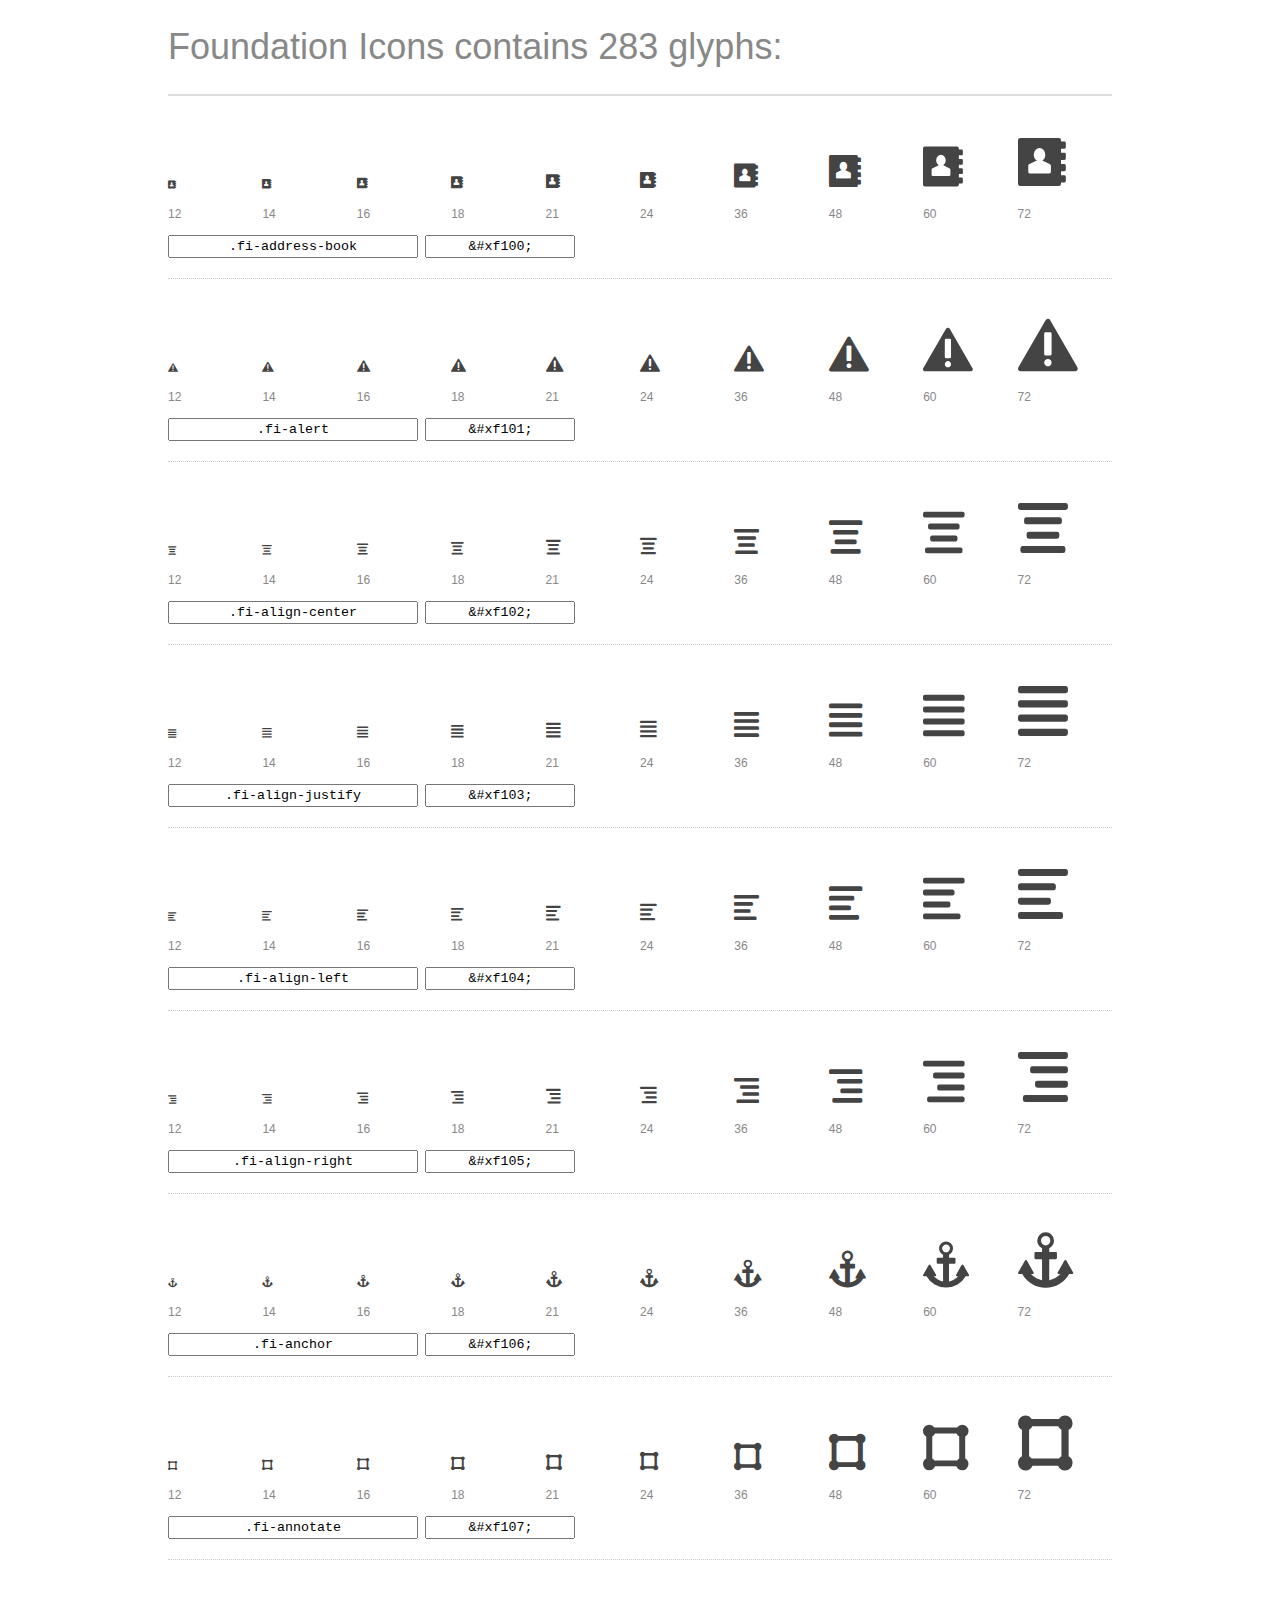
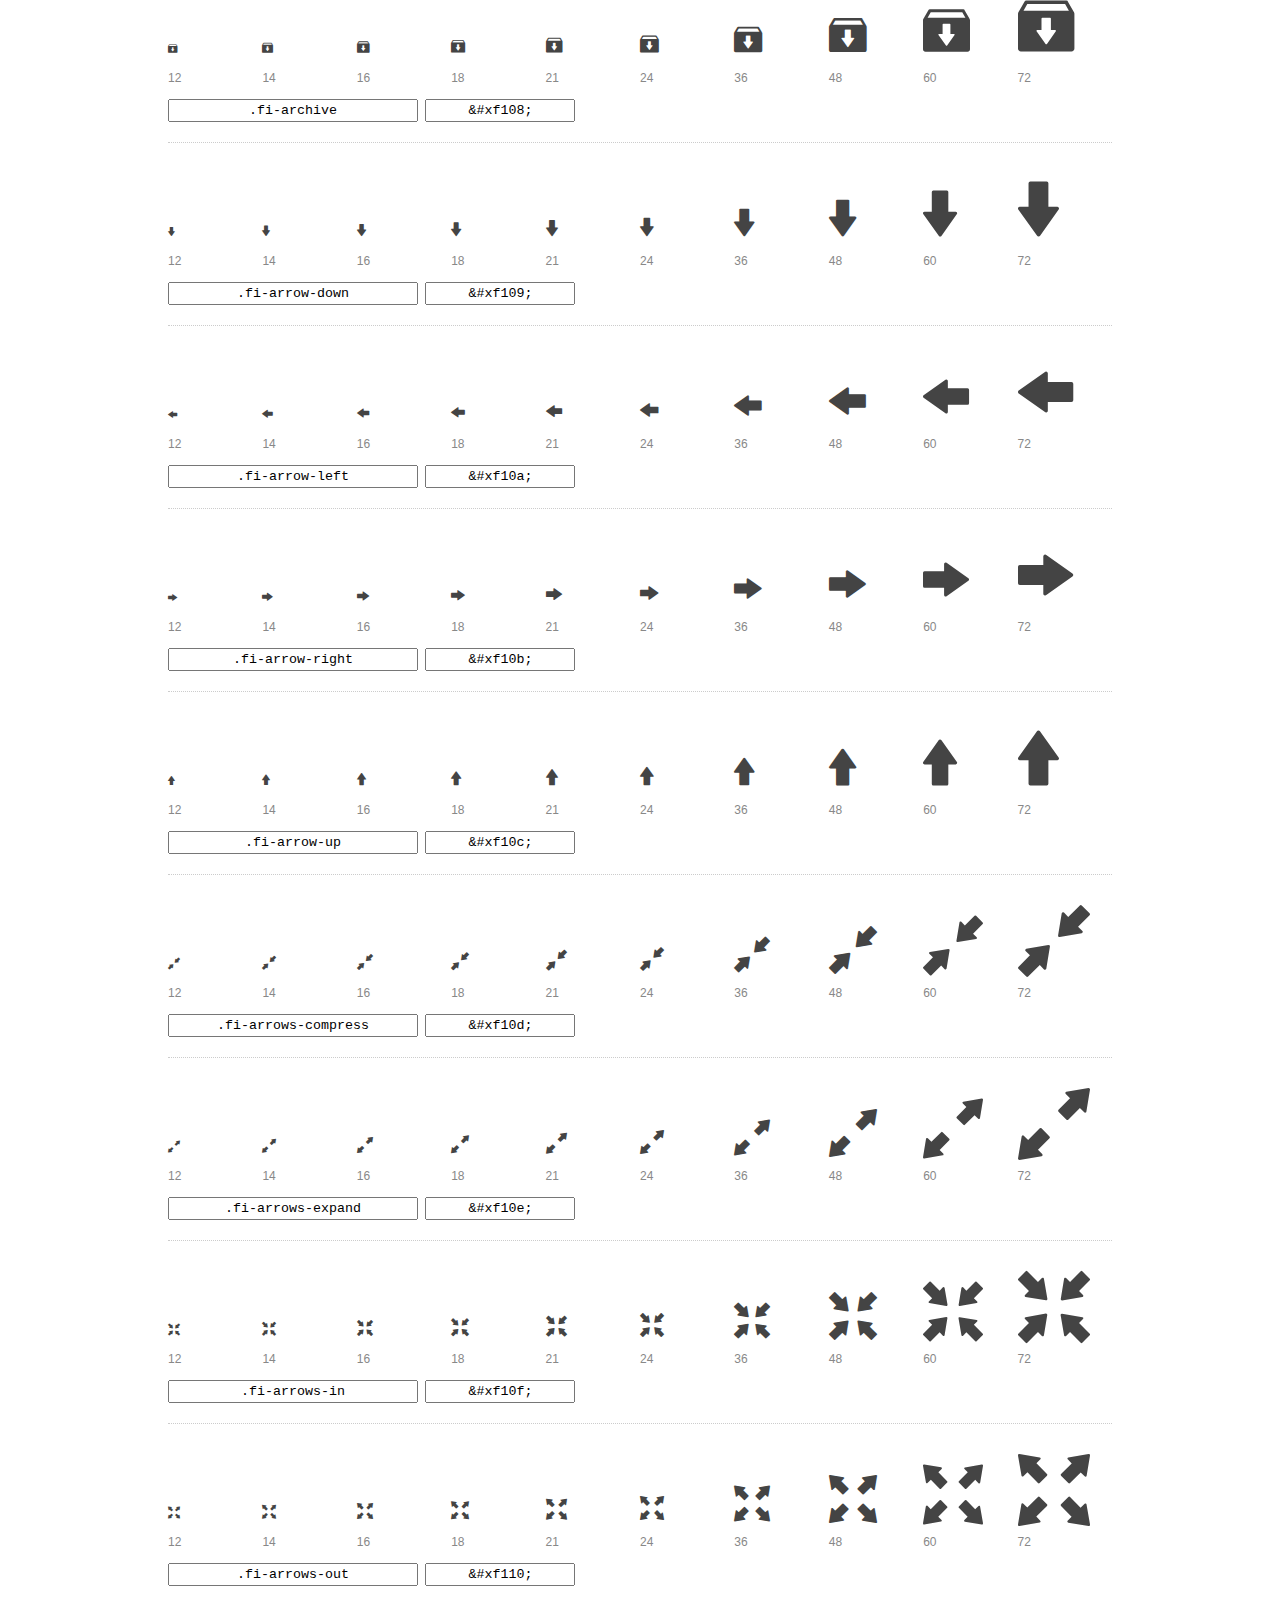
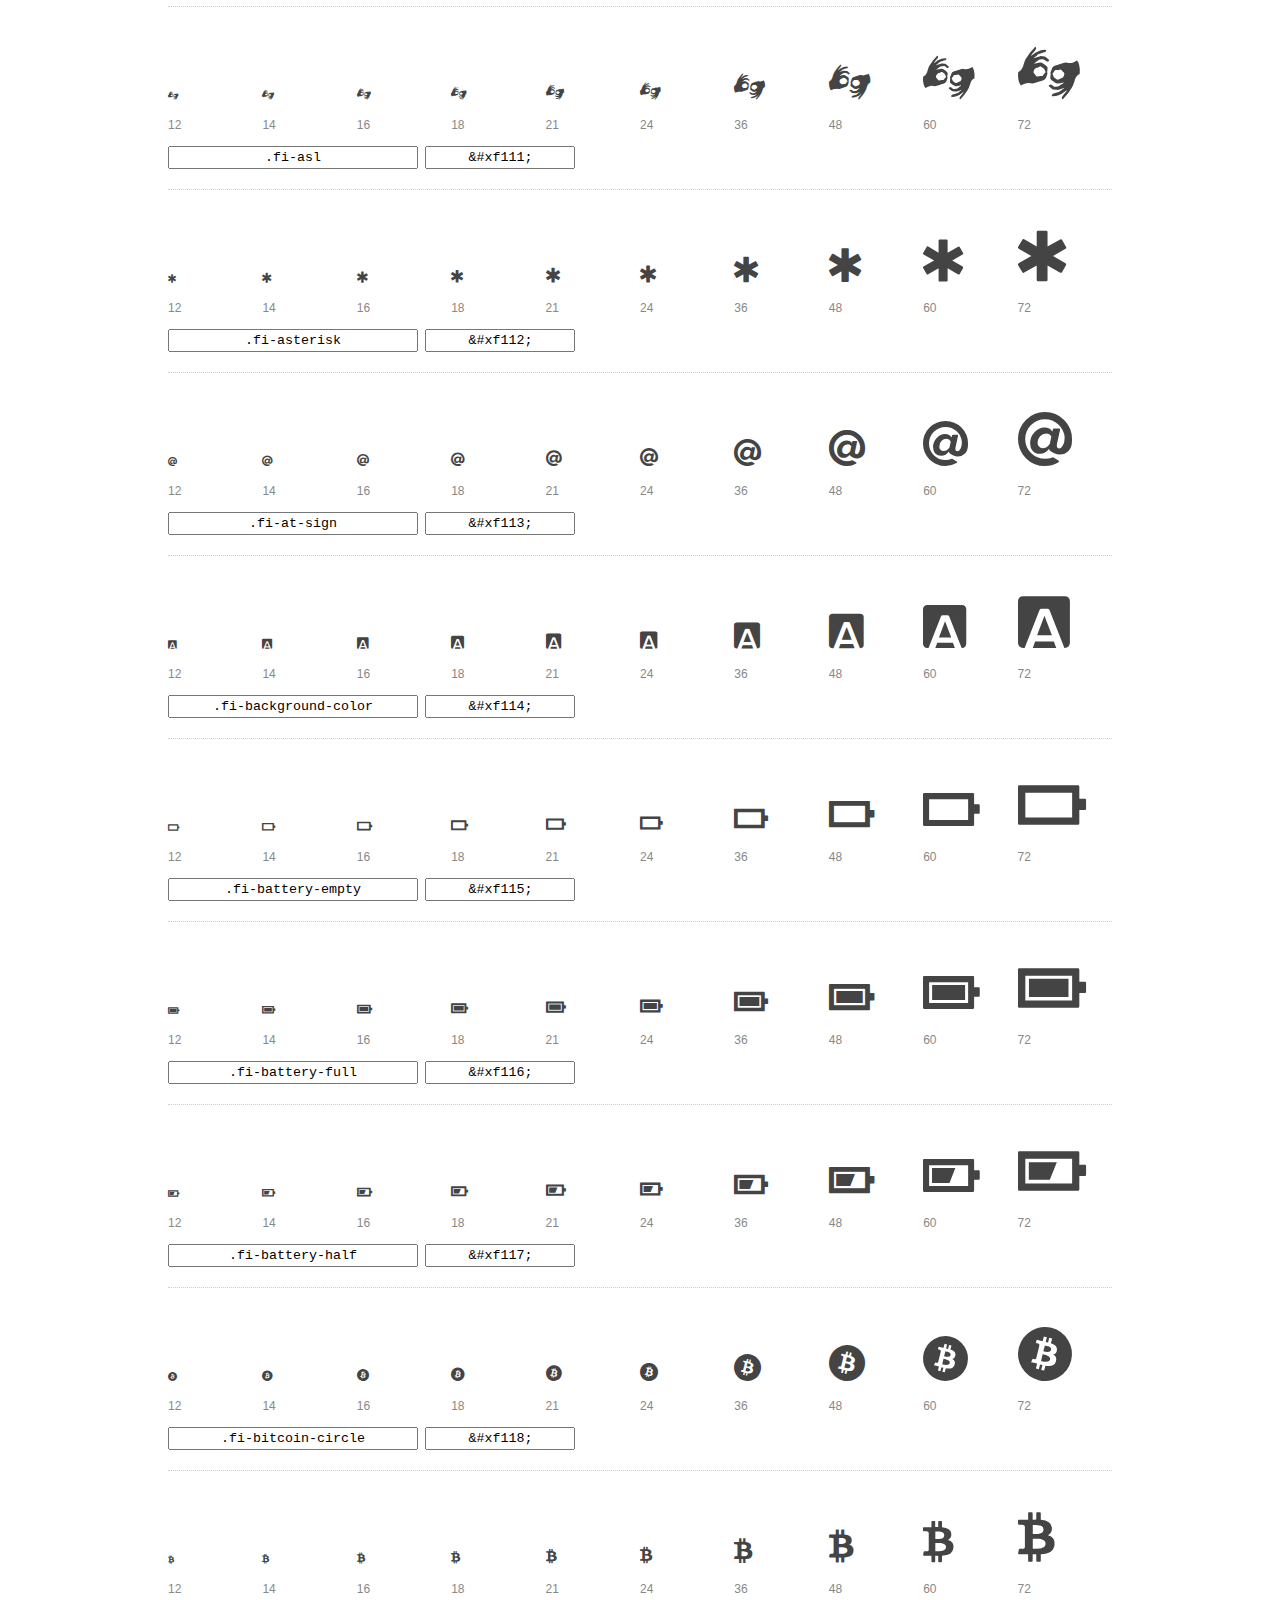
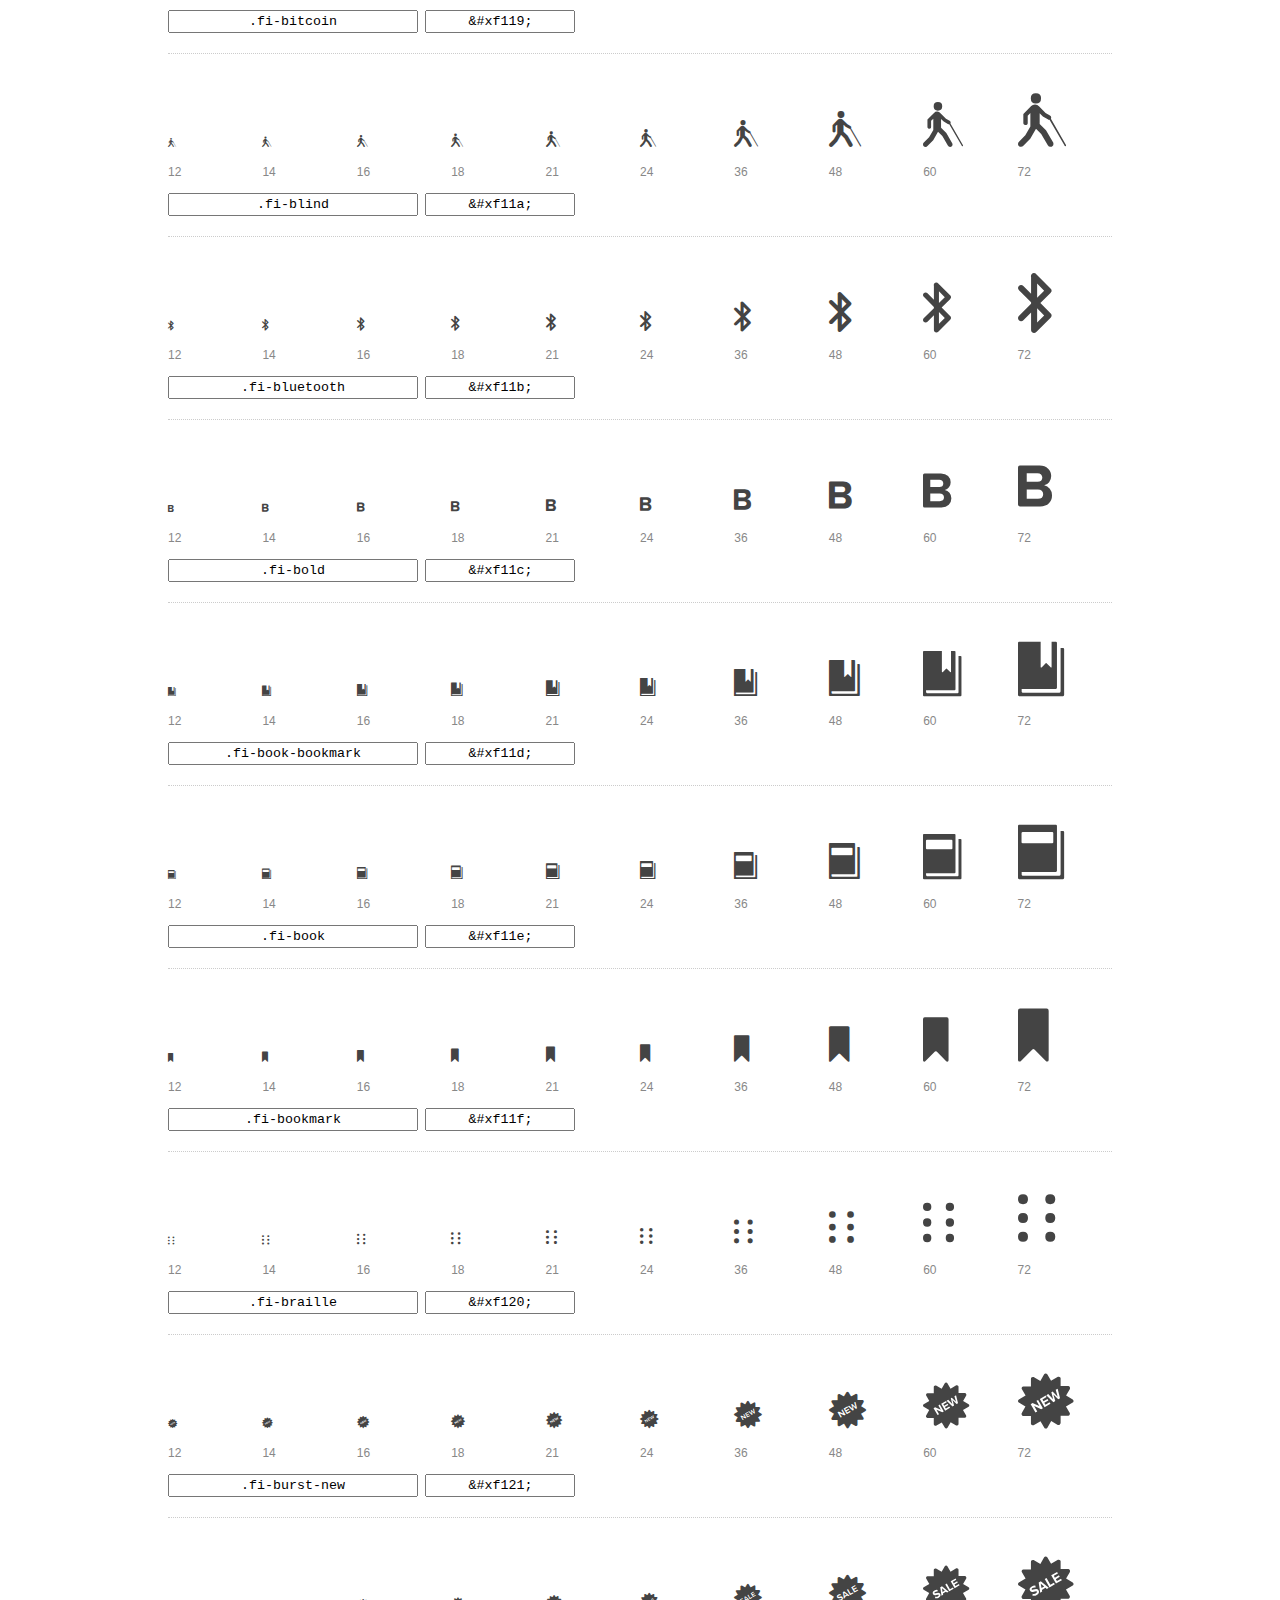
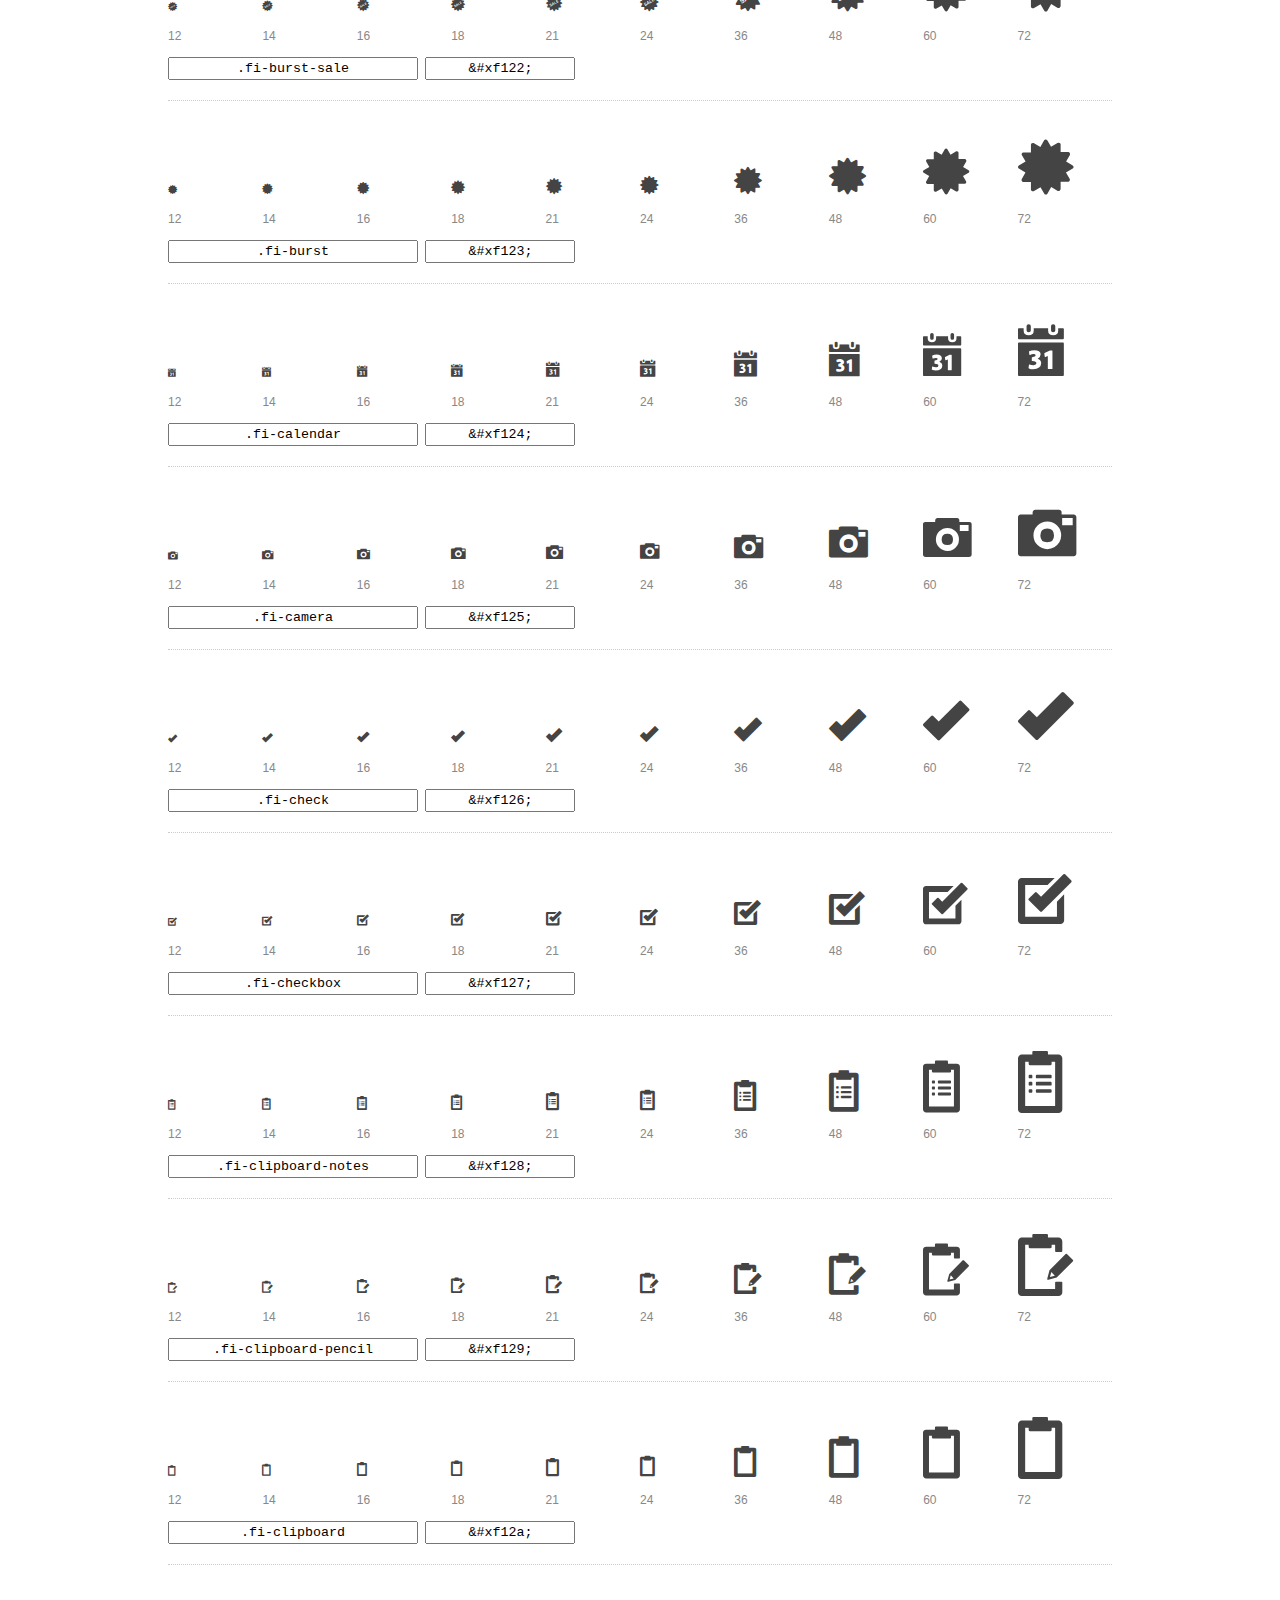
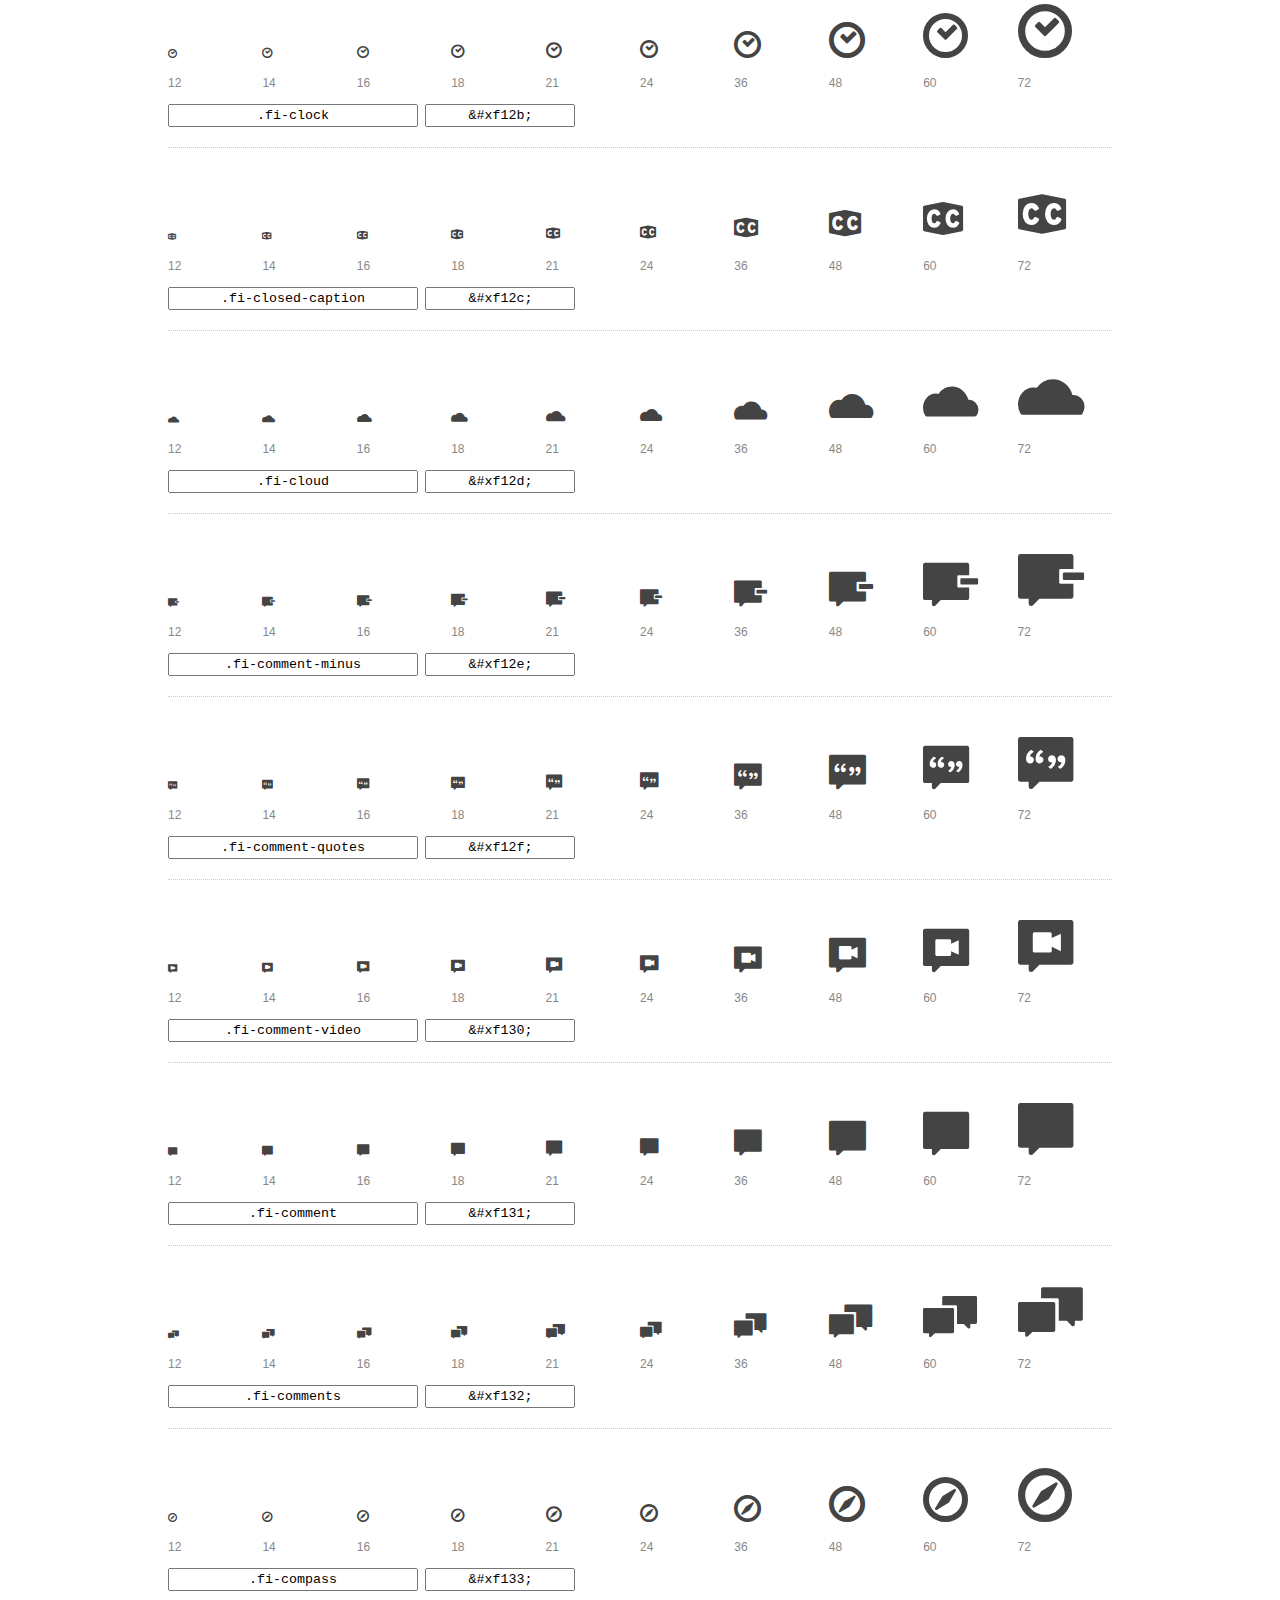
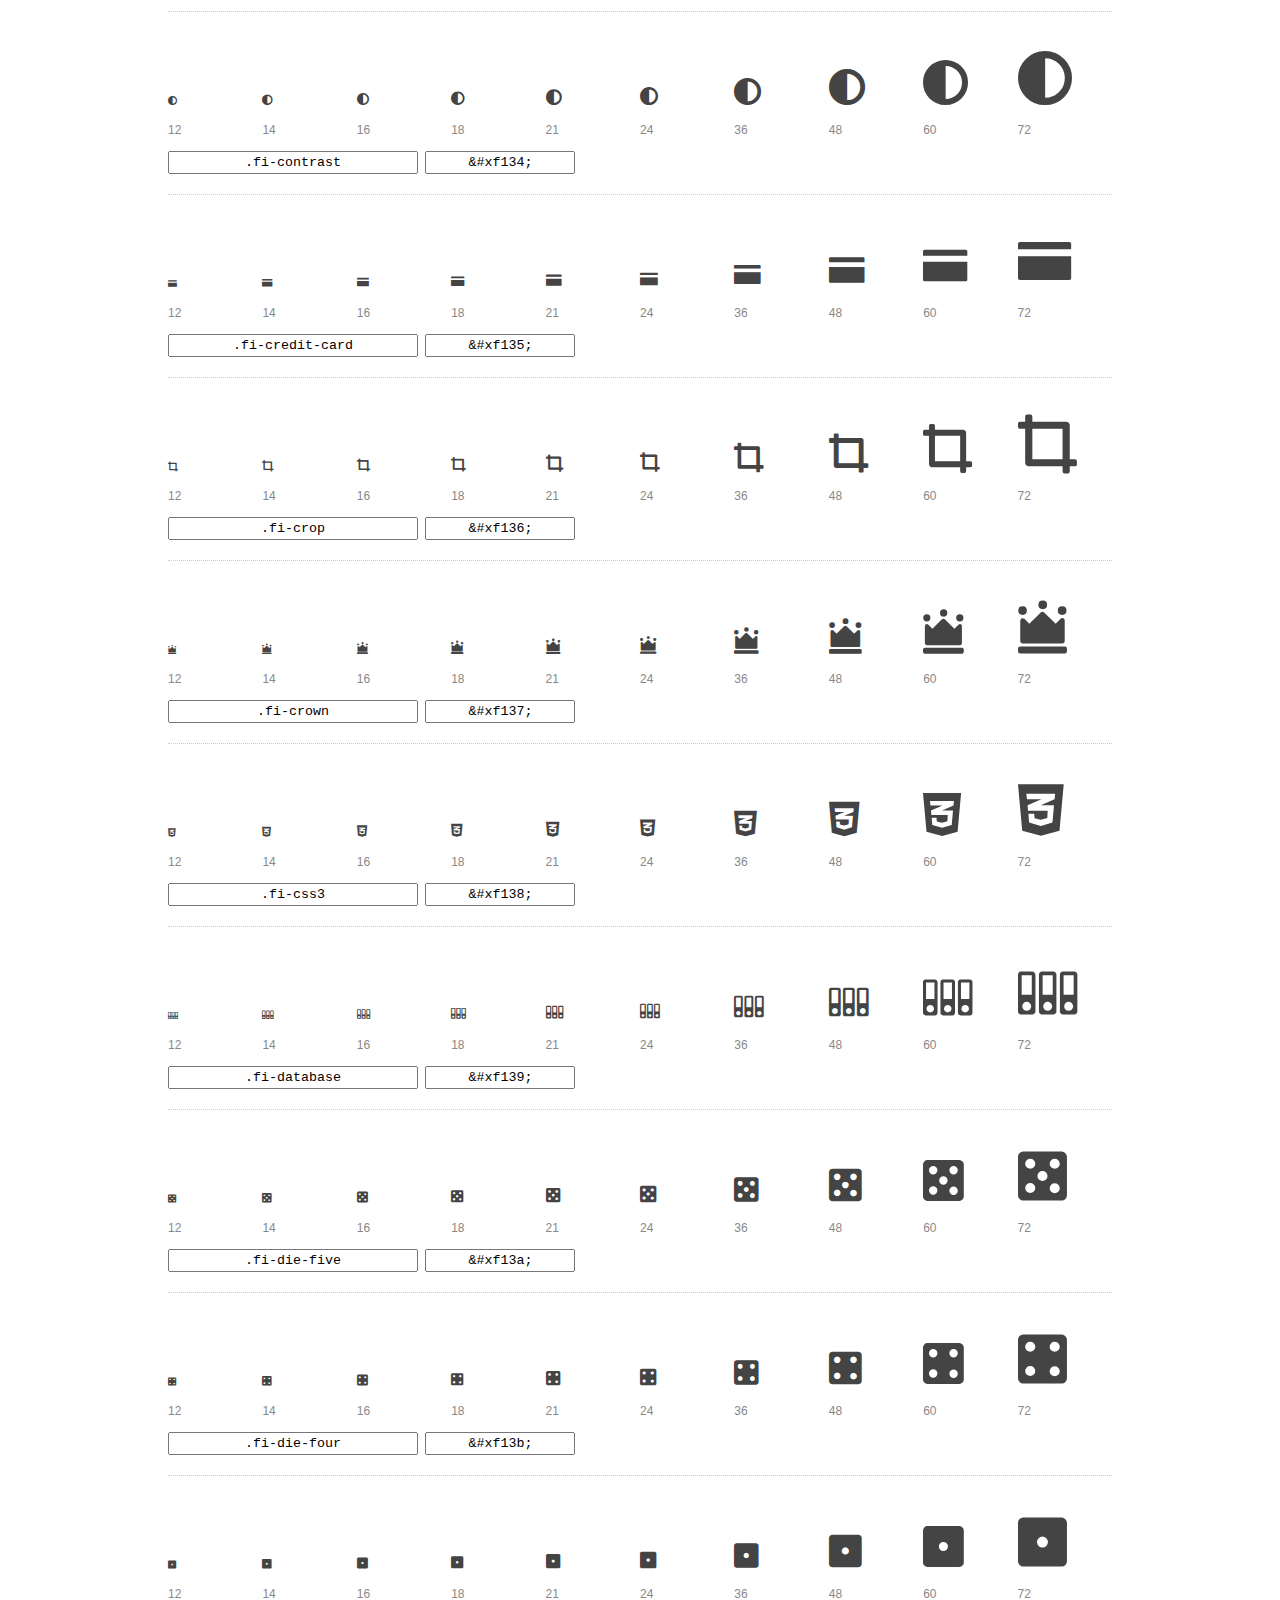
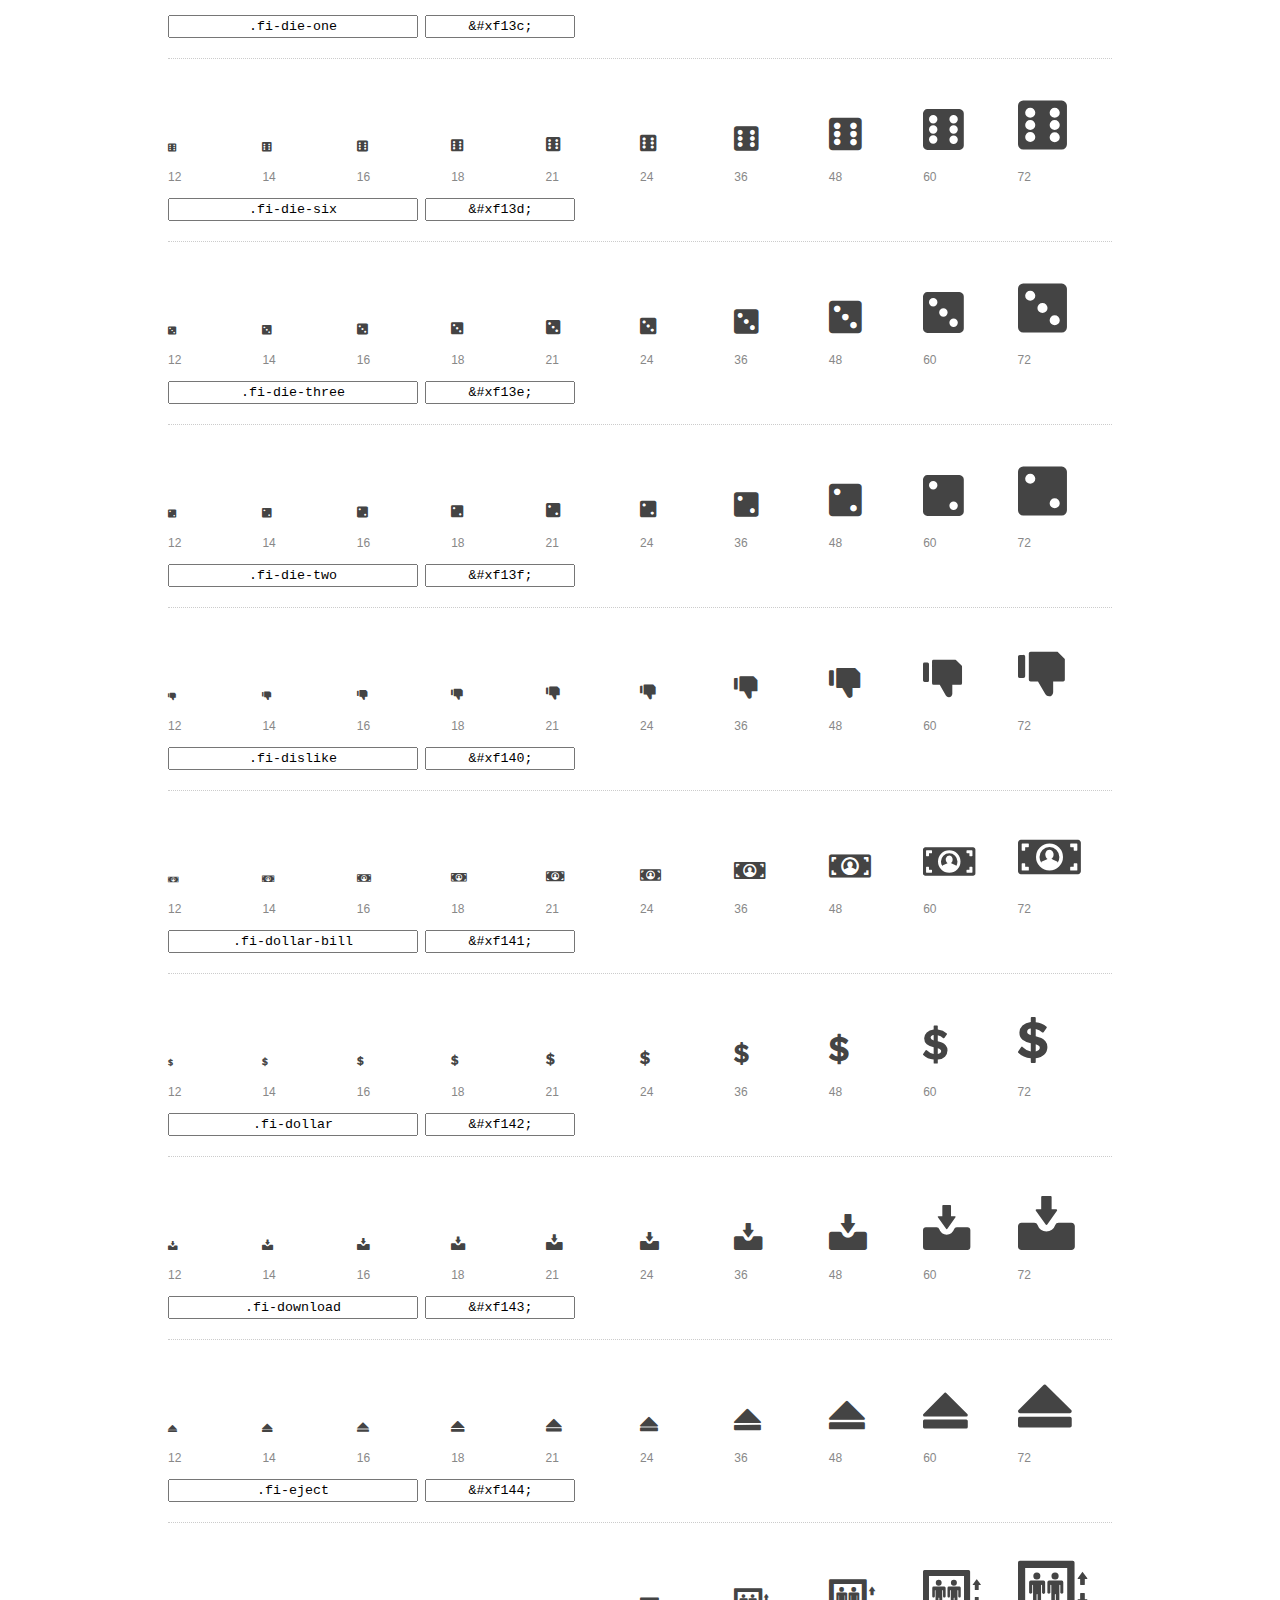
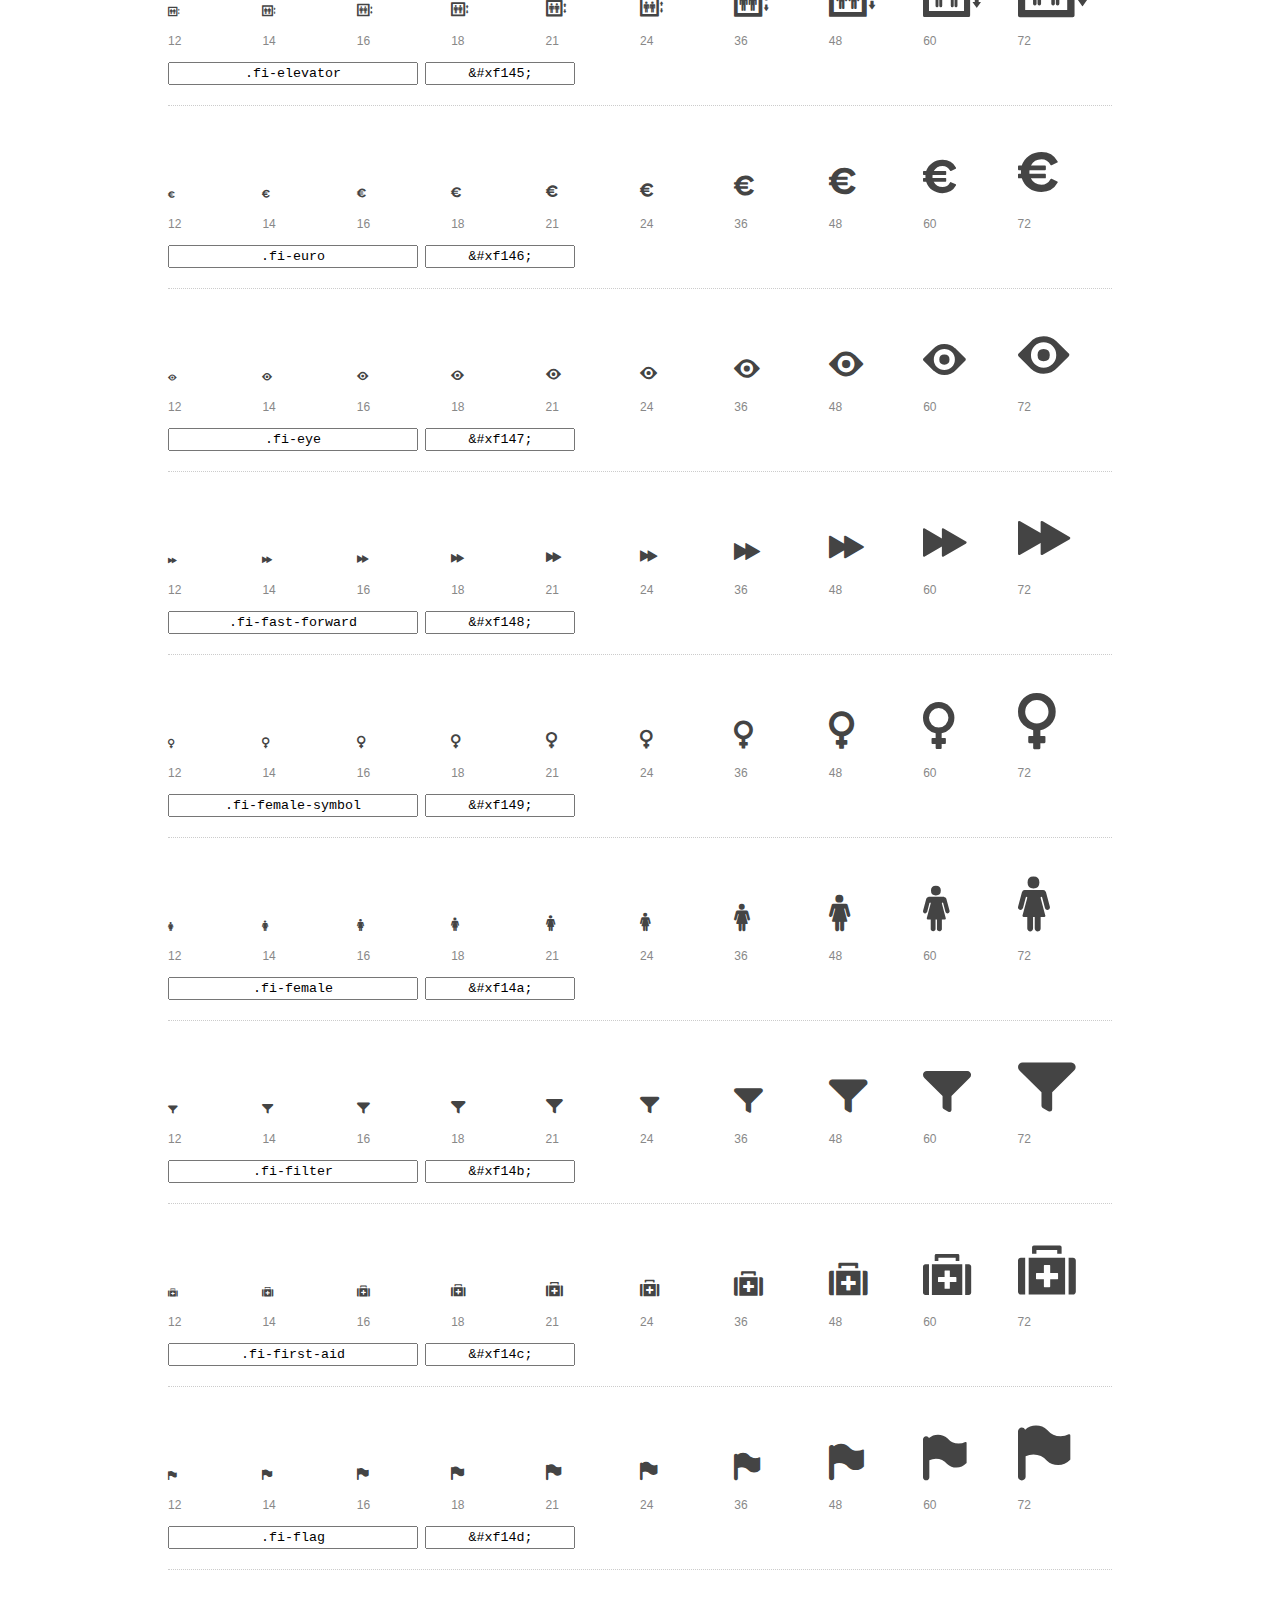
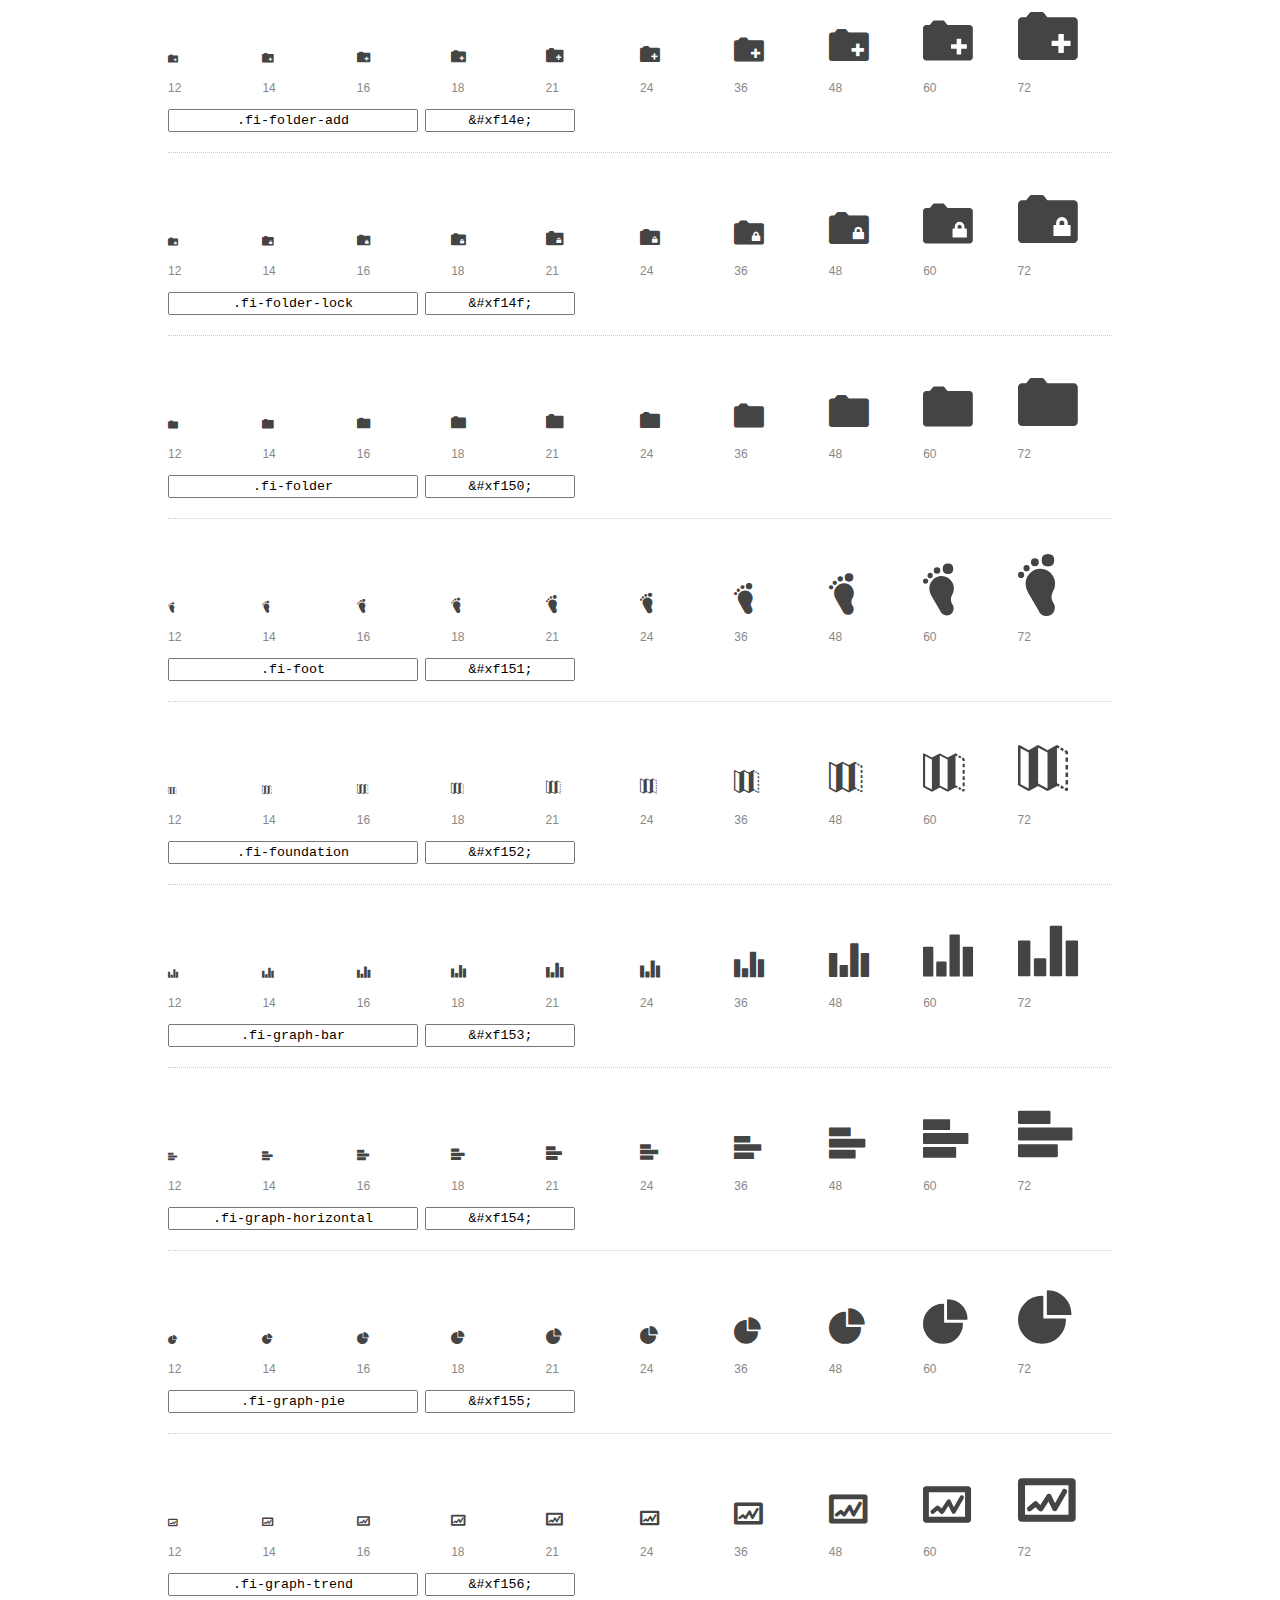
<file: MiComidaFavorita/foundation-icons/preview.html>
<!DOCTYPE html>
<html>
  <head>
    <title>Foundation Icons glyphs preview</title>
    <link rel="stylesheet" href="foundation-icons.css" />

    <style>
      * {
        -moz-box-sizing: border-box;
        -webkit-box-sizing: border-box;
        box-sizing: border-box;
        margin: 0;
        padding: 0;
      }

      body {
        background: #fff;
        color: #444;
        font: 16px/1.5 "Helvetica Neue", Helvetica, Arial, sans-serif;
      }

      a, 
      a:visited {
        color: #888;
        text-decoration: underline;
      }
      a:hover, 
      a:focus { color: #000; }

      h1 {
        border-bottom: 2px solid #ddd;
        color: #888;
        font-size: 36px;
        font-weight: 300;
        margin-bottom: 20px;
        padding: 20px 0;
      }

      .container {
        margin: 0 auto;
        min-width: 880px;
        padding: 0 40px;
        width: 80%;
      }

      .glyph {
        border-bottom: 1px dotted #ccc;
        padding: 10px 0 20px;
        margin-bottom: 20px;
      }

      .preview-glyphs { vertical-align: bottom; } 

      .preview-scale { 
        color: #888;
        font-size: 12px; 
        margin-top: 5px;
      }

      .step {
        display: inline-block;
        line-height: 1;
        width: 10%;
      }

      
      .size-12 { font-size: 12px; }
      
      .size-14 { font-size: 14px; }
      
      .size-16 { font-size: 16px; }
      
      .size-18 { font-size: 18px; }
      
      .size-21 { font-size: 21px; }
      
      .size-24 { font-size: 24px; }
      
      .size-36 { font-size: 36px; }
      
      .size-48 { font-size: 48px; }
      
      .size-60 { font-size: 60px; }
      
      .size-72 { font-size: 72px; }
      

      .usage { margin-top: 10px; }

      .usage input {
        font-family: monospace;
        margin-right: 3px;
        padding: 2px 5px;
        text-align: center;
      }

      .usage .point { width: 150px; }

      .usage .class { width: 250px; }

      .footer {
        color: #888;
        font-size: 12px;
        padding: 20px 0;
      }
    </style>

    <!--[if lte IE 8]><script src="http://html5shiv.googlecode.com/svn/trunk/html5.js"></script><![endif]-->
  </head>

  <body>
    <div class="container">
      <h1>Foundation Icons contains 283 glyphs:</h1> 

      
      <div class="glyph">
        <div class="preview-glyphs">
          <i class="step fi-address-book size-12"></i><i class="step fi-address-book size-14"></i><i class="step fi-address-book size-16"></i><i class="step fi-address-book size-18"></i><i class="step fi-address-book size-21"></i><i class="step fi-address-book size-24"></i><i class="step fi-address-book size-36"></i><i class="step fi-address-book size-48"></i><i class="step fi-address-book size-60"></i><i class="step fi-address-book size-72"></i>
        </div>
        <div class="preview-scale">
          <span class="step">12</span><span class="step">14</span><span class="step">16</span><span class="step">18</span><span class="step">21</span><span class="step">24</span><span class="step">36</span><span class="step">48</span><span class="step">60</span><span class="step">72</span> 
        </div>
        <div class="usage">
          <input class="class" type="text" readonly="readonly" onClick="this.select();" value=".fi-address-book" />
          <input class="point" type="text" readonly="readonly" onClick="this.select();" value="&amp;#xf100;" />
        </div>
      </div>
      
      <div class="glyph">
        <div class="preview-glyphs">
          <i class="step fi-alert size-12"></i><i class="step fi-alert size-14"></i><i class="step fi-alert size-16"></i><i class="step fi-alert size-18"></i><i class="step fi-alert size-21"></i><i class="step fi-alert size-24"></i><i class="step fi-alert size-36"></i><i class="step fi-alert size-48"></i><i class="step fi-alert size-60"></i><i class="step fi-alert size-72"></i>
        </div>
        <div class="preview-scale">
          <span class="step">12</span><span class="step">14</span><span class="step">16</span><span class="step">18</span><span class="step">21</span><span class="step">24</span><span class="step">36</span><span class="step">48</span><span class="step">60</span><span class="step">72</span> 
        </div>
        <div class="usage">
          <input class="class" type="text" readonly="readonly" onClick="this.select();" value=".fi-alert" />
          <input class="point" type="text" readonly="readonly" onClick="this.select();" value="&amp;#xf101;" />
        </div>
      </div>
      
      <div class="glyph">
        <div class="preview-glyphs">
          <i class="step fi-align-center size-12"></i><i class="step fi-align-center size-14"></i><i class="step fi-align-center size-16"></i><i class="step fi-align-center size-18"></i><i class="step fi-align-center size-21"></i><i class="step fi-align-center size-24"></i><i class="step fi-align-center size-36"></i><i class="step fi-align-center size-48"></i><i class="step fi-align-center size-60"></i><i class="step fi-align-center size-72"></i>
        </div>
        <div class="preview-scale">
          <span class="step">12</span><span class="step">14</span><span class="step">16</span><span class="step">18</span><span class="step">21</span><span class="step">24</span><span class="step">36</span><span class="step">48</span><span class="step">60</span><span class="step">72</span> 
        </div>
        <div class="usage">
          <input class="class" type="text" readonly="readonly" onClick="this.select();" value=".fi-align-center" />
          <input class="point" type="text" readonly="readonly" onClick="this.select();" value="&amp;#xf102;" />
        </div>
      </div>
      
      <div class="glyph">
        <div class="preview-glyphs">
          <i class="step fi-align-justify size-12"></i><i class="step fi-align-justify size-14"></i><i class="step fi-align-justify size-16"></i><i class="step fi-align-justify size-18"></i><i class="step fi-align-justify size-21"></i><i class="step fi-align-justify size-24"></i><i class="step fi-align-justify size-36"></i><i class="step fi-align-justify size-48"></i><i class="step fi-align-justify size-60"></i><i class="step fi-align-justify size-72"></i>
        </div>
        <div class="preview-scale">
          <span class="step">12</span><span class="step">14</span><span class="step">16</span><span class="step">18</span><span class="step">21</span><span class="step">24</span><span class="step">36</span><span class="step">48</span><span class="step">60</span><span class="step">72</span> 
        </div>
        <div class="usage">
          <input class="class" type="text" readonly="readonly" onClick="this.select();" value=".fi-align-justify" />
          <input class="point" type="text" readonly="readonly" onClick="this.select();" value="&amp;#xf103;" />
        </div>
      </div>
      
      <div class="glyph">
        <div class="preview-glyphs">
          <i class="step fi-align-left size-12"></i><i class="step fi-align-left size-14"></i><i class="step fi-align-left size-16"></i><i class="step fi-align-left size-18"></i><i class="step fi-align-left size-21"></i><i class="step fi-align-left size-24"></i><i class="step fi-align-left size-36"></i><i class="step fi-align-left size-48"></i><i class="step fi-align-left size-60"></i><i class="step fi-align-left size-72"></i>
        </div>
        <div class="preview-scale">
          <span class="step">12</span><span class="step">14</span><span class="step">16</span><span class="step">18</span><span class="step">21</span><span class="step">24</span><span class="step">36</span><span class="step">48</span><span class="step">60</span><span class="step">72</span> 
        </div>
        <div class="usage">
          <input class="class" type="text" readonly="readonly" onClick="this.select();" value=".fi-align-left" />
          <input class="point" type="text" readonly="readonly" onClick="this.select();" value="&amp;#xf104;" />
        </div>
      </div>
      
      <div class="glyph">
        <div class="preview-glyphs">
          <i class="step fi-align-right size-12"></i><i class="step fi-align-right size-14"></i><i class="step fi-align-right size-16"></i><i class="step fi-align-right size-18"></i><i class="step fi-align-right size-21"></i><i class="step fi-align-right size-24"></i><i class="step fi-align-right size-36"></i><i class="step fi-align-right size-48"></i><i class="step fi-align-right size-60"></i><i class="step fi-align-right size-72"></i>
        </div>
        <div class="preview-scale">
          <span class="step">12</span><span class="step">14</span><span class="step">16</span><span class="step">18</span><span class="step">21</span><span class="step">24</span><span class="step">36</span><span class="step">48</span><span class="step">60</span><span class="step">72</span> 
        </div>
        <div class="usage">
          <input class="class" type="text" readonly="readonly" onClick="this.select();" value=".fi-align-right" />
          <input class="point" type="text" readonly="readonly" onClick="this.select();" value="&amp;#xf105;" />
        </div>
      </div>
      
      <div class="glyph">
        <div class="preview-glyphs">
          <i class="step fi-anchor size-12"></i><i class="step fi-anchor size-14"></i><i class="step fi-anchor size-16"></i><i class="step fi-anchor size-18"></i><i class="step fi-anchor size-21"></i><i class="step fi-anchor size-24"></i><i class="step fi-anchor size-36"></i><i class="step fi-anchor size-48"></i><i class="step fi-anchor size-60"></i><i class="step fi-anchor size-72"></i>
        </div>
        <div class="preview-scale">
          <span class="step">12</span><span class="step">14</span><span class="step">16</span><span class="step">18</span><span class="step">21</span><span class="step">24</span><span class="step">36</span><span class="step">48</span><span class="step">60</span><span class="step">72</span> 
        </div>
        <div class="usage">
          <input class="class" type="text" readonly="readonly" onClick="this.select();" value=".fi-anchor" />
          <input class="point" type="text" readonly="readonly" onClick="this.select();" value="&amp;#xf106;" />
        </div>
      </div>
      
      <div class="glyph">
        <div class="preview-glyphs">
          <i class="step fi-annotate size-12"></i><i class="step fi-annotate size-14"></i><i class="step fi-annotate size-16"></i><i class="step fi-annotate size-18"></i><i class="step fi-annotate size-21"></i><i class="step fi-annotate size-24"></i><i class="step fi-annotate size-36"></i><i class="step fi-annotate size-48"></i><i class="step fi-annotate size-60"></i><i class="step fi-annotate size-72"></i>
        </div>
        <div class="preview-scale">
          <span class="step">12</span><span class="step">14</span><span class="step">16</span><span class="step">18</span><span class="step">21</span><span class="step">24</span><span class="step">36</span><span class="step">48</span><span class="step">60</span><span class="step">72</span> 
        </div>
        <div class="usage">
          <input class="class" type="text" readonly="readonly" onClick="this.select();" value=".fi-annotate" />
          <input class="point" type="text" readonly="readonly" onClick="this.select();" value="&amp;#xf107;" />
        </div>
      </div>
      
      <div class="glyph">
        <div class="preview-glyphs">
          <i class="step fi-archive size-12"></i><i class="step fi-archive size-14"></i><i class="step fi-archive size-16"></i><i class="step fi-archive size-18"></i><i class="step fi-archive size-21"></i><i class="step fi-archive size-24"></i><i class="step fi-archive size-36"></i><i class="step fi-archive size-48"></i><i class="step fi-archive size-60"></i><i class="step fi-archive size-72"></i>
        </div>
        <div class="preview-scale">
          <span class="step">12</span><span class="step">14</span><span class="step">16</span><span class="step">18</span><span class="step">21</span><span class="step">24</span><span class="step">36</span><span class="step">48</span><span class="step">60</span><span class="step">72</span> 
        </div>
        <div class="usage">
          <input class="class" type="text" readonly="readonly" onClick="this.select();" value=".fi-archive" />
          <input class="point" type="text" readonly="readonly" onClick="this.select();" value="&amp;#xf108;" />
        </div>
      </div>
      
      <div class="glyph">
        <div class="preview-glyphs">
          <i class="step fi-arrow-down size-12"></i><i class="step fi-arrow-down size-14"></i><i class="step fi-arrow-down size-16"></i><i class="step fi-arrow-down size-18"></i><i class="step fi-arrow-down size-21"></i><i class="step fi-arrow-down size-24"></i><i class="step fi-arrow-down size-36"></i><i class="step fi-arrow-down size-48"></i><i class="step fi-arrow-down size-60"></i><i class="step fi-arrow-down size-72"></i>
        </div>
        <div class="preview-scale">
          <span class="step">12</span><span class="step">14</span><span class="step">16</span><span class="step">18</span><span class="step">21</span><span class="step">24</span><span class="step">36</span><span class="step">48</span><span class="step">60</span><span class="step">72</span> 
        </div>
        <div class="usage">
          <input class="class" type="text" readonly="readonly" onClick="this.select();" value=".fi-arrow-down" />
          <input class="point" type="text" readonly="readonly" onClick="this.select();" value="&amp;#xf109;" />
        </div>
      </div>
      
      <div class="glyph">
        <div class="preview-glyphs">
          <i class="step fi-arrow-left size-12"></i><i class="step fi-arrow-left size-14"></i><i class="step fi-arrow-left size-16"></i><i class="step fi-arrow-left size-18"></i><i class="step fi-arrow-left size-21"></i><i class="step fi-arrow-left size-24"></i><i class="step fi-arrow-left size-36"></i><i class="step fi-arrow-left size-48"></i><i class="step fi-arrow-left size-60"></i><i class="step fi-arrow-left size-72"></i>
        </div>
        <div class="preview-scale">
          <span class="step">12</span><span class="step">14</span><span class="step">16</span><span class="step">18</span><span class="step">21</span><span class="step">24</span><span class="step">36</span><span class="step">48</span><span class="step">60</span><span class="step">72</span> 
        </div>
        <div class="usage">
          <input class="class" type="text" readonly="readonly" onClick="this.select();" value=".fi-arrow-left" />
          <input class="point" type="text" readonly="readonly" onClick="this.select();" value="&amp;#xf10a;" />
        </div>
      </div>
      
      <div class="glyph">
        <div class="preview-glyphs">
          <i class="step fi-arrow-right size-12"></i><i class="step fi-arrow-right size-14"></i><i class="step fi-arrow-right size-16"></i><i class="step fi-arrow-right size-18"></i><i class="step fi-arrow-right size-21"></i><i class="step fi-arrow-right size-24"></i><i class="step fi-arrow-right size-36"></i><i class="step fi-arrow-right size-48"></i><i class="step fi-arrow-right size-60"></i><i class="step fi-arrow-right size-72"></i>
        </div>
        <div class="preview-scale">
          <span class="step">12</span><span class="step">14</span><span class="step">16</span><span class="step">18</span><span class="step">21</span><span class="step">24</span><span class="step">36</span><span class="step">48</span><span class="step">60</span><span class="step">72</span> 
        </div>
        <div class="usage">
          <input class="class" type="text" readonly="readonly" onClick="this.select();" value=".fi-arrow-right" />
          <input class="point" type="text" readonly="readonly" onClick="this.select();" value="&amp;#xf10b;" />
        </div>
      </div>
      
      <div class="glyph">
        <div class="preview-glyphs">
          <i class="step fi-arrow-up size-12"></i><i class="step fi-arrow-up size-14"></i><i class="step fi-arrow-up size-16"></i><i class="step fi-arrow-up size-18"></i><i class="step fi-arrow-up size-21"></i><i class="step fi-arrow-up size-24"></i><i class="step fi-arrow-up size-36"></i><i class="step fi-arrow-up size-48"></i><i class="step fi-arrow-up size-60"></i><i class="step fi-arrow-up size-72"></i>
        </div>
        <div class="preview-scale">
          <span class="step">12</span><span class="step">14</span><span class="step">16</span><span class="step">18</span><span class="step">21</span><span class="step">24</span><span class="step">36</span><span class="step">48</span><span class="step">60</span><span class="step">72</span> 
        </div>
        <div class="usage">
          <input class="class" type="text" readonly="readonly" onClick="this.select();" value=".fi-arrow-up" />
          <input class="point" type="text" readonly="readonly" onClick="this.select();" value="&amp;#xf10c;" />
        </div>
      </div>
      
      <div class="glyph">
        <div class="preview-glyphs">
          <i class="step fi-arrows-compress size-12"></i><i class="step fi-arrows-compress size-14"></i><i class="step fi-arrows-compress size-16"></i><i class="step fi-arrows-compress size-18"></i><i class="step fi-arrows-compress size-21"></i><i class="step fi-arrows-compress size-24"></i><i class="step fi-arrows-compress size-36"></i><i class="step fi-arrows-compress size-48"></i><i class="step fi-arrows-compress size-60"></i><i class="step fi-arrows-compress size-72"></i>
        </div>
        <div class="preview-scale">
          <span class="step">12</span><span class="step">14</span><span class="step">16</span><span class="step">18</span><span class="step">21</span><span class="step">24</span><span class="step">36</span><span class="step">48</span><span class="step">60</span><span class="step">72</span> 
        </div>
        <div class="usage">
          <input class="class" type="text" readonly="readonly" onClick="this.select();" value=".fi-arrows-compress" />
          <input class="point" type="text" readonly="readonly" onClick="this.select();" value="&amp;#xf10d;" />
        </div>
      </div>
      
      <div class="glyph">
        <div class="preview-glyphs">
          <i class="step fi-arrows-expand size-12"></i><i class="step fi-arrows-expand size-14"></i><i class="step fi-arrows-expand size-16"></i><i class="step fi-arrows-expand size-18"></i><i class="step fi-arrows-expand size-21"></i><i class="step fi-arrows-expand size-24"></i><i class="step fi-arrows-expand size-36"></i><i class="step fi-arrows-expand size-48"></i><i class="step fi-arrows-expand size-60"></i><i class="step fi-arrows-expand size-72"></i>
        </div>
        <div class="preview-scale">
          <span class="step">12</span><span class="step">14</span><span class="step">16</span><span class="step">18</span><span class="step">21</span><span class="step">24</span><span class="step">36</span><span class="step">48</span><span class="step">60</span><span class="step">72</span> 
        </div>
        <div class="usage">
          <input class="class" type="text" readonly="readonly" onClick="this.select();" value=".fi-arrows-expand" />
          <input class="point" type="text" readonly="readonly" onClick="this.select();" value="&amp;#xf10e;" />
        </div>
      </div>
      
      <div class="glyph">
        <div class="preview-glyphs">
          <i class="step fi-arrows-in size-12"></i><i class="step fi-arrows-in size-14"></i><i class="step fi-arrows-in size-16"></i><i class="step fi-arrows-in size-18"></i><i class="step fi-arrows-in size-21"></i><i class="step fi-arrows-in size-24"></i><i class="step fi-arrows-in size-36"></i><i class="step fi-arrows-in size-48"></i><i class="step fi-arrows-in size-60"></i><i class="step fi-arrows-in size-72"></i>
        </div>
        <div class="preview-scale">
          <span class="step">12</span><span class="step">14</span><span class="step">16</span><span class="step">18</span><span class="step">21</span><span class="step">24</span><span class="step">36</span><span class="step">48</span><span class="step">60</span><span class="step">72</span> 
        </div>
        <div class="usage">
          <input class="class" type="text" readonly="readonly" onClick="this.select();" value=".fi-arrows-in" />
          <input class="point" type="text" readonly="readonly" onClick="this.select();" value="&amp;#xf10f;" />
        </div>
      </div>
      
      <div class="glyph">
        <div class="preview-glyphs">
          <i class="step fi-arrows-out size-12"></i><i class="step fi-arrows-out size-14"></i><i class="step fi-arrows-out size-16"></i><i class="step fi-arrows-out size-18"></i><i class="step fi-arrows-out size-21"></i><i class="step fi-arrows-out size-24"></i><i class="step fi-arrows-out size-36"></i><i class="step fi-arrows-out size-48"></i><i class="step fi-arrows-out size-60"></i><i class="step fi-arrows-out size-72"></i>
        </div>
        <div class="preview-scale">
          <span class="step">12</span><span class="step">14</span><span class="step">16</span><span class="step">18</span><span class="step">21</span><span class="step">24</span><span class="step">36</span><span class="step">48</span><span class="step">60</span><span class="step">72</span> 
        </div>
        <div class="usage">
          <input class="class" type="text" readonly="readonly" onClick="this.select();" value=".fi-arrows-out" />
          <input class="point" type="text" readonly="readonly" onClick="this.select();" value="&amp;#xf110;" />
        </div>
      </div>
      
      <div class="glyph">
        <div class="preview-glyphs">
          <i class="step fi-asl size-12"></i><i class="step fi-asl size-14"></i><i class="step fi-asl size-16"></i><i class="step fi-asl size-18"></i><i class="step fi-asl size-21"></i><i class="step fi-asl size-24"></i><i class="step fi-asl size-36"></i><i class="step fi-asl size-48"></i><i class="step fi-asl size-60"></i><i class="step fi-asl size-72"></i>
        </div>
        <div class="preview-scale">
          <span class="step">12</span><span class="step">14</span><span class="step">16</span><span class="step">18</span><span class="step">21</span><span class="step">24</span><span class="step">36</span><span class="step">48</span><span class="step">60</span><span class="step">72</span> 
        </div>
        <div class="usage">
          <input class="class" type="text" readonly="readonly" onClick="this.select();" value=".fi-asl" />
          <input class="point" type="text" readonly="readonly" onClick="this.select();" value="&amp;#xf111;" />
        </div>
      </div>
      
      <div class="glyph">
        <div class="preview-glyphs">
          <i class="step fi-asterisk size-12"></i><i class="step fi-asterisk size-14"></i><i class="step fi-asterisk size-16"></i><i class="step fi-asterisk size-18"></i><i class="step fi-asterisk size-21"></i><i class="step fi-asterisk size-24"></i><i class="step fi-asterisk size-36"></i><i class="step fi-asterisk size-48"></i><i class="step fi-asterisk size-60"></i><i class="step fi-asterisk size-72"></i>
        </div>
        <div class="preview-scale">
          <span class="step">12</span><span class="step">14</span><span class="step">16</span><span class="step">18</span><span class="step">21</span><span class="step">24</span><span class="step">36</span><span class="step">48</span><span class="step">60</span><span class="step">72</span> 
        </div>
        <div class="usage">
          <input class="class" type="text" readonly="readonly" onClick="this.select();" value=".fi-asterisk" />
          <input class="point" type="text" readonly="readonly" onClick="this.select();" value="&amp;#xf112;" />
        </div>
      </div>
      
      <div class="glyph">
        <div class="preview-glyphs">
          <i class="step fi-at-sign size-12"></i><i class="step fi-at-sign size-14"></i><i class="step fi-at-sign size-16"></i><i class="step fi-at-sign size-18"></i><i class="step fi-at-sign size-21"></i><i class="step fi-at-sign size-24"></i><i class="step fi-at-sign size-36"></i><i class="step fi-at-sign size-48"></i><i class="step fi-at-sign size-60"></i><i class="step fi-at-sign size-72"></i>
        </div>
        <div class="preview-scale">
          <span class="step">12</span><span class="step">14</span><span class="step">16</span><span class="step">18</span><span class="step">21</span><span class="step">24</span><span class="step">36</span><span class="step">48</span><span class="step">60</span><span class="step">72</span> 
        </div>
        <div class="usage">
          <input class="class" type="text" readonly="readonly" onClick="this.select();" value=".fi-at-sign" />
          <input class="point" type="text" readonly="readonly" onClick="this.select();" value="&amp;#xf113;" />
        </div>
      </div>
      
      <div class="glyph">
        <div class="preview-glyphs">
          <i class="step fi-background-color size-12"></i><i class="step fi-background-color size-14"></i><i class="step fi-background-color size-16"></i><i class="step fi-background-color size-18"></i><i class="step fi-background-color size-21"></i><i class="step fi-background-color size-24"></i><i class="step fi-background-color size-36"></i><i class="step fi-background-color size-48"></i><i class="step fi-background-color size-60"></i><i class="step fi-background-color size-72"></i>
        </div>
        <div class="preview-scale">
          <span class="step">12</span><span class="step">14</span><span class="step">16</span><span class="step">18</span><span class="step">21</span><span class="step">24</span><span class="step">36</span><span class="step">48</span><span class="step">60</span><span class="step">72</span> 
        </div>
        <div class="usage">
          <input class="class" type="text" readonly="readonly" onClick="this.select();" value=".fi-background-color" />
          <input class="point" type="text" readonly="readonly" onClick="this.select();" value="&amp;#xf114;" />
        </div>
      </div>
      
      <div class="glyph">
        <div class="preview-glyphs">
          <i class="step fi-battery-empty size-12"></i><i class="step fi-battery-empty size-14"></i><i class="step fi-battery-empty size-16"></i><i class="step fi-battery-empty size-18"></i><i class="step fi-battery-empty size-21"></i><i class="step fi-battery-empty size-24"></i><i class="step fi-battery-empty size-36"></i><i class="step fi-battery-empty size-48"></i><i class="step fi-battery-empty size-60"></i><i class="step fi-battery-empty size-72"></i>
        </div>
        <div class="preview-scale">
          <span class="step">12</span><span class="step">14</span><span class="step">16</span><span class="step">18</span><span class="step">21</span><span class="step">24</span><span class="step">36</span><span class="step">48</span><span class="step">60</span><span class="step">72</span> 
        </div>
        <div class="usage">
          <input class="class" type="text" readonly="readonly" onClick="this.select();" value=".fi-battery-empty" />
          <input class="point" type="text" readonly="readonly" onClick="this.select();" value="&amp;#xf115;" />
        </div>
      </div>
      
      <div class="glyph">
        <div class="preview-glyphs">
          <i class="step fi-battery-full size-12"></i><i class="step fi-battery-full size-14"></i><i class="step fi-battery-full size-16"></i><i class="step fi-battery-full size-18"></i><i class="step fi-battery-full size-21"></i><i class="step fi-battery-full size-24"></i><i class="step fi-battery-full size-36"></i><i class="step fi-battery-full size-48"></i><i class="step fi-battery-full size-60"></i><i class="step fi-battery-full size-72"></i>
        </div>
        <div class="preview-scale">
          <span class="step">12</span><span class="step">14</span><span class="step">16</span><span class="step">18</span><span class="step">21</span><span class="step">24</span><span class="step">36</span><span class="step">48</span><span class="step">60</span><span class="step">72</span> 
        </div>
        <div class="usage">
          <input class="class" type="text" readonly="readonly" onClick="this.select();" value=".fi-battery-full" />
          <input class="point" type="text" readonly="readonly" onClick="this.select();" value="&amp;#xf116;" />
        </div>
      </div>
      
      <div class="glyph">
        <div class="preview-glyphs">
          <i class="step fi-battery-half size-12"></i><i class="step fi-battery-half size-14"></i><i class="step fi-battery-half size-16"></i><i class="step fi-battery-half size-18"></i><i class="step fi-battery-half size-21"></i><i class="step fi-battery-half size-24"></i><i class="step fi-battery-half size-36"></i><i class="step fi-battery-half size-48"></i><i class="step fi-battery-half size-60"></i><i class="step fi-battery-half size-72"></i>
        </div>
        <div class="preview-scale">
          <span class="step">12</span><span class="step">14</span><span class="step">16</span><span class="step">18</span><span class="step">21</span><span class="step">24</span><span class="step">36</span><span class="step">48</span><span class="step">60</span><span class="step">72</span> 
        </div>
        <div class="usage">
          <input class="class" type="text" readonly="readonly" onClick="this.select();" value=".fi-battery-half" />
          <input class="point" type="text" readonly="readonly" onClick="this.select();" value="&amp;#xf117;" />
        </div>
      </div>
      
      <div class="glyph">
        <div class="preview-glyphs">
          <i class="step fi-bitcoin-circle size-12"></i><i class="step fi-bitcoin-circle size-14"></i><i class="step fi-bitcoin-circle size-16"></i><i class="step fi-bitcoin-circle size-18"></i><i class="step fi-bitcoin-circle size-21"></i><i class="step fi-bitcoin-circle size-24"></i><i class="step fi-bitcoin-circle size-36"></i><i class="step fi-bitcoin-circle size-48"></i><i class="step fi-bitcoin-circle size-60"></i><i class="step fi-bitcoin-circle size-72"></i>
        </div>
        <div class="preview-scale">
          <span class="step">12</span><span class="step">14</span><span class="step">16</span><span class="step">18</span><span class="step">21</span><span class="step">24</span><span class="step">36</span><span class="step">48</span><span class="step">60</span><span class="step">72</span> 
        </div>
        <div class="usage">
          <input class="class" type="text" readonly="readonly" onClick="this.select();" value=".fi-bitcoin-circle" />
          <input class="point" type="text" readonly="readonly" onClick="this.select();" value="&amp;#xf118;" />
        </div>
      </div>
      
      <div class="glyph">
        <div class="preview-glyphs">
          <i class="step fi-bitcoin size-12"></i><i class="step fi-bitcoin size-14"></i><i class="step fi-bitcoin size-16"></i><i class="step fi-bitcoin size-18"></i><i class="step fi-bitcoin size-21"></i><i class="step fi-bitcoin size-24"></i><i class="step fi-bitcoin size-36"></i><i class="step fi-bitcoin size-48"></i><i class="step fi-bitcoin size-60"></i><i class="step fi-bitcoin size-72"></i>
        </div>
        <div class="preview-scale">
          <span class="step">12</span><span class="step">14</span><span class="step">16</span><span class="step">18</span><span class="step">21</span><span class="step">24</span><span class="step">36</span><span class="step">48</span><span class="step">60</span><span class="step">72</span> 
        </div>
        <div class="usage">
          <input class="class" type="text" readonly="readonly" onClick="this.select();" value=".fi-bitcoin" />
          <input class="point" type="text" readonly="readonly" onClick="this.select();" value="&amp;#xf119;" />
        </div>
      </div>
      
      <div class="glyph">
        <div class="preview-glyphs">
          <i class="step fi-blind size-12"></i><i class="step fi-blind size-14"></i><i class="step fi-blind size-16"></i><i class="step fi-blind size-18"></i><i class="step fi-blind size-21"></i><i class="step fi-blind size-24"></i><i class="step fi-blind size-36"></i><i class="step fi-blind size-48"></i><i class="step fi-blind size-60"></i><i class="step fi-blind size-72"></i>
        </div>
        <div class="preview-scale">
          <span class="step">12</span><span class="step">14</span><span class="step">16</span><span class="step">18</span><span class="step">21</span><span class="step">24</span><span class="step">36</span><span class="step">48</span><span class="step">60</span><span class="step">72</span> 
        </div>
        <div class="usage">
          <input class="class" type="text" readonly="readonly" onClick="this.select();" value=".fi-blind" />
          <input class="point" type="text" readonly="readonly" onClick="this.select();" value="&amp;#xf11a;" />
        </div>
      </div>
      
      <div class="glyph">
        <div class="preview-glyphs">
          <i class="step fi-bluetooth size-12"></i><i class="step fi-bluetooth size-14"></i><i class="step fi-bluetooth size-16"></i><i class="step fi-bluetooth size-18"></i><i class="step fi-bluetooth size-21"></i><i class="step fi-bluetooth size-24"></i><i class="step fi-bluetooth size-36"></i><i class="step fi-bluetooth size-48"></i><i class="step fi-bluetooth size-60"></i><i class="step fi-bluetooth size-72"></i>
        </div>
        <div class="preview-scale">
          <span class="step">12</span><span class="step">14</span><span class="step">16</span><span class="step">18</span><span class="step">21</span><span class="step">24</span><span class="step">36</span><span class="step">48</span><span class="step">60</span><span class="step">72</span> 
        </div>
        <div class="usage">
          <input class="class" type="text" readonly="readonly" onClick="this.select();" value=".fi-bluetooth" />
          <input class="point" type="text" readonly="readonly" onClick="this.select();" value="&amp;#xf11b;" />
        </div>
      </div>
      
      <div class="glyph">
        <div class="preview-glyphs">
          <i class="step fi-bold size-12"></i><i class="step fi-bold size-14"></i><i class="step fi-bold size-16"></i><i class="step fi-bold size-18"></i><i class="step fi-bold size-21"></i><i class="step fi-bold size-24"></i><i class="step fi-bold size-36"></i><i class="step fi-bold size-48"></i><i class="step fi-bold size-60"></i><i class="step fi-bold size-72"></i>
        </div>
        <div class="preview-scale">
          <span class="step">12</span><span class="step">14</span><span class="step">16</span><span class="step">18</span><span class="step">21</span><span class="step">24</span><span class="step">36</span><span class="step">48</span><span class="step">60</span><span class="step">72</span> 
        </div>
        <div class="usage">
          <input class="class" type="text" readonly="readonly" onClick="this.select();" value=".fi-bold" />
          <input class="point" type="text" readonly="readonly" onClick="this.select();" value="&amp;#xf11c;" />
        </div>
      </div>
      
      <div class="glyph">
        <div class="preview-glyphs">
          <i class="step fi-book-bookmark size-12"></i><i class="step fi-book-bookmark size-14"></i><i class="step fi-book-bookmark size-16"></i><i class="step fi-book-bookmark size-18"></i><i class="step fi-book-bookmark size-21"></i><i class="step fi-book-bookmark size-24"></i><i class="step fi-book-bookmark size-36"></i><i class="step fi-book-bookmark size-48"></i><i class="step fi-book-bookmark size-60"></i><i class="step fi-book-bookmark size-72"></i>
        </div>
        <div class="preview-scale">
          <span class="step">12</span><span class="step">14</span><span class="step">16</span><span class="step">18</span><span class="step">21</span><span class="step">24</span><span class="step">36</span><span class="step">48</span><span class="step">60</span><span class="step">72</span> 
        </div>
        <div class="usage">
          <input class="class" type="text" readonly="readonly" onClick="this.select();" value=".fi-book-bookmark" />
          <input class="point" type="text" readonly="readonly" onClick="this.select();" value="&amp;#xf11d;" />
        </div>
      </div>
      
      <div class="glyph">
        <div class="preview-glyphs">
          <i class="step fi-book size-12"></i><i class="step fi-book size-14"></i><i class="step fi-book size-16"></i><i class="step fi-book size-18"></i><i class="step fi-book size-21"></i><i class="step fi-book size-24"></i><i class="step fi-book size-36"></i><i class="step fi-book size-48"></i><i class="step fi-book size-60"></i><i class="step fi-book size-72"></i>
        </div>
        <div class="preview-scale">
          <span class="step">12</span><span class="step">14</span><span class="step">16</span><span class="step">18</span><span class="step">21</span><span class="step">24</span><span class="step">36</span><span class="step">48</span><span class="step">60</span><span class="step">72</span> 
        </div>
        <div class="usage">
          <input class="class" type="text" readonly="readonly" onClick="this.select();" value=".fi-book" />
          <input class="point" type="text" readonly="readonly" onClick="this.select();" value="&amp;#xf11e;" />
        </div>
      </div>
      
      <div class="glyph">
        <div class="preview-glyphs">
          <i class="step fi-bookmark size-12"></i><i class="step fi-bookmark size-14"></i><i class="step fi-bookmark size-16"></i><i class="step fi-bookmark size-18"></i><i class="step fi-bookmark size-21"></i><i class="step fi-bookmark size-24"></i><i class="step fi-bookmark size-36"></i><i class="step fi-bookmark size-48"></i><i class="step fi-bookmark size-60"></i><i class="step fi-bookmark size-72"></i>
        </div>
        <div class="preview-scale">
          <span class="step">12</span><span class="step">14</span><span class="step">16</span><span class="step">18</span><span class="step">21</span><span class="step">24</span><span class="step">36</span><span class="step">48</span><span class="step">60</span><span class="step">72</span> 
        </div>
        <div class="usage">
          <input class="class" type="text" readonly="readonly" onClick="this.select();" value=".fi-bookmark" />
          <input class="point" type="text" readonly="readonly" onClick="this.select();" value="&amp;#xf11f;" />
        </div>
      </div>
      
      <div class="glyph">
        <div class="preview-glyphs">
          <i class="step fi-braille size-12"></i><i class="step fi-braille size-14"></i><i class="step fi-braille size-16"></i><i class="step fi-braille size-18"></i><i class="step fi-braille size-21"></i><i class="step fi-braille size-24"></i><i class="step fi-braille size-36"></i><i class="step fi-braille size-48"></i><i class="step fi-braille size-60"></i><i class="step fi-braille size-72"></i>
        </div>
        <div class="preview-scale">
          <span class="step">12</span><span class="step">14</span><span class="step">16</span><span class="step">18</span><span class="step">21</span><span class="step">24</span><span class="step">36</span><span class="step">48</span><span class="step">60</span><span class="step">72</span> 
        </div>
        <div class="usage">
          <input class="class" type="text" readonly="readonly" onClick="this.select();" value=".fi-braille" />
          <input class="point" type="text" readonly="readonly" onClick="this.select();" value="&amp;#xf120;" />
        </div>
      </div>
      
      <div class="glyph">
        <div class="preview-glyphs">
          <i class="step fi-burst-new size-12"></i><i class="step fi-burst-new size-14"></i><i class="step fi-burst-new size-16"></i><i class="step fi-burst-new size-18"></i><i class="step fi-burst-new size-21"></i><i class="step fi-burst-new size-24"></i><i class="step fi-burst-new size-36"></i><i class="step fi-burst-new size-48"></i><i class="step fi-burst-new size-60"></i><i class="step fi-burst-new size-72"></i>
        </div>
        <div class="preview-scale">
          <span class="step">12</span><span class="step">14</span><span class="step">16</span><span class="step">18</span><span class="step">21</span><span class="step">24</span><span class="step">36</span><span class="step">48</span><span class="step">60</span><span class="step">72</span> 
        </div>
        <div class="usage">
          <input class="class" type="text" readonly="readonly" onClick="this.select();" value=".fi-burst-new" />
          <input class="point" type="text" readonly="readonly" onClick="this.select();" value="&amp;#xf121;" />
        </div>
      </div>
      
      <div class="glyph">
        <div class="preview-glyphs">
          <i class="step fi-burst-sale size-12"></i><i class="step fi-burst-sale size-14"></i><i class="step fi-burst-sale size-16"></i><i class="step fi-burst-sale size-18"></i><i class="step fi-burst-sale size-21"></i><i class="step fi-burst-sale size-24"></i><i class="step fi-burst-sale size-36"></i><i class="step fi-burst-sale size-48"></i><i class="step fi-burst-sale size-60"></i><i class="step fi-burst-sale size-72"></i>
        </div>
        <div class="preview-scale">
          <span class="step">12</span><span class="step">14</span><span class="step">16</span><span class="step">18</span><span class="step">21</span><span class="step">24</span><span class="step">36</span><span class="step">48</span><span class="step">60</span><span class="step">72</span> 
        </div>
        <div class="usage">
          <input class="class" type="text" readonly="readonly" onClick="this.select();" value=".fi-burst-sale" />
          <input class="point" type="text" readonly="readonly" onClick="this.select();" value="&amp;#xf122;" />
        </div>
      </div>
      
      <div class="glyph">
        <div class="preview-glyphs">
          <i class="step fi-burst size-12"></i><i class="step fi-burst size-14"></i><i class="step fi-burst size-16"></i><i class="step fi-burst size-18"></i><i class="step fi-burst size-21"></i><i class="step fi-burst size-24"></i><i class="step fi-burst size-36"></i><i class="step fi-burst size-48"></i><i class="step fi-burst size-60"></i><i class="step fi-burst size-72"></i>
        </div>
        <div class="preview-scale">
          <span class="step">12</span><span class="step">14</span><span class="step">16</span><span class="step">18</span><span class="step">21</span><span class="step">24</span><span class="step">36</span><span class="step">48</span><span class="step">60</span><span class="step">72</span> 
        </div>
        <div class="usage">
          <input class="class" type="text" readonly="readonly" onClick="this.select();" value=".fi-burst" />
          <input class="point" type="text" readonly="readonly" onClick="this.select();" value="&amp;#xf123;" />
        </div>
      </div>
      
      <div class="glyph">
        <div class="preview-glyphs">
          <i class="step fi-calendar size-12"></i><i class="step fi-calendar size-14"></i><i class="step fi-calendar size-16"></i><i class="step fi-calendar size-18"></i><i class="step fi-calendar size-21"></i><i class="step fi-calendar size-24"></i><i class="step fi-calendar size-36"></i><i class="step fi-calendar size-48"></i><i class="step fi-calendar size-60"></i><i class="step fi-calendar size-72"></i>
        </div>
        <div class="preview-scale">
          <span class="step">12</span><span class="step">14</span><span class="step">16</span><span class="step">18</span><span class="step">21</span><span class="step">24</span><span class="step">36</span><span class="step">48</span><span class="step">60</span><span class="step">72</span> 
        </div>
        <div class="usage">
          <input class="class" type="text" readonly="readonly" onClick="this.select();" value=".fi-calendar" />
          <input class="point" type="text" readonly="readonly" onClick="this.select();" value="&amp;#xf124;" />
        </div>
      </div>
      
      <div class="glyph">
        <div class="preview-glyphs">
          <i class="step fi-camera size-12"></i><i class="step fi-camera size-14"></i><i class="step fi-camera size-16"></i><i class="step fi-camera size-18"></i><i class="step fi-camera size-21"></i><i class="step fi-camera size-24"></i><i class="step fi-camera size-36"></i><i class="step fi-camera size-48"></i><i class="step fi-camera size-60"></i><i class="step fi-camera size-72"></i>
        </div>
        <div class="preview-scale">
          <span class="step">12</span><span class="step">14</span><span class="step">16</span><span class="step">18</span><span class="step">21</span><span class="step">24</span><span class="step">36</span><span class="step">48</span><span class="step">60</span><span class="step">72</span> 
        </div>
        <div class="usage">
          <input class="class" type="text" readonly="readonly" onClick="this.select();" value=".fi-camera" />
          <input class="point" type="text" readonly="readonly" onClick="this.select();" value="&amp;#xf125;" />
        </div>
      </div>
      
      <div class="glyph">
        <div class="preview-glyphs">
          <i class="step fi-check size-12"></i><i class="step fi-check size-14"></i><i class="step fi-check size-16"></i><i class="step fi-check size-18"></i><i class="step fi-check size-21"></i><i class="step fi-check size-24"></i><i class="step fi-check size-36"></i><i class="step fi-check size-48"></i><i class="step fi-check size-60"></i><i class="step fi-check size-72"></i>
        </div>
        <div class="preview-scale">
          <span class="step">12</span><span class="step">14</span><span class="step">16</span><span class="step">18</span><span class="step">21</span><span class="step">24</span><span class="step">36</span><span class="step">48</span><span class="step">60</span><span class="step">72</span> 
        </div>
        <div class="usage">
          <input class="class" type="text" readonly="readonly" onClick="this.select();" value=".fi-check" />
          <input class="point" type="text" readonly="readonly" onClick="this.select();" value="&amp;#xf126;" />
        </div>
      </div>
      
      <div class="glyph">
        <div class="preview-glyphs">
          <i class="step fi-checkbox size-12"></i><i class="step fi-checkbox size-14"></i><i class="step fi-checkbox size-16"></i><i class="step fi-checkbox size-18"></i><i class="step fi-checkbox size-21"></i><i class="step fi-checkbox size-24"></i><i class="step fi-checkbox size-36"></i><i class="step fi-checkbox size-48"></i><i class="step fi-checkbox size-60"></i><i class="step fi-checkbox size-72"></i>
        </div>
        <div class="preview-scale">
          <span class="step">12</span><span class="step">14</span><span class="step">16</span><span class="step">18</span><span class="step">21</span><span class="step">24</span><span class="step">36</span><span class="step">48</span><span class="step">60</span><span class="step">72</span> 
        </div>
        <div class="usage">
          <input class="class" type="text" readonly="readonly" onClick="this.select();" value=".fi-checkbox" />
          <input class="point" type="text" readonly="readonly" onClick="this.select();" value="&amp;#xf127;" />
        </div>
      </div>
      
      <div class="glyph">
        <div class="preview-glyphs">
          <i class="step fi-clipboard-notes size-12"></i><i class="step fi-clipboard-notes size-14"></i><i class="step fi-clipboard-notes size-16"></i><i class="step fi-clipboard-notes size-18"></i><i class="step fi-clipboard-notes size-21"></i><i class="step fi-clipboard-notes size-24"></i><i class="step fi-clipboard-notes size-36"></i><i class="step fi-clipboard-notes size-48"></i><i class="step fi-clipboard-notes size-60"></i><i class="step fi-clipboard-notes size-72"></i>
        </div>
        <div class="preview-scale">
          <span class="step">12</span><span class="step">14</span><span class="step">16</span><span class="step">18</span><span class="step">21</span><span class="step">24</span><span class="step">36</span><span class="step">48</span><span class="step">60</span><span class="step">72</span> 
        </div>
        <div class="usage">
          <input class="class" type="text" readonly="readonly" onClick="this.select();" value=".fi-clipboard-notes" />
          <input class="point" type="text" readonly="readonly" onClick="this.select();" value="&amp;#xf128;" />
        </div>
      </div>
      
      <div class="glyph">
        <div class="preview-glyphs">
          <i class="step fi-clipboard-pencil size-12"></i><i class="step fi-clipboard-pencil size-14"></i><i class="step fi-clipboard-pencil size-16"></i><i class="step fi-clipboard-pencil size-18"></i><i class="step fi-clipboard-pencil size-21"></i><i class="step fi-clipboard-pencil size-24"></i><i class="step fi-clipboard-pencil size-36"></i><i class="step fi-clipboard-pencil size-48"></i><i class="step fi-clipboard-pencil size-60"></i><i class="step fi-clipboard-pencil size-72"></i>
        </div>
        <div class="preview-scale">
          <span class="step">12</span><span class="step">14</span><span class="step">16</span><span class="step">18</span><span class="step">21</span><span class="step">24</span><span class="step">36</span><span class="step">48</span><span class="step">60</span><span class="step">72</span> 
        </div>
        <div class="usage">
          <input class="class" type="text" readonly="readonly" onClick="this.select();" value=".fi-clipboard-pencil" />
          <input class="point" type="text" readonly="readonly" onClick="this.select();" value="&amp;#xf129;" />
        </div>
      </div>
      
      <div class="glyph">
        <div class="preview-glyphs">
          <i class="step fi-clipboard size-12"></i><i class="step fi-clipboard size-14"></i><i class="step fi-clipboard size-16"></i><i class="step fi-clipboard size-18"></i><i class="step fi-clipboard size-21"></i><i class="step fi-clipboard size-24"></i><i class="step fi-clipboard size-36"></i><i class="step fi-clipboard size-48"></i><i class="step fi-clipboard size-60"></i><i class="step fi-clipboard size-72"></i>
        </div>
        <div class="preview-scale">
          <span class="step">12</span><span class="step">14</span><span class="step">16</span><span class="step">18</span><span class="step">21</span><span class="step">24</span><span class="step">36</span><span class="step">48</span><span class="step">60</span><span class="step">72</span> 
        </div>
        <div class="usage">
          <input class="class" type="text" readonly="readonly" onClick="this.select();" value=".fi-clipboard" />
          <input class="point" type="text" readonly="readonly" onClick="this.select();" value="&amp;#xf12a;" />
        </div>
      </div>
      
      <div class="glyph">
        <div class="preview-glyphs">
          <i class="step fi-clock size-12"></i><i class="step fi-clock size-14"></i><i class="step fi-clock size-16"></i><i class="step fi-clock size-18"></i><i class="step fi-clock size-21"></i><i class="step fi-clock size-24"></i><i class="step fi-clock size-36"></i><i class="step fi-clock size-48"></i><i class="step fi-clock size-60"></i><i class="step fi-clock size-72"></i>
        </div>
        <div class="preview-scale">
          <span class="step">12</span><span class="step">14</span><span class="step">16</span><span class="step">18</span><span class="step">21</span><span class="step">24</span><span class="step">36</span><span class="step">48</span><span class="step">60</span><span class="step">72</span> 
        </div>
        <div class="usage">
          <input class="class" type="text" readonly="readonly" onClick="this.select();" value=".fi-clock" />
          <input class="point" type="text" readonly="readonly" onClick="this.select();" value="&amp;#xf12b;" />
        </div>
      </div>
      
      <div class="glyph">
        <div class="preview-glyphs">
          <i class="step fi-closed-caption size-12"></i><i class="step fi-closed-caption size-14"></i><i class="step fi-closed-caption size-16"></i><i class="step fi-closed-caption size-18"></i><i class="step fi-closed-caption size-21"></i><i class="step fi-closed-caption size-24"></i><i class="step fi-closed-caption size-36"></i><i class="step fi-closed-caption size-48"></i><i class="step fi-closed-caption size-60"></i><i class="step fi-closed-caption size-72"></i>
        </div>
        <div class="preview-scale">
          <span class="step">12</span><span class="step">14</span><span class="step">16</span><span class="step">18</span><span class="step">21</span><span class="step">24</span><span class="step">36</span><span class="step">48</span><span class="step">60</span><span class="step">72</span> 
        </div>
        <div class="usage">
          <input class="class" type="text" readonly="readonly" onClick="this.select();" value=".fi-closed-caption" />
          <input class="point" type="text" readonly="readonly" onClick="this.select();" value="&amp;#xf12c;" />
        </div>
      </div>
      
      <div class="glyph">
        <div class="preview-glyphs">
          <i class="step fi-cloud size-12"></i><i class="step fi-cloud size-14"></i><i class="step fi-cloud size-16"></i><i class="step fi-cloud size-18"></i><i class="step fi-cloud size-21"></i><i class="step fi-cloud size-24"></i><i class="step fi-cloud size-36"></i><i class="step fi-cloud size-48"></i><i class="step fi-cloud size-60"></i><i class="step fi-cloud size-72"></i>
        </div>
        <div class="preview-scale">
          <span class="step">12</span><span class="step">14</span><span class="step">16</span><span class="step">18</span><span class="step">21</span><span class="step">24</span><span class="step">36</span><span class="step">48</span><span class="step">60</span><span class="step">72</span> 
        </div>
        <div class="usage">
          <input class="class" type="text" readonly="readonly" onClick="this.select();" value=".fi-cloud" />
          <input class="point" type="text" readonly="readonly" onClick="this.select();" value="&amp;#xf12d;" />
        </div>
      </div>
      
      <div class="glyph">
        <div class="preview-glyphs">
          <i class="step fi-comment-minus size-12"></i><i class="step fi-comment-minus size-14"></i><i class="step fi-comment-minus size-16"></i><i class="step fi-comment-minus size-18"></i><i class="step fi-comment-minus size-21"></i><i class="step fi-comment-minus size-24"></i><i class="step fi-comment-minus size-36"></i><i class="step fi-comment-minus size-48"></i><i class="step fi-comment-minus size-60"></i><i class="step fi-comment-minus size-72"></i>
        </div>
        <div class="preview-scale">
          <span class="step">12</span><span class="step">14</span><span class="step">16</span><span class="step">18</span><span class="step">21</span><span class="step">24</span><span class="step">36</span><span class="step">48</span><span class="step">60</span><span class="step">72</span> 
        </div>
        <div class="usage">
          <input class="class" type="text" readonly="readonly" onClick="this.select();" value=".fi-comment-minus" />
          <input class="point" type="text" readonly="readonly" onClick="this.select();" value="&amp;#xf12e;" />
        </div>
      </div>
      
      <div class="glyph">
        <div class="preview-glyphs">
          <i class="step fi-comment-quotes size-12"></i><i class="step fi-comment-quotes size-14"></i><i class="step fi-comment-quotes size-16"></i><i class="step fi-comment-quotes size-18"></i><i class="step fi-comment-quotes size-21"></i><i class="step fi-comment-quotes size-24"></i><i class="step fi-comment-quotes size-36"></i><i class="step fi-comment-quotes size-48"></i><i class="step fi-comment-quotes size-60"></i><i class="step fi-comment-quotes size-72"></i>
        </div>
        <div class="preview-scale">
          <span class="step">12</span><span class="step">14</span><span class="step">16</span><span class="step">18</span><span class="step">21</span><span class="step">24</span><span class="step">36</span><span class="step">48</span><span class="step">60</span><span class="step">72</span> 
        </div>
        <div class="usage">
          <input class="class" type="text" readonly="readonly" onClick="this.select();" value=".fi-comment-quotes" />
          <input class="point" type="text" readonly="readonly" onClick="this.select();" value="&amp;#xf12f;" />
        </div>
      </div>
      
      <div class="glyph">
        <div class="preview-glyphs">
          <i class="step fi-comment-video size-12"></i><i class="step fi-comment-video size-14"></i><i class="step fi-comment-video size-16"></i><i class="step fi-comment-video size-18"></i><i class="step fi-comment-video size-21"></i><i class="step fi-comment-video size-24"></i><i class="step fi-comment-video size-36"></i><i class="step fi-comment-video size-48"></i><i class="step fi-comment-video size-60"></i><i class="step fi-comment-video size-72"></i>
        </div>
        <div class="preview-scale">
          <span class="step">12</span><span class="step">14</span><span class="step">16</span><span class="step">18</span><span class="step">21</span><span class="step">24</span><span class="step">36</span><span class="step">48</span><span class="step">60</span><span class="step">72</span> 
        </div>
        <div class="usage">
          <input class="class" type="text" readonly="readonly" onClick="this.select();" value=".fi-comment-video" />
          <input class="point" type="text" readonly="readonly" onClick="this.select();" value="&amp;#xf130;" />
        </div>
      </div>
      
      <div class="glyph">
        <div class="preview-glyphs">
          <i class="step fi-comment size-12"></i><i class="step fi-comment size-14"></i><i class="step fi-comment size-16"></i><i class="step fi-comment size-18"></i><i class="step fi-comment size-21"></i><i class="step fi-comment size-24"></i><i class="step fi-comment size-36"></i><i class="step fi-comment size-48"></i><i class="step fi-comment size-60"></i><i class="step fi-comment size-72"></i>
        </div>
        <div class="preview-scale">
          <span class="step">12</span><span class="step">14</span><span class="step">16</span><span class="step">18</span><span class="step">21</span><span class="step">24</span><span class="step">36</span><span class="step">48</span><span class="step">60</span><span class="step">72</span> 
        </div>
        <div class="usage">
          <input class="class" type="text" readonly="readonly" onClick="this.select();" value=".fi-comment" />
          <input class="point" type="text" readonly="readonly" onClick="this.select();" value="&amp;#xf131;" />
        </div>
      </div>
      
      <div class="glyph">
        <div class="preview-glyphs">
          <i class="step fi-comments size-12"></i><i class="step fi-comments size-14"></i><i class="step fi-comments size-16"></i><i class="step fi-comments size-18"></i><i class="step fi-comments size-21"></i><i class="step fi-comments size-24"></i><i class="step fi-comments size-36"></i><i class="step fi-comments size-48"></i><i class="step fi-comments size-60"></i><i class="step fi-comments size-72"></i>
        </div>
        <div class="preview-scale">
          <span class="step">12</span><span class="step">14</span><span class="step">16</span><span class="step">18</span><span class="step">21</span><span class="step">24</span><span class="step">36</span><span class="step">48</span><span class="step">60</span><span class="step">72</span> 
        </div>
        <div class="usage">
          <input class="class" type="text" readonly="readonly" onClick="this.select();" value=".fi-comments" />
          <input class="point" type="text" readonly="readonly" onClick="this.select();" value="&amp;#xf132;" />
        </div>
      </div>
      
      <div class="glyph">
        <div class="preview-glyphs">
          <i class="step fi-compass size-12"></i><i class="step fi-compass size-14"></i><i class="step fi-compass size-16"></i><i class="step fi-compass size-18"></i><i class="step fi-compass size-21"></i><i class="step fi-compass size-24"></i><i class="step fi-compass size-36"></i><i class="step fi-compass size-48"></i><i class="step fi-compass size-60"></i><i class="step fi-compass size-72"></i>
        </div>
        <div class="preview-scale">
          <span class="step">12</span><span class="step">14</span><span class="step">16</span><span class="step">18</span><span class="step">21</span><span class="step">24</span><span class="step">36</span><span class="step">48</span><span class="step">60</span><span class="step">72</span> 
        </div>
        <div class="usage">
          <input class="class" type="text" readonly="readonly" onClick="this.select();" value=".fi-compass" />
          <input class="point" type="text" readonly="readonly" onClick="this.select();" value="&amp;#xf133;" />
        </div>
      </div>
      
      <div class="glyph">
        <div class="preview-glyphs">
          <i class="step fi-contrast size-12"></i><i class="step fi-contrast size-14"></i><i class="step fi-contrast size-16"></i><i class="step fi-contrast size-18"></i><i class="step fi-contrast size-21"></i><i class="step fi-contrast size-24"></i><i class="step fi-contrast size-36"></i><i class="step fi-contrast size-48"></i><i class="step fi-contrast size-60"></i><i class="step fi-contrast size-72"></i>
        </div>
        <div class="preview-scale">
          <span class="step">12</span><span class="step">14</span><span class="step">16</span><span class="step">18</span><span class="step">21</span><span class="step">24</span><span class="step">36</span><span class="step">48</span><span class="step">60</span><span class="step">72</span> 
        </div>
        <div class="usage">
          <input class="class" type="text" readonly="readonly" onClick="this.select();" value=".fi-contrast" />
          <input class="point" type="text" readonly="readonly" onClick="this.select();" value="&amp;#xf134;" />
        </div>
      </div>
      
      <div class="glyph">
        <div class="preview-glyphs">
          <i class="step fi-credit-card size-12"></i><i class="step fi-credit-card size-14"></i><i class="step fi-credit-card size-16"></i><i class="step fi-credit-card size-18"></i><i class="step fi-credit-card size-21"></i><i class="step fi-credit-card size-24"></i><i class="step fi-credit-card size-36"></i><i class="step fi-credit-card size-48"></i><i class="step fi-credit-card size-60"></i><i class="step fi-credit-card size-72"></i>
        </div>
        <div class="preview-scale">
          <span class="step">12</span><span class="step">14</span><span class="step">16</span><span class="step">18</span><span class="step">21</span><span class="step">24</span><span class="step">36</span><span class="step">48</span><span class="step">60</span><span class="step">72</span> 
        </div>
        <div class="usage">
          <input class="class" type="text" readonly="readonly" onClick="this.select();" value=".fi-credit-card" />
          <input class="point" type="text" readonly="readonly" onClick="this.select();" value="&amp;#xf135;" />
        </div>
      </div>
      
      <div class="glyph">
        <div class="preview-glyphs">
          <i class="step fi-crop size-12"></i><i class="step fi-crop size-14"></i><i class="step fi-crop size-16"></i><i class="step fi-crop size-18"></i><i class="step fi-crop size-21"></i><i class="step fi-crop size-24"></i><i class="step fi-crop size-36"></i><i class="step fi-crop size-48"></i><i class="step fi-crop size-60"></i><i class="step fi-crop size-72"></i>
        </div>
        <div class="preview-scale">
          <span class="step">12</span><span class="step">14</span><span class="step">16</span><span class="step">18</span><span class="step">21</span><span class="step">24</span><span class="step">36</span><span class="step">48</span><span class="step">60</span><span class="step">72</span> 
        </div>
        <div class="usage">
          <input class="class" type="text" readonly="readonly" onClick="this.select();" value=".fi-crop" />
          <input class="point" type="text" readonly="readonly" onClick="this.select();" value="&amp;#xf136;" />
        </div>
      </div>
      
      <div class="glyph">
        <div class="preview-glyphs">
          <i class="step fi-crown size-12"></i><i class="step fi-crown size-14"></i><i class="step fi-crown size-16"></i><i class="step fi-crown size-18"></i><i class="step fi-crown size-21"></i><i class="step fi-crown size-24"></i><i class="step fi-crown size-36"></i><i class="step fi-crown size-48"></i><i class="step fi-crown size-60"></i><i class="step fi-crown size-72"></i>
        </div>
        <div class="preview-scale">
          <span class="step">12</span><span class="step">14</span><span class="step">16</span><span class="step">18</span><span class="step">21</span><span class="step">24</span><span class="step">36</span><span class="step">48</span><span class="step">60</span><span class="step">72</span> 
        </div>
        <div class="usage">
          <input class="class" type="text" readonly="readonly" onClick="this.select();" value=".fi-crown" />
          <input class="point" type="text" readonly="readonly" onClick="this.select();" value="&amp;#xf137;" />
        </div>
      </div>
      
      <div class="glyph">
        <div class="preview-glyphs">
          <i class="step fi-css3 size-12"></i><i class="step fi-css3 size-14"></i><i class="step fi-css3 size-16"></i><i class="step fi-css3 size-18"></i><i class="step fi-css3 size-21"></i><i class="step fi-css3 size-24"></i><i class="step fi-css3 size-36"></i><i class="step fi-css3 size-48"></i><i class="step fi-css3 size-60"></i><i class="step fi-css3 size-72"></i>
        </div>
        <div class="preview-scale">
          <span class="step">12</span><span class="step">14</span><span class="step">16</span><span class="step">18</span><span class="step">21</span><span class="step">24</span><span class="step">36</span><span class="step">48</span><span class="step">60</span><span class="step">72</span> 
        </div>
        <div class="usage">
          <input class="class" type="text" readonly="readonly" onClick="this.select();" value=".fi-css3" />
          <input class="point" type="text" readonly="readonly" onClick="this.select();" value="&amp;#xf138;" />
        </div>
      </div>
      
      <div class="glyph">
        <div class="preview-glyphs">
          <i class="step fi-database size-12"></i><i class="step fi-database size-14"></i><i class="step fi-database size-16"></i><i class="step fi-database size-18"></i><i class="step fi-database size-21"></i><i class="step fi-database size-24"></i><i class="step fi-database size-36"></i><i class="step fi-database size-48"></i><i class="step fi-database size-60"></i><i class="step fi-database size-72"></i>
        </div>
        <div class="preview-scale">
          <span class="step">12</span><span class="step">14</span><span class="step">16</span><span class="step">18</span><span class="step">21</span><span class="step">24</span><span class="step">36</span><span class="step">48</span><span class="step">60</span><span class="step">72</span> 
        </div>
        <div class="usage">
          <input class="class" type="text" readonly="readonly" onClick="this.select();" value=".fi-database" />
          <input class="point" type="text" readonly="readonly" onClick="this.select();" value="&amp;#xf139;" />
        </div>
      </div>
      
      <div class="glyph">
        <div class="preview-glyphs">
          <i class="step fi-die-five size-12"></i><i class="step fi-die-five size-14"></i><i class="step fi-die-five size-16"></i><i class="step fi-die-five size-18"></i><i class="step fi-die-five size-21"></i><i class="step fi-die-five size-24"></i><i class="step fi-die-five size-36"></i><i class="step fi-die-five size-48"></i><i class="step fi-die-five size-60"></i><i class="step fi-die-five size-72"></i>
        </div>
        <div class="preview-scale">
          <span class="step">12</span><span class="step">14</span><span class="step">16</span><span class="step">18</span><span class="step">21</span><span class="step">24</span><span class="step">36</span><span class="step">48</span><span class="step">60</span><span class="step">72</span> 
        </div>
        <div class="usage">
          <input class="class" type="text" readonly="readonly" onClick="this.select();" value=".fi-die-five" />
          <input class="point" type="text" readonly="readonly" onClick="this.select();" value="&amp;#xf13a;" />
        </div>
      </div>
      
      <div class="glyph">
        <div class="preview-glyphs">
          <i class="step fi-die-four size-12"></i><i class="step fi-die-four size-14"></i><i class="step fi-die-four size-16"></i><i class="step fi-die-four size-18"></i><i class="step fi-die-four size-21"></i><i class="step fi-die-four size-24"></i><i class="step fi-die-four size-36"></i><i class="step fi-die-four size-48"></i><i class="step fi-die-four size-60"></i><i class="step fi-die-four size-72"></i>
        </div>
        <div class="preview-scale">
          <span class="step">12</span><span class="step">14</span><span class="step">16</span><span class="step">18</span><span class="step">21</span><span class="step">24</span><span class="step">36</span><span class="step">48</span><span class="step">60</span><span class="step">72</span> 
        </div>
        <div class="usage">
          <input class="class" type="text" readonly="readonly" onClick="this.select();" value=".fi-die-four" />
          <input class="point" type="text" readonly="readonly" onClick="this.select();" value="&amp;#xf13b;" />
        </div>
      </div>
      
      <div class="glyph">
        <div class="preview-glyphs">
          <i class="step fi-die-one size-12"></i><i class="step fi-die-one size-14"></i><i class="step fi-die-one size-16"></i><i class="step fi-die-one size-18"></i><i class="step fi-die-one size-21"></i><i class="step fi-die-one size-24"></i><i class="step fi-die-one size-36"></i><i class="step fi-die-one size-48"></i><i class="step fi-die-one size-60"></i><i class="step fi-die-one size-72"></i>
        </div>
        <div class="preview-scale">
          <span class="step">12</span><span class="step">14</span><span class="step">16</span><span class="step">18</span><span class="step">21</span><span class="step">24</span><span class="step">36</span><span class="step">48</span><span class="step">60</span><span class="step">72</span> 
        </div>
        <div class="usage">
          <input class="class" type="text" readonly="readonly" onClick="this.select();" value=".fi-die-one" />
          <input class="point" type="text" readonly="readonly" onClick="this.select();" value="&amp;#xf13c;" />
        </div>
      </div>
      
      <div class="glyph">
        <div class="preview-glyphs">
          <i class="step fi-die-six size-12"></i><i class="step fi-die-six size-14"></i><i class="step fi-die-six size-16"></i><i class="step fi-die-six size-18"></i><i class="step fi-die-six size-21"></i><i class="step fi-die-six size-24"></i><i class="step fi-die-six size-36"></i><i class="step fi-die-six size-48"></i><i class="step fi-die-six size-60"></i><i class="step fi-die-six size-72"></i>
        </div>
        <div class="preview-scale">
          <span class="step">12</span><span class="step">14</span><span class="step">16</span><span class="step">18</span><span class="step">21</span><span class="step">24</span><span class="step">36</span><span class="step">48</span><span class="step">60</span><span class="step">72</span> 
        </div>
        <div class="usage">
          <input class="class" type="text" readonly="readonly" onClick="this.select();" value=".fi-die-six" />
          <input class="point" type="text" readonly="readonly" onClick="this.select();" value="&amp;#xf13d;" />
        </div>
      </div>
      
      <div class="glyph">
        <div class="preview-glyphs">
          <i class="step fi-die-three size-12"></i><i class="step fi-die-three size-14"></i><i class="step fi-die-three size-16"></i><i class="step fi-die-three size-18"></i><i class="step fi-die-three size-21"></i><i class="step fi-die-three size-24"></i><i class="step fi-die-three size-36"></i><i class="step fi-die-three size-48"></i><i class="step fi-die-three size-60"></i><i class="step fi-die-three size-72"></i>
        </div>
        <div class="preview-scale">
          <span class="step">12</span><span class="step">14</span><span class="step">16</span><span class="step">18</span><span class="step">21</span><span class="step">24</span><span class="step">36</span><span class="step">48</span><span class="step">60</span><span class="step">72</span> 
        </div>
        <div class="usage">
          <input class="class" type="text" readonly="readonly" onClick="this.select();" value=".fi-die-three" />
          <input class="point" type="text" readonly="readonly" onClick="this.select();" value="&amp;#xf13e;" />
        </div>
      </div>
      
      <div class="glyph">
        <div class="preview-glyphs">
          <i class="step fi-die-two size-12"></i><i class="step fi-die-two size-14"></i><i class="step fi-die-two size-16"></i><i class="step fi-die-two size-18"></i><i class="step fi-die-two size-21"></i><i class="step fi-die-two size-24"></i><i class="step fi-die-two size-36"></i><i class="step fi-die-two size-48"></i><i class="step fi-die-two size-60"></i><i class="step fi-die-two size-72"></i>
        </div>
        <div class="preview-scale">
          <span class="step">12</span><span class="step">14</span><span class="step">16</span><span class="step">18</span><span class="step">21</span><span class="step">24</span><span class="step">36</span><span class="step">48</span><span class="step">60</span><span class="step">72</span> 
        </div>
        <div class="usage">
          <input class="class" type="text" readonly="readonly" onClick="this.select();" value=".fi-die-two" />
          <input class="point" type="text" readonly="readonly" onClick="this.select();" value="&amp;#xf13f;" />
        </div>
      </div>
      
      <div class="glyph">
        <div class="preview-glyphs">
          <i class="step fi-dislike size-12"></i><i class="step fi-dislike size-14"></i><i class="step fi-dislike size-16"></i><i class="step fi-dislike size-18"></i><i class="step fi-dislike size-21"></i><i class="step fi-dislike size-24"></i><i class="step fi-dislike size-36"></i><i class="step fi-dislike size-48"></i><i class="step fi-dislike size-60"></i><i class="step fi-dislike size-72"></i>
        </div>
        <div class="preview-scale">
          <span class="step">12</span><span class="step">14</span><span class="step">16</span><span class="step">18</span><span class="step">21</span><span class="step">24</span><span class="step">36</span><span class="step">48</span><span class="step">60</span><span class="step">72</span> 
        </div>
        <div class="usage">
          <input class="class" type="text" readonly="readonly" onClick="this.select();" value=".fi-dislike" />
          <input class="point" type="text" readonly="readonly" onClick="this.select();" value="&amp;#xf140;" />
        </div>
      </div>
      
      <div class="glyph">
        <div class="preview-glyphs">
          <i class="step fi-dollar-bill size-12"></i><i class="step fi-dollar-bill size-14"></i><i class="step fi-dollar-bill size-16"></i><i class="step fi-dollar-bill size-18"></i><i class="step fi-dollar-bill size-21"></i><i class="step fi-dollar-bill size-24"></i><i class="step fi-dollar-bill size-36"></i><i class="step fi-dollar-bill size-48"></i><i class="step fi-dollar-bill size-60"></i><i class="step fi-dollar-bill size-72"></i>
        </div>
        <div class="preview-scale">
          <span class="step">12</span><span class="step">14</span><span class="step">16</span><span class="step">18</span><span class="step">21</span><span class="step">24</span><span class="step">36</span><span class="step">48</span><span class="step">60</span><span class="step">72</span> 
        </div>
        <div class="usage">
          <input class="class" type="text" readonly="readonly" onClick="this.select();" value=".fi-dollar-bill" />
          <input class="point" type="text" readonly="readonly" onClick="this.select();" value="&amp;#xf141;" />
        </div>
      </div>
      
      <div class="glyph">
        <div class="preview-glyphs">
          <i class="step fi-dollar size-12"></i><i class="step fi-dollar size-14"></i><i class="step fi-dollar size-16"></i><i class="step fi-dollar size-18"></i><i class="step fi-dollar size-21"></i><i class="step fi-dollar size-24"></i><i class="step fi-dollar size-36"></i><i class="step fi-dollar size-48"></i><i class="step fi-dollar size-60"></i><i class="step fi-dollar size-72"></i>
        </div>
        <div class="preview-scale">
          <span class="step">12</span><span class="step">14</span><span class="step">16</span><span class="step">18</span><span class="step">21</span><span class="step">24</span><span class="step">36</span><span class="step">48</span><span class="step">60</span><span class="step">72</span> 
        </div>
        <div class="usage">
          <input class="class" type="text" readonly="readonly" onClick="this.select();" value=".fi-dollar" />
          <input class="point" type="text" readonly="readonly" onClick="this.select();" value="&amp;#xf142;" />
        </div>
      </div>
      
      <div class="glyph">
        <div class="preview-glyphs">
          <i class="step fi-download size-12"></i><i class="step fi-download size-14"></i><i class="step fi-download size-16"></i><i class="step fi-download size-18"></i><i class="step fi-download size-21"></i><i class="step fi-download size-24"></i><i class="step fi-download size-36"></i><i class="step fi-download size-48"></i><i class="step fi-download size-60"></i><i class="step fi-download size-72"></i>
        </div>
        <div class="preview-scale">
          <span class="step">12</span><span class="step">14</span><span class="step">16</span><span class="step">18</span><span class="step">21</span><span class="step">24</span><span class="step">36</span><span class="step">48</span><span class="step">60</span><span class="step">72</span> 
        </div>
        <div class="usage">
          <input class="class" type="text" readonly="readonly" onClick="this.select();" value=".fi-download" />
          <input class="point" type="text" readonly="readonly" onClick="this.select();" value="&amp;#xf143;" />
        </div>
      </div>
      
      <div class="glyph">
        <div class="preview-glyphs">
          <i class="step fi-eject size-12"></i><i class="step fi-eject size-14"></i><i class="step fi-eject size-16"></i><i class="step fi-eject size-18"></i><i class="step fi-eject size-21"></i><i class="step fi-eject size-24"></i><i class="step fi-eject size-36"></i><i class="step fi-eject size-48"></i><i class="step fi-eject size-60"></i><i class="step fi-eject size-72"></i>
        </div>
        <div class="preview-scale">
          <span class="step">12</span><span class="step">14</span><span class="step">16</span><span class="step">18</span><span class="step">21</span><span class="step">24</span><span class="step">36</span><span class="step">48</span><span class="step">60</span><span class="step">72</span> 
        </div>
        <div class="usage">
          <input class="class" type="text" readonly="readonly" onClick="this.select();" value=".fi-eject" />
          <input class="point" type="text" readonly="readonly" onClick="this.select();" value="&amp;#xf144;" />
        </div>
      </div>
      
      <div class="glyph">
        <div class="preview-glyphs">
          <i class="step fi-elevator size-12"></i><i class="step fi-elevator size-14"></i><i class="step fi-elevator size-16"></i><i class="step fi-elevator size-18"></i><i class="step fi-elevator size-21"></i><i class="step fi-elevator size-24"></i><i class="step fi-elevator size-36"></i><i class="step fi-elevator size-48"></i><i class="step fi-elevator size-60"></i><i class="step fi-elevator size-72"></i>
        </div>
        <div class="preview-scale">
          <span class="step">12</span><span class="step">14</span><span class="step">16</span><span class="step">18</span><span class="step">21</span><span class="step">24</span><span class="step">36</span><span class="step">48</span><span class="step">60</span><span class="step">72</span> 
        </div>
        <div class="usage">
          <input class="class" type="text" readonly="readonly" onClick="this.select();" value=".fi-elevator" />
          <input class="point" type="text" readonly="readonly" onClick="this.select();" value="&amp;#xf145;" />
        </div>
      </div>
      
      <div class="glyph">
        <div class="preview-glyphs">
          <i class="step fi-euro size-12"></i><i class="step fi-euro size-14"></i><i class="step fi-euro size-16"></i><i class="step fi-euro size-18"></i><i class="step fi-euro size-21"></i><i class="step fi-euro size-24"></i><i class="step fi-euro size-36"></i><i class="step fi-euro size-48"></i><i class="step fi-euro size-60"></i><i class="step fi-euro size-72"></i>
        </div>
        <div class="preview-scale">
          <span class="step">12</span><span class="step">14</span><span class="step">16</span><span class="step">18</span><span class="step">21</span><span class="step">24</span><span class="step">36</span><span class="step">48</span><span class="step">60</span><span class="step">72</span> 
        </div>
        <div class="usage">
          <input class="class" type="text" readonly="readonly" onClick="this.select();" value=".fi-euro" />
          <input class="point" type="text" readonly="readonly" onClick="this.select();" value="&amp;#xf146;" />
        </div>
      </div>
      
      <div class="glyph">
        <div class="preview-glyphs">
          <i class="step fi-eye size-12"></i><i class="step fi-eye size-14"></i><i class="step fi-eye size-16"></i><i class="step fi-eye size-18"></i><i class="step fi-eye size-21"></i><i class="step fi-eye size-24"></i><i class="step fi-eye size-36"></i><i class="step fi-eye size-48"></i><i class="step fi-eye size-60"></i><i class="step fi-eye size-72"></i>
        </div>
        <div class="preview-scale">
          <span class="step">12</span><span class="step">14</span><span class="step">16</span><span class="step">18</span><span class="step">21</span><span class="step">24</span><span class="step">36</span><span class="step">48</span><span class="step">60</span><span class="step">72</span> 
        </div>
        <div class="usage">
          <input class="class" type="text" readonly="readonly" onClick="this.select();" value=".fi-eye" />
          <input class="point" type="text" readonly="readonly" onClick="this.select();" value="&amp;#xf147;" />
        </div>
      </div>
      
      <div class="glyph">
        <div class="preview-glyphs">
          <i class="step fi-fast-forward size-12"></i><i class="step fi-fast-forward size-14"></i><i class="step fi-fast-forward size-16"></i><i class="step fi-fast-forward size-18"></i><i class="step fi-fast-forward size-21"></i><i class="step fi-fast-forward size-24"></i><i class="step fi-fast-forward size-36"></i><i class="step fi-fast-forward size-48"></i><i class="step fi-fast-forward size-60"></i><i class="step fi-fast-forward size-72"></i>
        </div>
        <div class="preview-scale">
          <span class="step">12</span><span class="step">14</span><span class="step">16</span><span class="step">18</span><span class="step">21</span><span class="step">24</span><span class="step">36</span><span class="step">48</span><span class="step">60</span><span class="step">72</span> 
        </div>
        <div class="usage">
          <input class="class" type="text" readonly="readonly" onClick="this.select();" value=".fi-fast-forward" />
          <input class="point" type="text" readonly="readonly" onClick="this.select();" value="&amp;#xf148;" />
        </div>
      </div>
      
      <div class="glyph">
        <div class="preview-glyphs">
          <i class="step fi-female-symbol size-12"></i><i class="step fi-female-symbol size-14"></i><i class="step fi-female-symbol size-16"></i><i class="step fi-female-symbol size-18"></i><i class="step fi-female-symbol size-21"></i><i class="step fi-female-symbol size-24"></i><i class="step fi-female-symbol size-36"></i><i class="step fi-female-symbol size-48"></i><i class="step fi-female-symbol size-60"></i><i class="step fi-female-symbol size-72"></i>
        </div>
        <div class="preview-scale">
          <span class="step">12</span><span class="step">14</span><span class="step">16</span><span class="step">18</span><span class="step">21</span><span class="step">24</span><span class="step">36</span><span class="step">48</span><span class="step">60</span><span class="step">72</span> 
        </div>
        <div class="usage">
          <input class="class" type="text" readonly="readonly" onClick="this.select();" value=".fi-female-symbol" />
          <input class="point" type="text" readonly="readonly" onClick="this.select();" value="&amp;#xf149;" />
        </div>
      </div>
      
      <div class="glyph">
        <div class="preview-glyphs">
          <i class="step fi-female size-12"></i><i class="step fi-female size-14"></i><i class="step fi-female size-16"></i><i class="step fi-female size-18"></i><i class="step fi-female size-21"></i><i class="step fi-female size-24"></i><i class="step fi-female size-36"></i><i class="step fi-female size-48"></i><i class="step fi-female size-60"></i><i class="step fi-female size-72"></i>
        </div>
        <div class="preview-scale">
          <span class="step">12</span><span class="step">14</span><span class="step">16</span><span class="step">18</span><span class="step">21</span><span class="step">24</span><span class="step">36</span><span class="step">48</span><span class="step">60</span><span class="step">72</span> 
        </div>
        <div class="usage">
          <input class="class" type="text" readonly="readonly" onClick="this.select();" value=".fi-female" />
          <input class="point" type="text" readonly="readonly" onClick="this.select();" value="&amp;#xf14a;" />
        </div>
      </div>
      
      <div class="glyph">
        <div class="preview-glyphs">
          <i class="step fi-filter size-12"></i><i class="step fi-filter size-14"></i><i class="step fi-filter size-16"></i><i class="step fi-filter size-18"></i><i class="step fi-filter size-21"></i><i class="step fi-filter size-24"></i><i class="step fi-filter size-36"></i><i class="step fi-filter size-48"></i><i class="step fi-filter size-60"></i><i class="step fi-filter size-72"></i>
        </div>
        <div class="preview-scale">
          <span class="step">12</span><span class="step">14</span><span class="step">16</span><span class="step">18</span><span class="step">21</span><span class="step">24</span><span class="step">36</span><span class="step">48</span><span class="step">60</span><span class="step">72</span> 
        </div>
        <div class="usage">
          <input class="class" type="text" readonly="readonly" onClick="this.select();" value=".fi-filter" />
          <input class="point" type="text" readonly="readonly" onClick="this.select();" value="&amp;#xf14b;" />
        </div>
      </div>
      
      <div class="glyph">
        <div class="preview-glyphs">
          <i class="step fi-first-aid size-12"></i><i class="step fi-first-aid size-14"></i><i class="step fi-first-aid size-16"></i><i class="step fi-first-aid size-18"></i><i class="step fi-first-aid size-21"></i><i class="step fi-first-aid size-24"></i><i class="step fi-first-aid size-36"></i><i class="step fi-first-aid size-48"></i><i class="step fi-first-aid size-60"></i><i class="step fi-first-aid size-72"></i>
        </div>
        <div class="preview-scale">
          <span class="step">12</span><span class="step">14</span><span class="step">16</span><span class="step">18</span><span class="step">21</span><span class="step">24</span><span class="step">36</span><span class="step">48</span><span class="step">60</span><span class="step">72</span> 
        </div>
        <div class="usage">
          <input class="class" type="text" readonly="readonly" onClick="this.select();" value=".fi-first-aid" />
          <input class="point" type="text" readonly="readonly" onClick="this.select();" value="&amp;#xf14c;" />
        </div>
      </div>
      
      <div class="glyph">
        <div class="preview-glyphs">
          <i class="step fi-flag size-12"></i><i class="step fi-flag size-14"></i><i class="step fi-flag size-16"></i><i class="step fi-flag size-18"></i><i class="step fi-flag size-21"></i><i class="step fi-flag size-24"></i><i class="step fi-flag size-36"></i><i class="step fi-flag size-48"></i><i class="step fi-flag size-60"></i><i class="step fi-flag size-72"></i>
        </div>
        <div class="preview-scale">
          <span class="step">12</span><span class="step">14</span><span class="step">16</span><span class="step">18</span><span class="step">21</span><span class="step">24</span><span class="step">36</span><span class="step">48</span><span class="step">60</span><span class="step">72</span> 
        </div>
        <div class="usage">
          <input class="class" type="text" readonly="readonly" onClick="this.select();" value=".fi-flag" />
          <input class="point" type="text" readonly="readonly" onClick="this.select();" value="&amp;#xf14d;" />
        </div>
      </div>
      
      <div class="glyph">
        <div class="preview-glyphs">
          <i class="step fi-folder-add size-12"></i><i class="step fi-folder-add size-14"></i><i class="step fi-folder-add size-16"></i><i class="step fi-folder-add size-18"></i><i class="step fi-folder-add size-21"></i><i class="step fi-folder-add size-24"></i><i class="step fi-folder-add size-36"></i><i class="step fi-folder-add size-48"></i><i class="step fi-folder-add size-60"></i><i class="step fi-folder-add size-72"></i>
        </div>
        <div class="preview-scale">
          <span class="step">12</span><span class="step">14</span><span class="step">16</span><span class="step">18</span><span class="step">21</span><span class="step">24</span><span class="step">36</span><span class="step">48</span><span class="step">60</span><span class="step">72</span> 
        </div>
        <div class="usage">
          <input class="class" type="text" readonly="readonly" onClick="this.select();" value=".fi-folder-add" />
          <input class="point" type="text" readonly="readonly" onClick="this.select();" value="&amp;#xf14e;" />
        </div>
      </div>
      
      <div class="glyph">
        <div class="preview-glyphs">
          <i class="step fi-folder-lock size-12"></i><i class="step fi-folder-lock size-14"></i><i class="step fi-folder-lock size-16"></i><i class="step fi-folder-lock size-18"></i><i class="step fi-folder-lock size-21"></i><i class="step fi-folder-lock size-24"></i><i class="step fi-folder-lock size-36"></i><i class="step fi-folder-lock size-48"></i><i class="step fi-folder-lock size-60"></i><i class="step fi-folder-lock size-72"></i>
        </div>
        <div class="preview-scale">
          <span class="step">12</span><span class="step">14</span><span class="step">16</span><span class="step">18</span><span class="step">21</span><span class="step">24</span><span class="step">36</span><span class="step">48</span><span class="step">60</span><span class="step">72</span> 
        </div>
        <div class="usage">
          <input class="class" type="text" readonly="readonly" onClick="this.select();" value=".fi-folder-lock" />
          <input class="point" type="text" readonly="readonly" onClick="this.select();" value="&amp;#xf14f;" />
        </div>
      </div>
      
      <div class="glyph">
        <div class="preview-glyphs">
          <i class="step fi-folder size-12"></i><i class="step fi-folder size-14"></i><i class="step fi-folder size-16"></i><i class="step fi-folder size-18"></i><i class="step fi-folder size-21"></i><i class="step fi-folder size-24"></i><i class="step fi-folder size-36"></i><i class="step fi-folder size-48"></i><i class="step fi-folder size-60"></i><i class="step fi-folder size-72"></i>
        </div>
        <div class="preview-scale">
          <span class="step">12</span><span class="step">14</span><span class="step">16</span><span class="step">18</span><span class="step">21</span><span class="step">24</span><span class="step">36</span><span class="step">48</span><span class="step">60</span><span class="step">72</span> 
        </div>
        <div class="usage">
          <input class="class" type="text" readonly="readonly" onClick="this.select();" value=".fi-folder" />
          <input class="point" type="text" readonly="readonly" onClick="this.select();" value="&amp;#xf150;" />
        </div>
      </div>
      
      <div class="glyph">
        <div class="preview-glyphs">
          <i class="step fi-foot size-12"></i><i class="step fi-foot size-14"></i><i class="step fi-foot size-16"></i><i class="step fi-foot size-18"></i><i class="step fi-foot size-21"></i><i class="step fi-foot size-24"></i><i class="step fi-foot size-36"></i><i class="step fi-foot size-48"></i><i class="step fi-foot size-60"></i><i class="step fi-foot size-72"></i>
        </div>
        <div class="preview-scale">
          <span class="step">12</span><span class="step">14</span><span class="step">16</span><span class="step">18</span><span class="step">21</span><span class="step">24</span><span class="step">36</span><span class="step">48</span><span class="step">60</span><span class="step">72</span> 
        </div>
        <div class="usage">
          <input class="class" type="text" readonly="readonly" onClick="this.select();" value=".fi-foot" />
          <input class="point" type="text" readonly="readonly" onClick="this.select();" value="&amp;#xf151;" />
        </div>
      </div>
      
      <div class="glyph">
        <div class="preview-glyphs">
          <i class="step fi-foundation size-12"></i><i class="step fi-foundation size-14"></i><i class="step fi-foundation size-16"></i><i class="step fi-foundation size-18"></i><i class="step fi-foundation size-21"></i><i class="step fi-foundation size-24"></i><i class="step fi-foundation size-36"></i><i class="step fi-foundation size-48"></i><i class="step fi-foundation size-60"></i><i class="step fi-foundation size-72"></i>
        </div>
        <div class="preview-scale">
          <span class="step">12</span><span class="step">14</span><span class="step">16</span><span class="step">18</span><span class="step">21</span><span class="step">24</span><span class="step">36</span><span class="step">48</span><span class="step">60</span><span class="step">72</span> 
        </div>
        <div class="usage">
          <input class="class" type="text" readonly="readonly" onClick="this.select();" value=".fi-foundation" />
          <input class="point" type="text" readonly="readonly" onClick="this.select();" value="&amp;#xf152;" />
        </div>
      </div>
      
      <div class="glyph">
        <div class="preview-glyphs">
          <i class="step fi-graph-bar size-12"></i><i class="step fi-graph-bar size-14"></i><i class="step fi-graph-bar size-16"></i><i class="step fi-graph-bar size-18"></i><i class="step fi-graph-bar size-21"></i><i class="step fi-graph-bar size-24"></i><i class="step fi-graph-bar size-36"></i><i class="step fi-graph-bar size-48"></i><i class="step fi-graph-bar size-60"></i><i class="step fi-graph-bar size-72"></i>
        </div>
        <div class="preview-scale">
          <span class="step">12</span><span class="step">14</span><span class="step">16</span><span class="step">18</span><span class="step">21</span><span class="step">24</span><span class="step">36</span><span class="step">48</span><span class="step">60</span><span class="step">72</span> 
        </div>
        <div class="usage">
          <input class="class" type="text" readonly="readonly" onClick="this.select();" value=".fi-graph-bar" />
          <input class="point" type="text" readonly="readonly" onClick="this.select();" value="&amp;#xf153;" />
        </div>
      </div>
      
      <div class="glyph">
        <div class="preview-glyphs">
          <i class="step fi-graph-horizontal size-12"></i><i class="step fi-graph-horizontal size-14"></i><i class="step fi-graph-horizontal size-16"></i><i class="step fi-graph-horizontal size-18"></i><i class="step fi-graph-horizontal size-21"></i><i class="step fi-graph-horizontal size-24"></i><i class="step fi-graph-horizontal size-36"></i><i class="step fi-graph-horizontal size-48"></i><i class="step fi-graph-horizontal size-60"></i><i class="step fi-graph-horizontal size-72"></i>
        </div>
        <div class="preview-scale">
          <span class="step">12</span><span class="step">14</span><span class="step">16</span><span class="step">18</span><span class="step">21</span><span class="step">24</span><span class="step">36</span><span class="step">48</span><span class="step">60</span><span class="step">72</span> 
        </div>
        <div class="usage">
          <input class="class" type="text" readonly="readonly" onClick="this.select();" value=".fi-graph-horizontal" />
          <input class="point" type="text" readonly="readonly" onClick="this.select();" value="&amp;#xf154;" />
        </div>
      </div>
      
      <div class="glyph">
        <div class="preview-glyphs">
          <i class="step fi-graph-pie size-12"></i><i class="step fi-graph-pie size-14"></i><i class="step fi-graph-pie size-16"></i><i class="step fi-graph-pie size-18"></i><i class="step fi-graph-pie size-21"></i><i class="step fi-graph-pie size-24"></i><i class="step fi-graph-pie size-36"></i><i class="step fi-graph-pie size-48"></i><i class="step fi-graph-pie size-60"></i><i class="step fi-graph-pie size-72"></i>
        </div>
        <div class="preview-scale">
          <span class="step">12</span><span class="step">14</span><span class="step">16</span><span class="step">18</span><span class="step">21</span><span class="step">24</span><span class="step">36</span><span class="step">48</span><span class="step">60</span><span class="step">72</span> 
        </div>
        <div class="usage">
          <input class="class" type="text" readonly="readonly" onClick="this.select();" value=".fi-graph-pie" />
          <input class="point" type="text" readonly="readonly" onClick="this.select();" value="&amp;#xf155;" />
        </div>
      </div>
      
      <div class="glyph">
        <div class="preview-glyphs">
          <i class="step fi-graph-trend size-12"></i><i class="step fi-graph-trend size-14"></i><i class="step fi-graph-trend size-16"></i><i class="step fi-graph-trend size-18"></i><i class="step fi-graph-trend size-21"></i><i class="step fi-graph-trend size-24"></i><i class="step fi-graph-trend size-36"></i><i class="step fi-graph-trend size-48"></i><i class="step fi-graph-trend size-60"></i><i class="step fi-graph-trend size-72"></i>
        </div>
        <div class="preview-scale">
          <span class="step">12</span><span class="step">14</span><span class="step">16</span><span class="step">18</span><span class="step">21</span><span class="step">24</span><span class="step">36</span><span class="step">48</span><span class="step">60</span><span class="step">72</span> 
        </div>
        <div class="usage">
          <input class="class" type="text" readonly="readonly" onClick="this.select();" value=".fi-graph-trend" />
          <input class="point" type="text" readonly="readonly" onClick="this.select();" value="&amp;#xf156;" />
        </div>
      </div>
      
      <div class="glyph">
        <div class="preview-glyphs">
          <i class="step fi-guide-dog size-12"></i><i class="step fi-guide-dog size-14"></i><i class="step fi-guide-dog size-16"></i><i class="step fi-guide-dog size-18"></i><i class="step fi-guide-dog size-21"></i><i class="step fi-guide-dog size-24"></i><i class="step fi-guide-dog size-36"></i><i class="step fi-guide-dog size-48"></i><i class="step fi-guide-dog size-60"></i><i class="step fi-guide-dog size-72"></i>
        </div>
        <div class="preview-scale">
          <span class="step">12</span><span class="step">14</span><span class="step">16</span><span class="step">18</span><span class="step">21</span><span class="step">24</span><span class="step">36</span><span class="step">48</span><span class="step">60</span><span class="step">72</span> 
        </div>
        <div class="usage">
          <input class="class" type="text" readonly="readonly" onClick="this.select();" value=".fi-guide-dog" />
          <input class="point" type="text" readonly="readonly" onClick="this.select();" value="&amp;#xf157;" />
        </div>
      </div>
      
      <div class="glyph">
        <div class="preview-glyphs">
          <i class="step fi-hearing-aid size-12"></i><i class="step fi-hearing-aid size-14"></i><i class="step fi-hearing-aid size-16"></i><i class="step fi-hearing-aid size-18"></i><i class="step fi-hearing-aid size-21"></i><i class="step fi-hearing-aid size-24"></i><i class="step fi-hearing-aid size-36"></i><i class="step fi-hearing-aid size-48"></i><i class="step fi-hearing-aid size-60"></i><i class="step fi-hearing-aid size-72"></i>
        </div>
        <div class="preview-scale">
          <span class="step">12</span><span class="step">14</span><span class="step">16</span><span class="step">18</span><span class="step">21</span><span class="step">24</span><span class="step">36</span><span class="step">48</span><span class="step">60</span><span class="step">72</span> 
        </div>
        <div class="usage">
          <input class="class" type="text" readonly="readonly" onClick="this.select();" value=".fi-hearing-aid" />
          <input class="point" type="text" readonly="readonly" onClick="this.select();" value="&amp;#xf158;" />
        </div>
      </div>
      
      <div class="glyph">
        <div class="preview-glyphs">
          <i class="step fi-heart size-12"></i><i class="step fi-heart size-14"></i><i class="step fi-heart size-16"></i><i class="step fi-heart size-18"></i><i class="step fi-heart size-21"></i><i class="step fi-heart size-24"></i><i class="step fi-heart size-36"></i><i class="step fi-heart size-48"></i><i class="step fi-heart size-60"></i><i class="step fi-heart size-72"></i>
        </div>
        <div class="preview-scale">
          <span class="step">12</span><span class="step">14</span><span class="step">16</span><span class="step">18</span><span class="step">21</span><span class="step">24</span><span class="step">36</span><span class="step">48</span><span class="step">60</span><span class="step">72</span> 
        </div>
        <div class="usage">
          <input class="class" type="text" readonly="readonly" onClick="this.select();" value=".fi-heart" />
          <input class="point" type="text" readonly="readonly" onClick="this.select();" value="&amp;#xf159;" />
        </div>
      </div>
      
      <div class="glyph">
        <div class="preview-glyphs">
          <i class="step fi-home size-12"></i><i class="step fi-home size-14"></i><i class="step fi-home size-16"></i><i class="step fi-home size-18"></i><i class="step fi-home size-21"></i><i class="step fi-home size-24"></i><i class="step fi-home size-36"></i><i class="step fi-home size-48"></i><i class="step fi-home size-60"></i><i class="step fi-home size-72"></i>
        </div>
        <div class="preview-scale">
          <span class="step">12</span><span class="step">14</span><span class="step">16</span><span class="step">18</span><span class="step">21</span><span class="step">24</span><span class="step">36</span><span class="step">48</span><span class="step">60</span><span class="step">72</span> 
        </div>
        <div class="usage">
          <input class="class" type="text" readonly="readonly" onClick="this.select();" value=".fi-home" />
          <input class="point" type="text" readonly="readonly" onClick="this.select();" value="&amp;#xf15a;" />
        </div>
      </div>
      
      <div class="glyph">
        <div class="preview-glyphs">
          <i class="step fi-html5 size-12"></i><i class="step fi-html5 size-14"></i><i class="step fi-html5 size-16"></i><i class="step fi-html5 size-18"></i><i class="step fi-html5 size-21"></i><i class="step fi-html5 size-24"></i><i class="step fi-html5 size-36"></i><i class="step fi-html5 size-48"></i><i class="step fi-html5 size-60"></i><i class="step fi-html5 size-72"></i>
        </div>
        <div class="preview-scale">
          <span class="step">12</span><span class="step">14</span><span class="step">16</span><span class="step">18</span><span class="step">21</span><span class="step">24</span><span class="step">36</span><span class="step">48</span><span class="step">60</span><span class="step">72</span> 
        </div>
        <div class="usage">
          <input class="class" type="text" readonly="readonly" onClick="this.select();" value=".fi-html5" />
          <input class="point" type="text" readonly="readonly" onClick="this.select();" value="&amp;#xf15b;" />
        </div>
      </div>
      
      <div class="glyph">
        <div class="preview-glyphs">
          <i class="step fi-indent-less size-12"></i><i class="step fi-indent-less size-14"></i><i class="step fi-indent-less size-16"></i><i class="step fi-indent-less size-18"></i><i class="step fi-indent-less size-21"></i><i class="step fi-indent-less size-24"></i><i class="step fi-indent-less size-36"></i><i class="step fi-indent-less size-48"></i><i class="step fi-indent-less size-60"></i><i class="step fi-indent-less size-72"></i>
        </div>
        <div class="preview-scale">
          <span class="step">12</span><span class="step">14</span><span class="step">16</span><span class="step">18</span><span class="step">21</span><span class="step">24</span><span class="step">36</span><span class="step">48</span><span class="step">60</span><span class="step">72</span> 
        </div>
        <div class="usage">
          <input class="class" type="text" readonly="readonly" onClick="this.select();" value=".fi-indent-less" />
          <input class="point" type="text" readonly="readonly" onClick="this.select();" value="&amp;#xf15c;" />
        </div>
      </div>
      
      <div class="glyph">
        <div class="preview-glyphs">
          <i class="step fi-indent-more size-12"></i><i class="step fi-indent-more size-14"></i><i class="step fi-indent-more size-16"></i><i class="step fi-indent-more size-18"></i><i class="step fi-indent-more size-21"></i><i class="step fi-indent-more size-24"></i><i class="step fi-indent-more size-36"></i><i class="step fi-indent-more size-48"></i><i class="step fi-indent-more size-60"></i><i class="step fi-indent-more size-72"></i>
        </div>
        <div class="preview-scale">
          <span class="step">12</span><span class="step">14</span><span class="step">16</span><span class="step">18</span><span class="step">21</span><span class="step">24</span><span class="step">36</span><span class="step">48</span><span class="step">60</span><span class="step">72</span> 
        </div>
        <div class="usage">
          <input class="class" type="text" readonly="readonly" onClick="this.select();" value=".fi-indent-more" />
          <input class="point" type="text" readonly="readonly" onClick="this.select();" value="&amp;#xf15d;" />
        </div>
      </div>
      
      <div class="glyph">
        <div class="preview-glyphs">
          <i class="step fi-info size-12"></i><i class="step fi-info size-14"></i><i class="step fi-info size-16"></i><i class="step fi-info size-18"></i><i class="step fi-info size-21"></i><i class="step fi-info size-24"></i><i class="step fi-info size-36"></i><i class="step fi-info size-48"></i><i class="step fi-info size-60"></i><i class="step fi-info size-72"></i>
        </div>
        <div class="preview-scale">
          <span class="step">12</span><span class="step">14</span><span class="step">16</span><span class="step">18</span><span class="step">21</span><span class="step">24</span><span class="step">36</span><span class="step">48</span><span class="step">60</span><span class="step">72</span> 
        </div>
        <div class="usage">
          <input class="class" type="text" readonly="readonly" onClick="this.select();" value=".fi-info" />
          <input class="point" type="text" readonly="readonly" onClick="this.select();" value="&amp;#xf15e;" />
        </div>
      </div>
      
      <div class="glyph">
        <div class="preview-glyphs">
          <i class="step fi-italic size-12"></i><i class="step fi-italic size-14"></i><i class="step fi-italic size-16"></i><i class="step fi-italic size-18"></i><i class="step fi-italic size-21"></i><i class="step fi-italic size-24"></i><i class="step fi-italic size-36"></i><i class="step fi-italic size-48"></i><i class="step fi-italic size-60"></i><i class="step fi-italic size-72"></i>
        </div>
        <div class="preview-scale">
          <span class="step">12</span><span class="step">14</span><span class="step">16</span><span class="step">18</span><span class="step">21</span><span class="step">24</span><span class="step">36</span><span class="step">48</span><span class="step">60</span><span class="step">72</span> 
        </div>
        <div class="usage">
          <input class="class" type="text" readonly="readonly" onClick="this.select();" value=".fi-italic" />
          <input class="point" type="text" readonly="readonly" onClick="this.select();" value="&amp;#xf15f;" />
        </div>
      </div>
      
      <div class="glyph">
        <div class="preview-glyphs">
          <i class="step fi-key size-12"></i><i class="step fi-key size-14"></i><i class="step fi-key size-16"></i><i class="step fi-key size-18"></i><i class="step fi-key size-21"></i><i class="step fi-key size-24"></i><i class="step fi-key size-36"></i><i class="step fi-key size-48"></i><i class="step fi-key size-60"></i><i class="step fi-key size-72"></i>
        </div>
        <div class="preview-scale">
          <span class="step">12</span><span class="step">14</span><span class="step">16</span><span class="step">18</span><span class="step">21</span><span class="step">24</span><span class="step">36</span><span class="step">48</span><span class="step">60</span><span class="step">72</span> 
        </div>
        <div class="usage">
          <input class="class" type="text" readonly="readonly" onClick="this.select();" value=".fi-key" />
          <input class="point" type="text" readonly="readonly" onClick="this.select();" value="&amp;#xf160;" />
        </div>
      </div>
      
      <div class="glyph">
        <div class="preview-glyphs">
          <i class="step fi-laptop size-12"></i><i class="step fi-laptop size-14"></i><i class="step fi-laptop size-16"></i><i class="step fi-laptop size-18"></i><i class="step fi-laptop size-21"></i><i class="step fi-laptop size-24"></i><i class="step fi-laptop size-36"></i><i class="step fi-laptop size-48"></i><i class="step fi-laptop size-60"></i><i class="step fi-laptop size-72"></i>
        </div>
        <div class="preview-scale">
          <span class="step">12</span><span class="step">14</span><span class="step">16</span><span class="step">18</span><span class="step">21</span><span class="step">24</span><span class="step">36</span><span class="step">48</span><span class="step">60</span><span class="step">72</span> 
        </div>
        <div class="usage">
          <input class="class" type="text" readonly="readonly" onClick="this.select();" value=".fi-laptop" />
          <input class="point" type="text" readonly="readonly" onClick="this.select();" value="&amp;#xf161;" />
        </div>
      </div>
      
      <div class="glyph">
        <div class="preview-glyphs">
          <i class="step fi-layout size-12"></i><i class="step fi-layout size-14"></i><i class="step fi-layout size-16"></i><i class="step fi-layout size-18"></i><i class="step fi-layout size-21"></i><i class="step fi-layout size-24"></i><i class="step fi-layout size-36"></i><i class="step fi-layout size-48"></i><i class="step fi-layout size-60"></i><i class="step fi-layout size-72"></i>
        </div>
        <div class="preview-scale">
          <span class="step">12</span><span class="step">14</span><span class="step">16</span><span class="step">18</span><span class="step">21</span><span class="step">24</span><span class="step">36</span><span class="step">48</span><span class="step">60</span><span class="step">72</span> 
        </div>
        <div class="usage">
          <input class="class" type="text" readonly="readonly" onClick="this.select();" value=".fi-layout" />
          <input class="point" type="text" readonly="readonly" onClick="this.select();" value="&amp;#xf162;" />
        </div>
      </div>
      
      <div class="glyph">
        <div class="preview-glyphs">
          <i class="step fi-lightbulb size-12"></i><i class="step fi-lightbulb size-14"></i><i class="step fi-lightbulb size-16"></i><i class="step fi-lightbulb size-18"></i><i class="step fi-lightbulb size-21"></i><i class="step fi-lightbulb size-24"></i><i class="step fi-lightbulb size-36"></i><i class="step fi-lightbulb size-48"></i><i class="step fi-lightbulb size-60"></i><i class="step fi-lightbulb size-72"></i>
        </div>
        <div class="preview-scale">
          <span class="step">12</span><span class="step">14</span><span class="step">16</span><span class="step">18</span><span class="step">21</span><span class="step">24</span><span class="step">36</span><span class="step">48</span><span class="step">60</span><span class="step">72</span> 
        </div>
        <div class="usage">
          <input class="class" type="text" readonly="readonly" onClick="this.select();" value=".fi-lightbulb" />
          <input class="point" type="text" readonly="readonly" onClick="this.select();" value="&amp;#xf163;" />
        </div>
      </div>
      
      <div class="glyph">
        <div class="preview-glyphs">
          <i class="step fi-like size-12"></i><i class="step fi-like size-14"></i><i class="step fi-like size-16"></i><i class="step fi-like size-18"></i><i class="step fi-like size-21"></i><i class="step fi-like size-24"></i><i class="step fi-like size-36"></i><i class="step fi-like size-48"></i><i class="step fi-like size-60"></i><i class="step fi-like size-72"></i>
        </div>
        <div class="preview-scale">
          <span class="step">12</span><span class="step">14</span><span class="step">16</span><span class="step">18</span><span class="step">21</span><span class="step">24</span><span class="step">36</span><span class="step">48</span><span class="step">60</span><span class="step">72</span> 
        </div>
        <div class="usage">
          <input class="class" type="text" readonly="readonly" onClick="this.select();" value=".fi-like" />
          <input class="point" type="text" readonly="readonly" onClick="this.select();" value="&amp;#xf164;" />
        </div>
      </div>
      
      <div class="glyph">
        <div class="preview-glyphs">
          <i class="step fi-link size-12"></i><i class="step fi-link size-14"></i><i class="step fi-link size-16"></i><i class="step fi-link size-18"></i><i class="step fi-link size-21"></i><i class="step fi-link size-24"></i><i class="step fi-link size-36"></i><i class="step fi-link size-48"></i><i class="step fi-link size-60"></i><i class="step fi-link size-72"></i>
        </div>
        <div class="preview-scale">
          <span class="step">12</span><span class="step">14</span><span class="step">16</span><span class="step">18</span><span class="step">21</span><span class="step">24</span><span class="step">36</span><span class="step">48</span><span class="step">60</span><span class="step">72</span> 
        </div>
        <div class="usage">
          <input class="class" type="text" readonly="readonly" onClick="this.select();" value=".fi-link" />
          <input class="point" type="text" readonly="readonly" onClick="this.select();" value="&amp;#xf165;" />
        </div>
      </div>
      
      <div class="glyph">
        <div class="preview-glyphs">
          <i class="step fi-list-bullet size-12"></i><i class="step fi-list-bullet size-14"></i><i class="step fi-list-bullet size-16"></i><i class="step fi-list-bullet size-18"></i><i class="step fi-list-bullet size-21"></i><i class="step fi-list-bullet size-24"></i><i class="step fi-list-bullet size-36"></i><i class="step fi-list-bullet size-48"></i><i class="step fi-list-bullet size-60"></i><i class="step fi-list-bullet size-72"></i>
        </div>
        <div class="preview-scale">
          <span class="step">12</span><span class="step">14</span><span class="step">16</span><span class="step">18</span><span class="step">21</span><span class="step">24</span><span class="step">36</span><span class="step">48</span><span class="step">60</span><span class="step">72</span> 
        </div>
        <div class="usage">
          <input class="class" type="text" readonly="readonly" onClick="this.select();" value=".fi-list-bullet" />
          <input class="point" type="text" readonly="readonly" onClick="this.select();" value="&amp;#xf166;" />
        </div>
      </div>
      
      <div class="glyph">
        <div class="preview-glyphs">
          <i class="step fi-list-number size-12"></i><i class="step fi-list-number size-14"></i><i class="step fi-list-number size-16"></i><i class="step fi-list-number size-18"></i><i class="step fi-list-number size-21"></i><i class="step fi-list-number size-24"></i><i class="step fi-list-number size-36"></i><i class="step fi-list-number size-48"></i><i class="step fi-list-number size-60"></i><i class="step fi-list-number size-72"></i>
        </div>
        <div class="preview-scale">
          <span class="step">12</span><span class="step">14</span><span class="step">16</span><span class="step">18</span><span class="step">21</span><span class="step">24</span><span class="step">36</span><span class="step">48</span><span class="step">60</span><span class="step">72</span> 
        </div>
        <div class="usage">
          <input class="class" type="text" readonly="readonly" onClick="this.select();" value=".fi-list-number" />
          <input class="point" type="text" readonly="readonly" onClick="this.select();" value="&amp;#xf167;" />
        </div>
      </div>
      
      <div class="glyph">
        <div class="preview-glyphs">
          <i class="step fi-list-thumbnails size-12"></i><i class="step fi-list-thumbnails size-14"></i><i class="step fi-list-thumbnails size-16"></i><i class="step fi-list-thumbnails size-18"></i><i class="step fi-list-thumbnails size-21"></i><i class="step fi-list-thumbnails size-24"></i><i class="step fi-list-thumbnails size-36"></i><i class="step fi-list-thumbnails size-48"></i><i class="step fi-list-thumbnails size-60"></i><i class="step fi-list-thumbnails size-72"></i>
        </div>
        <div class="preview-scale">
          <span class="step">12</span><span class="step">14</span><span class="step">16</span><span class="step">18</span><span class="step">21</span><span class="step">24</span><span class="step">36</span><span class="step">48</span><span class="step">60</span><span class="step">72</span> 
        </div>
        <div class="usage">
          <input class="class" type="text" readonly="readonly" onClick="this.select();" value=".fi-list-thumbnails" />
          <input class="point" type="text" readonly="readonly" onClick="this.select();" value="&amp;#xf168;" />
        </div>
      </div>
      
      <div class="glyph">
        <div class="preview-glyphs">
          <i class="step fi-list size-12"></i><i class="step fi-list size-14"></i><i class="step fi-list size-16"></i><i class="step fi-list size-18"></i><i class="step fi-list size-21"></i><i class="step fi-list size-24"></i><i class="step fi-list size-36"></i><i class="step fi-list size-48"></i><i class="step fi-list size-60"></i><i class="step fi-list size-72"></i>
        </div>
        <div class="preview-scale">
          <span class="step">12</span><span class="step">14</span><span class="step">16</span><span class="step">18</span><span class="step">21</span><span class="step">24</span><span class="step">36</span><span class="step">48</span><span class="step">60</span><span class="step">72</span> 
        </div>
        <div class="usage">
          <input class="class" type="text" readonly="readonly" onClick="this.select();" value=".fi-list" />
          <input class="point" type="text" readonly="readonly" onClick="this.select();" value="&amp;#xf169;" />
        </div>
      </div>
      
      <div class="glyph">
        <div class="preview-glyphs">
          <i class="step fi-lock size-12"></i><i class="step fi-lock size-14"></i><i class="step fi-lock size-16"></i><i class="step fi-lock size-18"></i><i class="step fi-lock size-21"></i><i class="step fi-lock size-24"></i><i class="step fi-lock size-36"></i><i class="step fi-lock size-48"></i><i class="step fi-lock size-60"></i><i class="step fi-lock size-72"></i>
        </div>
        <div class="preview-scale">
          <span class="step">12</span><span class="step">14</span><span class="step">16</span><span class="step">18</span><span class="step">21</span><span class="step">24</span><span class="step">36</span><span class="step">48</span><span class="step">60</span><span class="step">72</span> 
        </div>
        <div class="usage">
          <input class="class" type="text" readonly="readonly" onClick="this.select();" value=".fi-lock" />
          <input class="point" type="text" readonly="readonly" onClick="this.select();" value="&amp;#xf16a;" />
        </div>
      </div>
      
      <div class="glyph">
        <div class="preview-glyphs">
          <i class="step fi-loop size-12"></i><i class="step fi-loop size-14"></i><i class="step fi-loop size-16"></i><i class="step fi-loop size-18"></i><i class="step fi-loop size-21"></i><i class="step fi-loop size-24"></i><i class="step fi-loop size-36"></i><i class="step fi-loop size-48"></i><i class="step fi-loop size-60"></i><i class="step fi-loop size-72"></i>
        </div>
        <div class="preview-scale">
          <span class="step">12</span><span class="step">14</span><span class="step">16</span><span class="step">18</span><span class="step">21</span><span class="step">24</span><span class="step">36</span><span class="step">48</span><span class="step">60</span><span class="step">72</span> 
        </div>
        <div class="usage">
          <input class="class" type="text" readonly="readonly" onClick="this.select();" value=".fi-loop" />
          <input class="point" type="text" readonly="readonly" onClick="this.select();" value="&amp;#xf16b;" />
        </div>
      </div>
      
      <div class="glyph">
        <div class="preview-glyphs">
          <i class="step fi-magnifying-glass size-12"></i><i class="step fi-magnifying-glass size-14"></i><i class="step fi-magnifying-glass size-16"></i><i class="step fi-magnifying-glass size-18"></i><i class="step fi-magnifying-glass size-21"></i><i class="step fi-magnifying-glass size-24"></i><i class="step fi-magnifying-glass size-36"></i><i class="step fi-magnifying-glass size-48"></i><i class="step fi-magnifying-glass size-60"></i><i class="step fi-magnifying-glass size-72"></i>
        </div>
        <div class="preview-scale">
          <span class="step">12</span><span class="step">14</span><span class="step">16</span><span class="step">18</span><span class="step">21</span><span class="step">24</span><span class="step">36</span><span class="step">48</span><span class="step">60</span><span class="step">72</span> 
        </div>
        <div class="usage">
          <input class="class" type="text" readonly="readonly" onClick="this.select();" value=".fi-magnifying-glass" />
          <input class="point" type="text" readonly="readonly" onClick="this.select();" value="&amp;#xf16c;" />
        </div>
      </div>
      
      <div class="glyph">
        <div class="preview-glyphs">
          <i class="step fi-mail size-12"></i><i class="step fi-mail size-14"></i><i class="step fi-mail size-16"></i><i class="step fi-mail size-18"></i><i class="step fi-mail size-21"></i><i class="step fi-mail size-24"></i><i class="step fi-mail size-36"></i><i class="step fi-mail size-48"></i><i class="step fi-mail size-60"></i><i class="step fi-mail size-72"></i>
        </div>
        <div class="preview-scale">
          <span class="step">12</span><span class="step">14</span><span class="step">16</span><span class="step">18</span><span class="step">21</span><span class="step">24</span><span class="step">36</span><span class="step">48</span><span class="step">60</span><span class="step">72</span> 
        </div>
        <div class="usage">
          <input class="class" type="text" readonly="readonly" onClick="this.select();" value=".fi-mail" />
          <input class="point" type="text" readonly="readonly" onClick="this.select();" value="&amp;#xf16d;" />
        </div>
      </div>
      
      <div class="glyph">
        <div class="preview-glyphs">
          <i class="step fi-male-female size-12"></i><i class="step fi-male-female size-14"></i><i class="step fi-male-female size-16"></i><i class="step fi-male-female size-18"></i><i class="step fi-male-female size-21"></i><i class="step fi-male-female size-24"></i><i class="step fi-male-female size-36"></i><i class="step fi-male-female size-48"></i><i class="step fi-male-female size-60"></i><i class="step fi-male-female size-72"></i>
        </div>
        <div class="preview-scale">
          <span class="step">12</span><span class="step">14</span><span class="step">16</span><span class="step">18</span><span class="step">21</span><span class="step">24</span><span class="step">36</span><span class="step">48</span><span class="step">60</span><span class="step">72</span> 
        </div>
        <div class="usage">
          <input class="class" type="text" readonly="readonly" onClick="this.select();" value=".fi-male-female" />
          <input class="point" type="text" readonly="readonly" onClick="this.select();" value="&amp;#xf16e;" />
        </div>
      </div>
      
      <div class="glyph">
        <div class="preview-glyphs">
          <i class="step fi-male-symbol size-12"></i><i class="step fi-male-symbol size-14"></i><i class="step fi-male-symbol size-16"></i><i class="step fi-male-symbol size-18"></i><i class="step fi-male-symbol size-21"></i><i class="step fi-male-symbol size-24"></i><i class="step fi-male-symbol size-36"></i><i class="step fi-male-symbol size-48"></i><i class="step fi-male-symbol size-60"></i><i class="step fi-male-symbol size-72"></i>
        </div>
        <div class="preview-scale">
          <span class="step">12</span><span class="step">14</span><span class="step">16</span><span class="step">18</span><span class="step">21</span><span class="step">24</span><span class="step">36</span><span class="step">48</span><span class="step">60</span><span class="step">72</span> 
        </div>
        <div class="usage">
          <input class="class" type="text" readonly="readonly" onClick="this.select();" value=".fi-male-symbol" />
          <input class="point" type="text" readonly="readonly" onClick="this.select();" value="&amp;#xf16f;" />
        </div>
      </div>
      
      <div class="glyph">
        <div class="preview-glyphs">
          <i class="step fi-male size-12"></i><i class="step fi-male size-14"></i><i class="step fi-male size-16"></i><i class="step fi-male size-18"></i><i class="step fi-male size-21"></i><i class="step fi-male size-24"></i><i class="step fi-male size-36"></i><i class="step fi-male size-48"></i><i class="step fi-male size-60"></i><i class="step fi-male size-72"></i>
        </div>
        <div class="preview-scale">
          <span class="step">12</span><span class="step">14</span><span class="step">16</span><span class="step">18</span><span class="step">21</span><span class="step">24</span><span class="step">36</span><span class="step">48</span><span class="step">60</span><span class="step">72</span> 
        </div>
        <div class="usage">
          <input class="class" type="text" readonly="readonly" onClick="this.select();" value=".fi-male" />
          <input class="point" type="text" readonly="readonly" onClick="this.select();" value="&amp;#xf170;" />
        </div>
      </div>
      
      <div class="glyph">
        <div class="preview-glyphs">
          <i class="step fi-map size-12"></i><i class="step fi-map size-14"></i><i class="step fi-map size-16"></i><i class="step fi-map size-18"></i><i class="step fi-map size-21"></i><i class="step fi-map size-24"></i><i class="step fi-map size-36"></i><i class="step fi-map size-48"></i><i class="step fi-map size-60"></i><i class="step fi-map size-72"></i>
        </div>
        <div class="preview-scale">
          <span class="step">12</span><span class="step">14</span><span class="step">16</span><span class="step">18</span><span class="step">21</span><span class="step">24</span><span class="step">36</span><span class="step">48</span><span class="step">60</span><span class="step">72</span> 
        </div>
        <div class="usage">
          <input class="class" type="text" readonly="readonly" onClick="this.select();" value=".fi-map" />
          <input class="point" type="text" readonly="readonly" onClick="this.select();" value="&amp;#xf171;" />
        </div>
      </div>
      
      <div class="glyph">
        <div class="preview-glyphs">
          <i class="step fi-marker size-12"></i><i class="step fi-marker size-14"></i><i class="step fi-marker size-16"></i><i class="step fi-marker size-18"></i><i class="step fi-marker size-21"></i><i class="step fi-marker size-24"></i><i class="step fi-marker size-36"></i><i class="step fi-marker size-48"></i><i class="step fi-marker size-60"></i><i class="step fi-marker size-72"></i>
        </div>
        <div class="preview-scale">
          <span class="step">12</span><span class="step">14</span><span class="step">16</span><span class="step">18</span><span class="step">21</span><span class="step">24</span><span class="step">36</span><span class="step">48</span><span class="step">60</span><span class="step">72</span> 
        </div>
        <div class="usage">
          <input class="class" type="text" readonly="readonly" onClick="this.select();" value=".fi-marker" />
          <input class="point" type="text" readonly="readonly" onClick="this.select();" value="&amp;#xf172;" />
        </div>
      </div>
      
      <div class="glyph">
        <div class="preview-glyphs">
          <i class="step fi-megaphone size-12"></i><i class="step fi-megaphone size-14"></i><i class="step fi-megaphone size-16"></i><i class="step fi-megaphone size-18"></i><i class="step fi-megaphone size-21"></i><i class="step fi-megaphone size-24"></i><i class="step fi-megaphone size-36"></i><i class="step fi-megaphone size-48"></i><i class="step fi-megaphone size-60"></i><i class="step fi-megaphone size-72"></i>
        </div>
        <div class="preview-scale">
          <span class="step">12</span><span class="step">14</span><span class="step">16</span><span class="step">18</span><span class="step">21</span><span class="step">24</span><span class="step">36</span><span class="step">48</span><span class="step">60</span><span class="step">72</span> 
        </div>
        <div class="usage">
          <input class="class" type="text" readonly="readonly" onClick="this.select();" value=".fi-megaphone" />
          <input class="point" type="text" readonly="readonly" onClick="this.select();" value="&amp;#xf173;" />
        </div>
      </div>
      
      <div class="glyph">
        <div class="preview-glyphs">
          <i class="step fi-microphone size-12"></i><i class="step fi-microphone size-14"></i><i class="step fi-microphone size-16"></i><i class="step fi-microphone size-18"></i><i class="step fi-microphone size-21"></i><i class="step fi-microphone size-24"></i><i class="step fi-microphone size-36"></i><i class="step fi-microphone size-48"></i><i class="step fi-microphone size-60"></i><i class="step fi-microphone size-72"></i>
        </div>
        <div class="preview-scale">
          <span class="step">12</span><span class="step">14</span><span class="step">16</span><span class="step">18</span><span class="step">21</span><span class="step">24</span><span class="step">36</span><span class="step">48</span><span class="step">60</span><span class="step">72</span> 
        </div>
        <div class="usage">
          <input class="class" type="text" readonly="readonly" onClick="this.select();" value=".fi-microphone" />
          <input class="point" type="text" readonly="readonly" onClick="this.select();" value="&amp;#xf174;" />
        </div>
      </div>
      
      <div class="glyph">
        <div class="preview-glyphs">
          <i class="step fi-minus-circle size-12"></i><i class="step fi-minus-circle size-14"></i><i class="step fi-minus-circle size-16"></i><i class="step fi-minus-circle size-18"></i><i class="step fi-minus-circle size-21"></i><i class="step fi-minus-circle size-24"></i><i class="step fi-minus-circle size-36"></i><i class="step fi-minus-circle size-48"></i><i class="step fi-minus-circle size-60"></i><i class="step fi-minus-circle size-72"></i>
        </div>
        <div class="preview-scale">
          <span class="step">12</span><span class="step">14</span><span class="step">16</span><span class="step">18</span><span class="step">21</span><span class="step">24</span><span class="step">36</span><span class="step">48</span><span class="step">60</span><span class="step">72</span> 
        </div>
        <div class="usage">
          <input class="class" type="text" readonly="readonly" onClick="this.select();" value=".fi-minus-circle" />
          <input class="point" type="text" readonly="readonly" onClick="this.select();" value="&amp;#xf175;" />
        </div>
      </div>
      
      <div class="glyph">
        <div class="preview-glyphs">
          <i class="step fi-minus size-12"></i><i class="step fi-minus size-14"></i><i class="step fi-minus size-16"></i><i class="step fi-minus size-18"></i><i class="step fi-minus size-21"></i><i class="step fi-minus size-24"></i><i class="step fi-minus size-36"></i><i class="step fi-minus size-48"></i><i class="step fi-minus size-60"></i><i class="step fi-minus size-72"></i>
        </div>
        <div class="preview-scale">
          <span class="step">12</span><span class="step">14</span><span class="step">16</span><span class="step">18</span><span class="step">21</span><span class="step">24</span><span class="step">36</span><span class="step">48</span><span class="step">60</span><span class="step">72</span> 
        </div>
        <div class="usage">
          <input class="class" type="text" readonly="readonly" onClick="this.select();" value=".fi-minus" />
          <input class="point" type="text" readonly="readonly" onClick="this.select();" value="&amp;#xf176;" />
        </div>
      </div>
      
      <div class="glyph">
        <div class="preview-glyphs">
          <i class="step fi-mobile-signal size-12"></i><i class="step fi-mobile-signal size-14"></i><i class="step fi-mobile-signal size-16"></i><i class="step fi-mobile-signal size-18"></i><i class="step fi-mobile-signal size-21"></i><i class="step fi-mobile-signal size-24"></i><i class="step fi-mobile-signal size-36"></i><i class="step fi-mobile-signal size-48"></i><i class="step fi-mobile-signal size-60"></i><i class="step fi-mobile-signal size-72"></i>
        </div>
        <div class="preview-scale">
          <span class="step">12</span><span class="step">14</span><span class="step">16</span><span class="step">18</span><span class="step">21</span><span class="step">24</span><span class="step">36</span><span class="step">48</span><span class="step">60</span><span class="step">72</span> 
        </div>
        <div class="usage">
          <input class="class" type="text" readonly="readonly" onClick="this.select();" value=".fi-mobile-signal" />
          <input class="point" type="text" readonly="readonly" onClick="this.select();" value="&amp;#xf177;" />
        </div>
      </div>
      
      <div class="glyph">
        <div class="preview-glyphs">
          <i class="step fi-mobile size-12"></i><i class="step fi-mobile size-14"></i><i class="step fi-mobile size-16"></i><i class="step fi-mobile size-18"></i><i class="step fi-mobile size-21"></i><i class="step fi-mobile size-24"></i><i class="step fi-mobile size-36"></i><i class="step fi-mobile size-48"></i><i class="step fi-mobile size-60"></i><i class="step fi-mobile size-72"></i>
        </div>
        <div class="preview-scale">
          <span class="step">12</span><span class="step">14</span><span class="step">16</span><span class="step">18</span><span class="step">21</span><span class="step">24</span><span class="step">36</span><span class="step">48</span><span class="step">60</span><span class="step">72</span> 
        </div>
        <div class="usage">
          <input class="class" type="text" readonly="readonly" onClick="this.select();" value=".fi-mobile" />
          <input class="point" type="text" readonly="readonly" onClick="this.select();" value="&amp;#xf178;" />
        </div>
      </div>
      
      <div class="glyph">
        <div class="preview-glyphs">
          <i class="step fi-monitor size-12"></i><i class="step fi-monitor size-14"></i><i class="step fi-monitor size-16"></i><i class="step fi-monitor size-18"></i><i class="step fi-monitor size-21"></i><i class="step fi-monitor size-24"></i><i class="step fi-monitor size-36"></i><i class="step fi-monitor size-48"></i><i class="step fi-monitor size-60"></i><i class="step fi-monitor size-72"></i>
        </div>
        <div class="preview-scale">
          <span class="step">12</span><span class="step">14</span><span class="step">16</span><span class="step">18</span><span class="step">21</span><span class="step">24</span><span class="step">36</span><span class="step">48</span><span class="step">60</span><span class="step">72</span> 
        </div>
        <div class="usage">
          <input class="class" type="text" readonly="readonly" onClick="this.select();" value=".fi-monitor" />
          <input class="point" type="text" readonly="readonly" onClick="this.select();" value="&amp;#xf179;" />
        </div>
      </div>
      
      <div class="glyph">
        <div class="preview-glyphs">
          <i class="step fi-mountains size-12"></i><i class="step fi-mountains size-14"></i><i class="step fi-mountains size-16"></i><i class="step fi-mountains size-18"></i><i class="step fi-mountains size-21"></i><i class="step fi-mountains size-24"></i><i class="step fi-mountains size-36"></i><i class="step fi-mountains size-48"></i><i class="step fi-mountains size-60"></i><i class="step fi-mountains size-72"></i>
        </div>
        <div class="preview-scale">
          <span class="step">12</span><span class="step">14</span><span class="step">16</span><span class="step">18</span><span class="step">21</span><span class="step">24</span><span class="step">36</span><span class="step">48</span><span class="step">60</span><span class="step">72</span> 
        </div>
        <div class="usage">
          <input class="class" type="text" readonly="readonly" onClick="this.select();" value=".fi-mountains" />
          <input class="point" type="text" readonly="readonly" onClick="this.select();" value="&amp;#xf17a;" />
        </div>
      </div>
      
      <div class="glyph">
        <div class="preview-glyphs">
          <i class="step fi-music size-12"></i><i class="step fi-music size-14"></i><i class="step fi-music size-16"></i><i class="step fi-music size-18"></i><i class="step fi-music size-21"></i><i class="step fi-music size-24"></i><i class="step fi-music size-36"></i><i class="step fi-music size-48"></i><i class="step fi-music size-60"></i><i class="step fi-music size-72"></i>
        </div>
        <div class="preview-scale">
          <span class="step">12</span><span class="step">14</span><span class="step">16</span><span class="step">18</span><span class="step">21</span><span class="step">24</span><span class="step">36</span><span class="step">48</span><span class="step">60</span><span class="step">72</span> 
        </div>
        <div class="usage">
          <input class="class" type="text" readonly="readonly" onClick="this.select();" value=".fi-music" />
          <input class="point" type="text" readonly="readonly" onClick="this.select();" value="&amp;#xf17b;" />
        </div>
      </div>
      
      <div class="glyph">
        <div class="preview-glyphs">
          <i class="step fi-next size-12"></i><i class="step fi-next size-14"></i><i class="step fi-next size-16"></i><i class="step fi-next size-18"></i><i class="step fi-next size-21"></i><i class="step fi-next size-24"></i><i class="step fi-next size-36"></i><i class="step fi-next size-48"></i><i class="step fi-next size-60"></i><i class="step fi-next size-72"></i>
        </div>
        <div class="preview-scale">
          <span class="step">12</span><span class="step">14</span><span class="step">16</span><span class="step">18</span><span class="step">21</span><span class="step">24</span><span class="step">36</span><span class="step">48</span><span class="step">60</span><span class="step">72</span> 
        </div>
        <div class="usage">
          <input class="class" type="text" readonly="readonly" onClick="this.select();" value=".fi-next" />
          <input class="point" type="text" readonly="readonly" onClick="this.select();" value="&amp;#xf17c;" />
        </div>
      </div>
      
      <div class="glyph">
        <div class="preview-glyphs">
          <i class="step fi-no-dogs size-12"></i><i class="step fi-no-dogs size-14"></i><i class="step fi-no-dogs size-16"></i><i class="step fi-no-dogs size-18"></i><i class="step fi-no-dogs size-21"></i><i class="step fi-no-dogs size-24"></i><i class="step fi-no-dogs size-36"></i><i class="step fi-no-dogs size-48"></i><i class="step fi-no-dogs size-60"></i><i class="step fi-no-dogs size-72"></i>
        </div>
        <div class="preview-scale">
          <span class="step">12</span><span class="step">14</span><span class="step">16</span><span class="step">18</span><span class="step">21</span><span class="step">24</span><span class="step">36</span><span class="step">48</span><span class="step">60</span><span class="step">72</span> 
        </div>
        <div class="usage">
          <input class="class" type="text" readonly="readonly" onClick="this.select();" value=".fi-no-dogs" />
          <input class="point" type="text" readonly="readonly" onClick="this.select();" value="&amp;#xf17d;" />
        </div>
      </div>
      
      <div class="glyph">
        <div class="preview-glyphs">
          <i class="step fi-no-smoking size-12"></i><i class="step fi-no-smoking size-14"></i><i class="step fi-no-smoking size-16"></i><i class="step fi-no-smoking size-18"></i><i class="step fi-no-smoking size-21"></i><i class="step fi-no-smoking size-24"></i><i class="step fi-no-smoking size-36"></i><i class="step fi-no-smoking size-48"></i><i class="step fi-no-smoking size-60"></i><i class="step fi-no-smoking size-72"></i>
        </div>
        <div class="preview-scale">
          <span class="step">12</span><span class="step">14</span><span class="step">16</span><span class="step">18</span><span class="step">21</span><span class="step">24</span><span class="step">36</span><span class="step">48</span><span class="step">60</span><span class="step">72</span> 
        </div>
        <div class="usage">
          <input class="class" type="text" readonly="readonly" onClick="this.select();" value=".fi-no-smoking" />
          <input class="point" type="text" readonly="readonly" onClick="this.select();" value="&amp;#xf17e;" />
        </div>
      </div>
      
      <div class="glyph">
        <div class="preview-glyphs">
          <i class="step fi-page-add size-12"></i><i class="step fi-page-add size-14"></i><i class="step fi-page-add size-16"></i><i class="step fi-page-add size-18"></i><i class="step fi-page-add size-21"></i><i class="step fi-page-add size-24"></i><i class="step fi-page-add size-36"></i><i class="step fi-page-add size-48"></i><i class="step fi-page-add size-60"></i><i class="step fi-page-add size-72"></i>
        </div>
        <div class="preview-scale">
          <span class="step">12</span><span class="step">14</span><span class="step">16</span><span class="step">18</span><span class="step">21</span><span class="step">24</span><span class="step">36</span><span class="step">48</span><span class="step">60</span><span class="step">72</span> 
        </div>
        <div class="usage">
          <input class="class" type="text" readonly="readonly" onClick="this.select();" value=".fi-page-add" />
          <input class="point" type="text" readonly="readonly" onClick="this.select();" value="&amp;#xf17f;" />
        </div>
      </div>
      
      <div class="glyph">
        <div class="preview-glyphs">
          <i class="step fi-page-copy size-12"></i><i class="step fi-page-copy size-14"></i><i class="step fi-page-copy size-16"></i><i class="step fi-page-copy size-18"></i><i class="step fi-page-copy size-21"></i><i class="step fi-page-copy size-24"></i><i class="step fi-page-copy size-36"></i><i class="step fi-page-copy size-48"></i><i class="step fi-page-copy size-60"></i><i class="step fi-page-copy size-72"></i>
        </div>
        <div class="preview-scale">
          <span class="step">12</span><span class="step">14</span><span class="step">16</span><span class="step">18</span><span class="step">21</span><span class="step">24</span><span class="step">36</span><span class="step">48</span><span class="step">60</span><span class="step">72</span> 
        </div>
        <div class="usage">
          <input class="class" type="text" readonly="readonly" onClick="this.select();" value=".fi-page-copy" />
          <input class="point" type="text" readonly="readonly" onClick="this.select();" value="&amp;#xf180;" />
        </div>
      </div>
      
      <div class="glyph">
        <div class="preview-glyphs">
          <i class="step fi-page-csv size-12"></i><i class="step fi-page-csv size-14"></i><i class="step fi-page-csv size-16"></i><i class="step fi-page-csv size-18"></i><i class="step fi-page-csv size-21"></i><i class="step fi-page-csv size-24"></i><i class="step fi-page-csv size-36"></i><i class="step fi-page-csv size-48"></i><i class="step fi-page-csv size-60"></i><i class="step fi-page-csv size-72"></i>
        </div>
        <div class="preview-scale">
          <span class="step">12</span><span class="step">14</span><span class="step">16</span><span class="step">18</span><span class="step">21</span><span class="step">24</span><span class="step">36</span><span class="step">48</span><span class="step">60</span><span class="step">72</span> 
        </div>
        <div class="usage">
          <input class="class" type="text" readonly="readonly" onClick="this.select();" value=".fi-page-csv" />
          <input class="point" type="text" readonly="readonly" onClick="this.select();" value="&amp;#xf181;" />
        </div>
      </div>
      
      <div class="glyph">
        <div class="preview-glyphs">
          <i class="step fi-page-delete size-12"></i><i class="step fi-page-delete size-14"></i><i class="step fi-page-delete size-16"></i><i class="step fi-page-delete size-18"></i><i class="step fi-page-delete size-21"></i><i class="step fi-page-delete size-24"></i><i class="step fi-page-delete size-36"></i><i class="step fi-page-delete size-48"></i><i class="step fi-page-delete size-60"></i><i class="step fi-page-delete size-72"></i>
        </div>
        <div class="preview-scale">
          <span class="step">12</span><span class="step">14</span><span class="step">16</span><span class="step">18</span><span class="step">21</span><span class="step">24</span><span class="step">36</span><span class="step">48</span><span class="step">60</span><span class="step">72</span> 
        </div>
        <div class="usage">
          <input class="class" type="text" readonly="readonly" onClick="this.select();" value=".fi-page-delete" />
          <input class="point" type="text" readonly="readonly" onClick="this.select();" value="&amp;#xf182;" />
        </div>
      </div>
      
      <div class="glyph">
        <div class="preview-glyphs">
          <i class="step fi-page-doc size-12"></i><i class="step fi-page-doc size-14"></i><i class="step fi-page-doc size-16"></i><i class="step fi-page-doc size-18"></i><i class="step fi-page-doc size-21"></i><i class="step fi-page-doc size-24"></i><i class="step fi-page-doc size-36"></i><i class="step fi-page-doc size-48"></i><i class="step fi-page-doc size-60"></i><i class="step fi-page-doc size-72"></i>
        </div>
        <div class="preview-scale">
          <span class="step">12</span><span class="step">14</span><span class="step">16</span><span class="step">18</span><span class="step">21</span><span class="step">24</span><span class="step">36</span><span class="step">48</span><span class="step">60</span><span class="step">72</span> 
        </div>
        <div class="usage">
          <input class="class" type="text" readonly="readonly" onClick="this.select();" value=".fi-page-doc" />
          <input class="point" type="text" readonly="readonly" onClick="this.select();" value="&amp;#xf183;" />
        </div>
      </div>
      
      <div class="glyph">
        <div class="preview-glyphs">
          <i class="step fi-page-edit size-12"></i><i class="step fi-page-edit size-14"></i><i class="step fi-page-edit size-16"></i><i class="step fi-page-edit size-18"></i><i class="step fi-page-edit size-21"></i><i class="step fi-page-edit size-24"></i><i class="step fi-page-edit size-36"></i><i class="step fi-page-edit size-48"></i><i class="step fi-page-edit size-60"></i><i class="step fi-page-edit size-72"></i>
        </div>
        <div class="preview-scale">
          <span class="step">12</span><span class="step">14</span><span class="step">16</span><span class="step">18</span><span class="step">21</span><span class="step">24</span><span class="step">36</span><span class="step">48</span><span class="step">60</span><span class="step">72</span> 
        </div>
        <div class="usage">
          <input class="class" type="text" readonly="readonly" onClick="this.select();" value=".fi-page-edit" />
          <input class="point" type="text" readonly="readonly" onClick="this.select();" value="&amp;#xf184;" />
        </div>
      </div>
      
      <div class="glyph">
        <div class="preview-glyphs">
          <i class="step fi-page-export-csv size-12"></i><i class="step fi-page-export-csv size-14"></i><i class="step fi-page-export-csv size-16"></i><i class="step fi-page-export-csv size-18"></i><i class="step fi-page-export-csv size-21"></i><i class="step fi-page-export-csv size-24"></i><i class="step fi-page-export-csv size-36"></i><i class="step fi-page-export-csv size-48"></i><i class="step fi-page-export-csv size-60"></i><i class="step fi-page-export-csv size-72"></i>
        </div>
        <div class="preview-scale">
          <span class="step">12</span><span class="step">14</span><span class="step">16</span><span class="step">18</span><span class="step">21</span><span class="step">24</span><span class="step">36</span><span class="step">48</span><span class="step">60</span><span class="step">72</span> 
        </div>
        <div class="usage">
          <input class="class" type="text" readonly="readonly" onClick="this.select();" value=".fi-page-export-csv" />
          <input class="point" type="text" readonly="readonly" onClick="this.select();" value="&amp;#xf185;" />
        </div>
      </div>
      
      <div class="glyph">
        <div class="preview-glyphs">
          <i class="step fi-page-export-doc size-12"></i><i class="step fi-page-export-doc size-14"></i><i class="step fi-page-export-doc size-16"></i><i class="step fi-page-export-doc size-18"></i><i class="step fi-page-export-doc size-21"></i><i class="step fi-page-export-doc size-24"></i><i class="step fi-page-export-doc size-36"></i><i class="step fi-page-export-doc size-48"></i><i class="step fi-page-export-doc size-60"></i><i class="step fi-page-export-doc size-72"></i>
        </div>
        <div class="preview-scale">
          <span class="step">12</span><span class="step">14</span><span class="step">16</span><span class="step">18</span><span class="step">21</span><span class="step">24</span><span class="step">36</span><span class="step">48</span><span class="step">60</span><span class="step">72</span> 
        </div>
        <div class="usage">
          <input class="class" type="text" readonly="readonly" onClick="this.select();" value=".fi-page-export-doc" />
          <input class="point" type="text" readonly="readonly" onClick="this.select();" value="&amp;#xf186;" />
        </div>
      </div>
      
      <div class="glyph">
        <div class="preview-glyphs">
          <i class="step fi-page-export-pdf size-12"></i><i class="step fi-page-export-pdf size-14"></i><i class="step fi-page-export-pdf size-16"></i><i class="step fi-page-export-pdf size-18"></i><i class="step fi-page-export-pdf size-21"></i><i class="step fi-page-export-pdf size-24"></i><i class="step fi-page-export-pdf size-36"></i><i class="step fi-page-export-pdf size-48"></i><i class="step fi-page-export-pdf size-60"></i><i class="step fi-page-export-pdf size-72"></i>
        </div>
        <div class="preview-scale">
          <span class="step">12</span><span class="step">14</span><span class="step">16</span><span class="step">18</span><span class="step">21</span><span class="step">24</span><span class="step">36</span><span class="step">48</span><span class="step">60</span><span class="step">72</span> 
        </div>
        <div class="usage">
          <input class="class" type="text" readonly="readonly" onClick="this.select();" value=".fi-page-export-pdf" />
          <input class="point" type="text" readonly="readonly" onClick="this.select();" value="&amp;#xf187;" />
        </div>
      </div>
      
      <div class="glyph">
        <div class="preview-glyphs">
          <i class="step fi-page-export size-12"></i><i class="step fi-page-export size-14"></i><i class="step fi-page-export size-16"></i><i class="step fi-page-export size-18"></i><i class="step fi-page-export size-21"></i><i class="step fi-page-export size-24"></i><i class="step fi-page-export size-36"></i><i class="step fi-page-export size-48"></i><i class="step fi-page-export size-60"></i><i class="step fi-page-export size-72"></i>
        </div>
        <div class="preview-scale">
          <span class="step">12</span><span class="step">14</span><span class="step">16</span><span class="step">18</span><span class="step">21</span><span class="step">24</span><span class="step">36</span><span class="step">48</span><span class="step">60</span><span class="step">72</span> 
        </div>
        <div class="usage">
          <input class="class" type="text" readonly="readonly" onClick="this.select();" value=".fi-page-export" />
          <input class="point" type="text" readonly="readonly" onClick="this.select();" value="&amp;#xf188;" />
        </div>
      </div>
      
      <div class="glyph">
        <div class="preview-glyphs">
          <i class="step fi-page-filled size-12"></i><i class="step fi-page-filled size-14"></i><i class="step fi-page-filled size-16"></i><i class="step fi-page-filled size-18"></i><i class="step fi-page-filled size-21"></i><i class="step fi-page-filled size-24"></i><i class="step fi-page-filled size-36"></i><i class="step fi-page-filled size-48"></i><i class="step fi-page-filled size-60"></i><i class="step fi-page-filled size-72"></i>
        </div>
        <div class="preview-scale">
          <span class="step">12</span><span class="step">14</span><span class="step">16</span><span class="step">18</span><span class="step">21</span><span class="step">24</span><span class="step">36</span><span class="step">48</span><span class="step">60</span><span class="step">72</span> 
        </div>
        <div class="usage">
          <input class="class" type="text" readonly="readonly" onClick="this.select();" value=".fi-page-filled" />
          <input class="point" type="text" readonly="readonly" onClick="this.select();" value="&amp;#xf189;" />
        </div>
      </div>
      
      <div class="glyph">
        <div class="preview-glyphs">
          <i class="step fi-page-multiple size-12"></i><i class="step fi-page-multiple size-14"></i><i class="step fi-page-multiple size-16"></i><i class="step fi-page-multiple size-18"></i><i class="step fi-page-multiple size-21"></i><i class="step fi-page-multiple size-24"></i><i class="step fi-page-multiple size-36"></i><i class="step fi-page-multiple size-48"></i><i class="step fi-page-multiple size-60"></i><i class="step fi-page-multiple size-72"></i>
        </div>
        <div class="preview-scale">
          <span class="step">12</span><span class="step">14</span><span class="step">16</span><span class="step">18</span><span class="step">21</span><span class="step">24</span><span class="step">36</span><span class="step">48</span><span class="step">60</span><span class="step">72</span> 
        </div>
        <div class="usage">
          <input class="class" type="text" readonly="readonly" onClick="this.select();" value=".fi-page-multiple" />
          <input class="point" type="text" readonly="readonly" onClick="this.select();" value="&amp;#xf18a;" />
        </div>
      </div>
      
      <div class="glyph">
        <div class="preview-glyphs">
          <i class="step fi-page-pdf size-12"></i><i class="step fi-page-pdf size-14"></i><i class="step fi-page-pdf size-16"></i><i class="step fi-page-pdf size-18"></i><i class="step fi-page-pdf size-21"></i><i class="step fi-page-pdf size-24"></i><i class="step fi-page-pdf size-36"></i><i class="step fi-page-pdf size-48"></i><i class="step fi-page-pdf size-60"></i><i class="step fi-page-pdf size-72"></i>
        </div>
        <div class="preview-scale">
          <span class="step">12</span><span class="step">14</span><span class="step">16</span><span class="step">18</span><span class="step">21</span><span class="step">24</span><span class="step">36</span><span class="step">48</span><span class="step">60</span><span class="step">72</span> 
        </div>
        <div class="usage">
          <input class="class" type="text" readonly="readonly" onClick="this.select();" value=".fi-page-pdf" />
          <input class="point" type="text" readonly="readonly" onClick="this.select();" value="&amp;#xf18b;" />
        </div>
      </div>
      
      <div class="glyph">
        <div class="preview-glyphs">
          <i class="step fi-page-remove size-12"></i><i class="step fi-page-remove size-14"></i><i class="step fi-page-remove size-16"></i><i class="step fi-page-remove size-18"></i><i class="step fi-page-remove size-21"></i><i class="step fi-page-remove size-24"></i><i class="step fi-page-remove size-36"></i><i class="step fi-page-remove size-48"></i><i class="step fi-page-remove size-60"></i><i class="step fi-page-remove size-72"></i>
        </div>
        <div class="preview-scale">
          <span class="step">12</span><span class="step">14</span><span class="step">16</span><span class="step">18</span><span class="step">21</span><span class="step">24</span><span class="step">36</span><span class="step">48</span><span class="step">60</span><span class="step">72</span> 
        </div>
        <div class="usage">
          <input class="class" type="text" readonly="readonly" onClick="this.select();" value=".fi-page-remove" />
          <input class="point" type="text" readonly="readonly" onClick="this.select();" value="&amp;#xf18c;" />
        </div>
      </div>
      
      <div class="glyph">
        <div class="preview-glyphs">
          <i class="step fi-page-search size-12"></i><i class="step fi-page-search size-14"></i><i class="step fi-page-search size-16"></i><i class="step fi-page-search size-18"></i><i class="step fi-page-search size-21"></i><i class="step fi-page-search size-24"></i><i class="step fi-page-search size-36"></i><i class="step fi-page-search size-48"></i><i class="step fi-page-search size-60"></i><i class="step fi-page-search size-72"></i>
        </div>
        <div class="preview-scale">
          <span class="step">12</span><span class="step">14</span><span class="step">16</span><span class="step">18</span><span class="step">21</span><span class="step">24</span><span class="step">36</span><span class="step">48</span><span class="step">60</span><span class="step">72</span> 
        </div>
        <div class="usage">
          <input class="class" type="text" readonly="readonly" onClick="this.select();" value=".fi-page-search" />
          <input class="point" type="text" readonly="readonly" onClick="this.select();" value="&amp;#xf18d;" />
        </div>
      </div>
      
      <div class="glyph">
        <div class="preview-glyphs">
          <i class="step fi-page size-12"></i><i class="step fi-page size-14"></i><i class="step fi-page size-16"></i><i class="step fi-page size-18"></i><i class="step fi-page size-21"></i><i class="step fi-page size-24"></i><i class="step fi-page size-36"></i><i class="step fi-page size-48"></i><i class="step fi-page size-60"></i><i class="step fi-page size-72"></i>
        </div>
        <div class="preview-scale">
          <span class="step">12</span><span class="step">14</span><span class="step">16</span><span class="step">18</span><span class="step">21</span><span class="step">24</span><span class="step">36</span><span class="step">48</span><span class="step">60</span><span class="step">72</span> 
        </div>
        <div class="usage">
          <input class="class" type="text" readonly="readonly" onClick="this.select();" value=".fi-page" />
          <input class="point" type="text" readonly="readonly" onClick="this.select();" value="&amp;#xf18e;" />
        </div>
      </div>
      
      <div class="glyph">
        <div class="preview-glyphs">
          <i class="step fi-paint-bucket size-12"></i><i class="step fi-paint-bucket size-14"></i><i class="step fi-paint-bucket size-16"></i><i class="step fi-paint-bucket size-18"></i><i class="step fi-paint-bucket size-21"></i><i class="step fi-paint-bucket size-24"></i><i class="step fi-paint-bucket size-36"></i><i class="step fi-paint-bucket size-48"></i><i class="step fi-paint-bucket size-60"></i><i class="step fi-paint-bucket size-72"></i>
        </div>
        <div class="preview-scale">
          <span class="step">12</span><span class="step">14</span><span class="step">16</span><span class="step">18</span><span class="step">21</span><span class="step">24</span><span class="step">36</span><span class="step">48</span><span class="step">60</span><span class="step">72</span> 
        </div>
        <div class="usage">
          <input class="class" type="text" readonly="readonly" onClick="this.select();" value=".fi-paint-bucket" />
          <input class="point" type="text" readonly="readonly" onClick="this.select();" value="&amp;#xf18f;" />
        </div>
      </div>
      
      <div class="glyph">
        <div class="preview-glyphs">
          <i class="step fi-paperclip size-12"></i><i class="step fi-paperclip size-14"></i><i class="step fi-paperclip size-16"></i><i class="step fi-paperclip size-18"></i><i class="step fi-paperclip size-21"></i><i class="step fi-paperclip size-24"></i><i class="step fi-paperclip size-36"></i><i class="step fi-paperclip size-48"></i><i class="step fi-paperclip size-60"></i><i class="step fi-paperclip size-72"></i>
        </div>
        <div class="preview-scale">
          <span class="step">12</span><span class="step">14</span><span class="step">16</span><span class="step">18</span><span class="step">21</span><span class="step">24</span><span class="step">36</span><span class="step">48</span><span class="step">60</span><span class="step">72</span> 
        </div>
        <div class="usage">
          <input class="class" type="text" readonly="readonly" onClick="this.select();" value=".fi-paperclip" />
          <input class="point" type="text" readonly="readonly" onClick="this.select();" value="&amp;#xf190;" />
        </div>
      </div>
      
      <div class="glyph">
        <div class="preview-glyphs">
          <i class="step fi-pause size-12"></i><i class="step fi-pause size-14"></i><i class="step fi-pause size-16"></i><i class="step fi-pause size-18"></i><i class="step fi-pause size-21"></i><i class="step fi-pause size-24"></i><i class="step fi-pause size-36"></i><i class="step fi-pause size-48"></i><i class="step fi-pause size-60"></i><i class="step fi-pause size-72"></i>
        </div>
        <div class="preview-scale">
          <span class="step">12</span><span class="step">14</span><span class="step">16</span><span class="step">18</span><span class="step">21</span><span class="step">24</span><span class="step">36</span><span class="step">48</span><span class="step">60</span><span class="step">72</span> 
        </div>
        <div class="usage">
          <input class="class" type="text" readonly="readonly" onClick="this.select();" value=".fi-pause" />
          <input class="point" type="text" readonly="readonly" onClick="this.select();" value="&amp;#xf191;" />
        </div>
      </div>
      
      <div class="glyph">
        <div class="preview-glyphs">
          <i class="step fi-paw size-12"></i><i class="step fi-paw size-14"></i><i class="step fi-paw size-16"></i><i class="step fi-paw size-18"></i><i class="step fi-paw size-21"></i><i class="step fi-paw size-24"></i><i class="step fi-paw size-36"></i><i class="step fi-paw size-48"></i><i class="step fi-paw size-60"></i><i class="step fi-paw size-72"></i>
        </div>
        <div class="preview-scale">
          <span class="step">12</span><span class="step">14</span><span class="step">16</span><span class="step">18</span><span class="step">21</span><span class="step">24</span><span class="step">36</span><span class="step">48</span><span class="step">60</span><span class="step">72</span> 
        </div>
        <div class="usage">
          <input class="class" type="text" readonly="readonly" onClick="this.select();" value=".fi-paw" />
          <input class="point" type="text" readonly="readonly" onClick="this.select();" value="&amp;#xf192;" />
        </div>
      </div>
      
      <div class="glyph">
        <div class="preview-glyphs">
          <i class="step fi-paypal size-12"></i><i class="step fi-paypal size-14"></i><i class="step fi-paypal size-16"></i><i class="step fi-paypal size-18"></i><i class="step fi-paypal size-21"></i><i class="step fi-paypal size-24"></i><i class="step fi-paypal size-36"></i><i class="step fi-paypal size-48"></i><i class="step fi-paypal size-60"></i><i class="step fi-paypal size-72"></i>
        </div>
        <div class="preview-scale">
          <span class="step">12</span><span class="step">14</span><span class="step">16</span><span class="step">18</span><span class="step">21</span><span class="step">24</span><span class="step">36</span><span class="step">48</span><span class="step">60</span><span class="step">72</span> 
        </div>
        <div class="usage">
          <input class="class" type="text" readonly="readonly" onClick="this.select();" value=".fi-paypal" />
          <input class="point" type="text" readonly="readonly" onClick="this.select();" value="&amp;#xf193;" />
        </div>
      </div>
      
      <div class="glyph">
        <div class="preview-glyphs">
          <i class="step fi-pencil size-12"></i><i class="step fi-pencil size-14"></i><i class="step fi-pencil size-16"></i><i class="step fi-pencil size-18"></i><i class="step fi-pencil size-21"></i><i class="step fi-pencil size-24"></i><i class="step fi-pencil size-36"></i><i class="step fi-pencil size-48"></i><i class="step fi-pencil size-60"></i><i class="step fi-pencil size-72"></i>
        </div>
        <div class="preview-scale">
          <span class="step">12</span><span class="step">14</span><span class="step">16</span><span class="step">18</span><span class="step">21</span><span class="step">24</span><span class="step">36</span><span class="step">48</span><span class="step">60</span><span class="step">72</span> 
        </div>
        <div class="usage">
          <input class="class" type="text" readonly="readonly" onClick="this.select();" value=".fi-pencil" />
          <input class="point" type="text" readonly="readonly" onClick="this.select();" value="&amp;#xf194;" />
        </div>
      </div>
      
      <div class="glyph">
        <div class="preview-glyphs">
          <i class="step fi-photo size-12"></i><i class="step fi-photo size-14"></i><i class="step fi-photo size-16"></i><i class="step fi-photo size-18"></i><i class="step fi-photo size-21"></i><i class="step fi-photo size-24"></i><i class="step fi-photo size-36"></i><i class="step fi-photo size-48"></i><i class="step fi-photo size-60"></i><i class="step fi-photo size-72"></i>
        </div>
        <div class="preview-scale">
          <span class="step">12</span><span class="step">14</span><span class="step">16</span><span class="step">18</span><span class="step">21</span><span class="step">24</span><span class="step">36</span><span class="step">48</span><span class="step">60</span><span class="step">72</span> 
        </div>
        <div class="usage">
          <input class="class" type="text" readonly="readonly" onClick="this.select();" value=".fi-photo" />
          <input class="point" type="text" readonly="readonly" onClick="this.select();" value="&amp;#xf195;" />
        </div>
      </div>
      
      <div class="glyph">
        <div class="preview-glyphs">
          <i class="step fi-play-circle size-12"></i><i class="step fi-play-circle size-14"></i><i class="step fi-play-circle size-16"></i><i class="step fi-play-circle size-18"></i><i class="step fi-play-circle size-21"></i><i class="step fi-play-circle size-24"></i><i class="step fi-play-circle size-36"></i><i class="step fi-play-circle size-48"></i><i class="step fi-play-circle size-60"></i><i class="step fi-play-circle size-72"></i>
        </div>
        <div class="preview-scale">
          <span class="step">12</span><span class="step">14</span><span class="step">16</span><span class="step">18</span><span class="step">21</span><span class="step">24</span><span class="step">36</span><span class="step">48</span><span class="step">60</span><span class="step">72</span> 
        </div>
        <div class="usage">
          <input class="class" type="text" readonly="readonly" onClick="this.select();" value=".fi-play-circle" />
          <input class="point" type="text" readonly="readonly" onClick="this.select();" value="&amp;#xf196;" />
        </div>
      </div>
      
      <div class="glyph">
        <div class="preview-glyphs">
          <i class="step fi-play-video size-12"></i><i class="step fi-play-video size-14"></i><i class="step fi-play-video size-16"></i><i class="step fi-play-video size-18"></i><i class="step fi-play-video size-21"></i><i class="step fi-play-video size-24"></i><i class="step fi-play-video size-36"></i><i class="step fi-play-video size-48"></i><i class="step fi-play-video size-60"></i><i class="step fi-play-video size-72"></i>
        </div>
        <div class="preview-scale">
          <span class="step">12</span><span class="step">14</span><span class="step">16</span><span class="step">18</span><span class="step">21</span><span class="step">24</span><span class="step">36</span><span class="step">48</span><span class="step">60</span><span class="step">72</span> 
        </div>
        <div class="usage">
          <input class="class" type="text" readonly="readonly" onClick="this.select();" value=".fi-play-video" />
          <input class="point" type="text" readonly="readonly" onClick="this.select();" value="&amp;#xf197;" />
        </div>
      </div>
      
      <div class="glyph">
        <div class="preview-glyphs">
          <i class="step fi-play size-12"></i><i class="step fi-play size-14"></i><i class="step fi-play size-16"></i><i class="step fi-play size-18"></i><i class="step fi-play size-21"></i><i class="step fi-play size-24"></i><i class="step fi-play size-36"></i><i class="step fi-play size-48"></i><i class="step fi-play size-60"></i><i class="step fi-play size-72"></i>
        </div>
        <div class="preview-scale">
          <span class="step">12</span><span class="step">14</span><span class="step">16</span><span class="step">18</span><span class="step">21</span><span class="step">24</span><span class="step">36</span><span class="step">48</span><span class="step">60</span><span class="step">72</span> 
        </div>
        <div class="usage">
          <input class="class" type="text" readonly="readonly" onClick="this.select();" value=".fi-play" />
          <input class="point" type="text" readonly="readonly" onClick="this.select();" value="&amp;#xf198;" />
        </div>
      </div>
      
      <div class="glyph">
        <div class="preview-glyphs">
          <i class="step fi-plus size-12"></i><i class="step fi-plus size-14"></i><i class="step fi-plus size-16"></i><i class="step fi-plus size-18"></i><i class="step fi-plus size-21"></i><i class="step fi-plus size-24"></i><i class="step fi-plus size-36"></i><i class="step fi-plus size-48"></i><i class="step fi-plus size-60"></i><i class="step fi-plus size-72"></i>
        </div>
        <div class="preview-scale">
          <span class="step">12</span><span class="step">14</span><span class="step">16</span><span class="step">18</span><span class="step">21</span><span class="step">24</span><span class="step">36</span><span class="step">48</span><span class="step">60</span><span class="step">72</span> 
        </div>
        <div class="usage">
          <input class="class" type="text" readonly="readonly" onClick="this.select();" value=".fi-plus" />
          <input class="point" type="text" readonly="readonly" onClick="this.select();" value="&amp;#xf199;" />
        </div>
      </div>
      
      <div class="glyph">
        <div class="preview-glyphs">
          <i class="step fi-pound size-12"></i><i class="step fi-pound size-14"></i><i class="step fi-pound size-16"></i><i class="step fi-pound size-18"></i><i class="step fi-pound size-21"></i><i class="step fi-pound size-24"></i><i class="step fi-pound size-36"></i><i class="step fi-pound size-48"></i><i class="step fi-pound size-60"></i><i class="step fi-pound size-72"></i>
        </div>
        <div class="preview-scale">
          <span class="step">12</span><span class="step">14</span><span class="step">16</span><span class="step">18</span><span class="step">21</span><span class="step">24</span><span class="step">36</span><span class="step">48</span><span class="step">60</span><span class="step">72</span> 
        </div>
        <div class="usage">
          <input class="class" type="text" readonly="readonly" onClick="this.select();" value=".fi-pound" />
          <input class="point" type="text" readonly="readonly" onClick="this.select();" value="&amp;#xf19a;" />
        </div>
      </div>
      
      <div class="glyph">
        <div class="preview-glyphs">
          <i class="step fi-power size-12"></i><i class="step fi-power size-14"></i><i class="step fi-power size-16"></i><i class="step fi-power size-18"></i><i class="step fi-power size-21"></i><i class="step fi-power size-24"></i><i class="step fi-power size-36"></i><i class="step fi-power size-48"></i><i class="step fi-power size-60"></i><i class="step fi-power size-72"></i>
        </div>
        <div class="preview-scale">
          <span class="step">12</span><span class="step">14</span><span class="step">16</span><span class="step">18</span><span class="step">21</span><span class="step">24</span><span class="step">36</span><span class="step">48</span><span class="step">60</span><span class="step">72</span> 
        </div>
        <div class="usage">
          <input class="class" type="text" readonly="readonly" onClick="this.select();" value=".fi-power" />
          <input class="point" type="text" readonly="readonly" onClick="this.select();" value="&amp;#xf19b;" />
        </div>
      </div>
      
      <div class="glyph">
        <div class="preview-glyphs">
          <i class="step fi-previous size-12"></i><i class="step fi-previous size-14"></i><i class="step fi-previous size-16"></i><i class="step fi-previous size-18"></i><i class="step fi-previous size-21"></i><i class="step fi-previous size-24"></i><i class="step fi-previous size-36"></i><i class="step fi-previous size-48"></i><i class="step fi-previous size-60"></i><i class="step fi-previous size-72"></i>
        </div>
        <div class="preview-scale">
          <span class="step">12</span><span class="step">14</span><span class="step">16</span><span class="step">18</span><span class="step">21</span><span class="step">24</span><span class="step">36</span><span class="step">48</span><span class="step">60</span><span class="step">72</span> 
        </div>
        <div class="usage">
          <input class="class" type="text" readonly="readonly" onClick="this.select();" value=".fi-previous" />
          <input class="point" type="text" readonly="readonly" onClick="this.select();" value="&amp;#xf19c;" />
        </div>
      </div>
      
      <div class="glyph">
        <div class="preview-glyphs">
          <i class="step fi-price-tag size-12"></i><i class="step fi-price-tag size-14"></i><i class="step fi-price-tag size-16"></i><i class="step fi-price-tag size-18"></i><i class="step fi-price-tag size-21"></i><i class="step fi-price-tag size-24"></i><i class="step fi-price-tag size-36"></i><i class="step fi-price-tag size-48"></i><i class="step fi-price-tag size-60"></i><i class="step fi-price-tag size-72"></i>
        </div>
        <div class="preview-scale">
          <span class="step">12</span><span class="step">14</span><span class="step">16</span><span class="step">18</span><span class="step">21</span><span class="step">24</span><span class="step">36</span><span class="step">48</span><span class="step">60</span><span class="step">72</span> 
        </div>
        <div class="usage">
          <input class="class" type="text" readonly="readonly" onClick="this.select();" value=".fi-price-tag" />
          <input class="point" type="text" readonly="readonly" onClick="this.select();" value="&amp;#xf19d;" />
        </div>
      </div>
      
      <div class="glyph">
        <div class="preview-glyphs">
          <i class="step fi-pricetag-multiple size-12"></i><i class="step fi-pricetag-multiple size-14"></i><i class="step fi-pricetag-multiple size-16"></i><i class="step fi-pricetag-multiple size-18"></i><i class="step fi-pricetag-multiple size-21"></i><i class="step fi-pricetag-multiple size-24"></i><i class="step fi-pricetag-multiple size-36"></i><i class="step fi-pricetag-multiple size-48"></i><i class="step fi-pricetag-multiple size-60"></i><i class="step fi-pricetag-multiple size-72"></i>
        </div>
        <div class="preview-scale">
          <span class="step">12</span><span class="step">14</span><span class="step">16</span><span class="step">18</span><span class="step">21</span><span class="step">24</span><span class="step">36</span><span class="step">48</span><span class="step">60</span><span class="step">72</span> 
        </div>
        <div class="usage">
          <input class="class" type="text" readonly="readonly" onClick="this.select();" value=".fi-pricetag-multiple" />
          <input class="point" type="text" readonly="readonly" onClick="this.select();" value="&amp;#xf19e;" />
        </div>
      </div>
      
      <div class="glyph">
        <div class="preview-glyphs">
          <i class="step fi-print size-12"></i><i class="step fi-print size-14"></i><i class="step fi-print size-16"></i><i class="step fi-print size-18"></i><i class="step fi-print size-21"></i><i class="step fi-print size-24"></i><i class="step fi-print size-36"></i><i class="step fi-print size-48"></i><i class="step fi-print size-60"></i><i class="step fi-print size-72"></i>
        </div>
        <div class="preview-scale">
          <span class="step">12</span><span class="step">14</span><span class="step">16</span><span class="step">18</span><span class="step">21</span><span class="step">24</span><span class="step">36</span><span class="step">48</span><span class="step">60</span><span class="step">72</span> 
        </div>
        <div class="usage">
          <input class="class" type="text" readonly="readonly" onClick="this.select();" value=".fi-print" />
          <input class="point" type="text" readonly="readonly" onClick="this.select();" value="&amp;#xf19f;" />
        </div>
      </div>
      
      <div class="glyph">
        <div class="preview-glyphs">
          <i class="step fi-prohibited size-12"></i><i class="step fi-prohibited size-14"></i><i class="step fi-prohibited size-16"></i><i class="step fi-prohibited size-18"></i><i class="step fi-prohibited size-21"></i><i class="step fi-prohibited size-24"></i><i class="step fi-prohibited size-36"></i><i class="step fi-prohibited size-48"></i><i class="step fi-prohibited size-60"></i><i class="step fi-prohibited size-72"></i>
        </div>
        <div class="preview-scale">
          <span class="step">12</span><span class="step">14</span><span class="step">16</span><span class="step">18</span><span class="step">21</span><span class="step">24</span><span class="step">36</span><span class="step">48</span><span class="step">60</span><span class="step">72</span> 
        </div>
        <div class="usage">
          <input class="class" type="text" readonly="readonly" onClick="this.select();" value=".fi-prohibited" />
          <input class="point" type="text" readonly="readonly" onClick="this.select();" value="&amp;#xf1a0;" />
        </div>
      </div>
      
      <div class="glyph">
        <div class="preview-glyphs">
          <i class="step fi-projection-screen size-12"></i><i class="step fi-projection-screen size-14"></i><i class="step fi-projection-screen size-16"></i><i class="step fi-projection-screen size-18"></i><i class="step fi-projection-screen size-21"></i><i class="step fi-projection-screen size-24"></i><i class="step fi-projection-screen size-36"></i><i class="step fi-projection-screen size-48"></i><i class="step fi-projection-screen size-60"></i><i class="step fi-projection-screen size-72"></i>
        </div>
        <div class="preview-scale">
          <span class="step">12</span><span class="step">14</span><span class="step">16</span><span class="step">18</span><span class="step">21</span><span class="step">24</span><span class="step">36</span><span class="step">48</span><span class="step">60</span><span class="step">72</span> 
        </div>
        <div class="usage">
          <input class="class" type="text" readonly="readonly" onClick="this.select();" value=".fi-projection-screen" />
          <input class="point" type="text" readonly="readonly" onClick="this.select();" value="&amp;#xf1a1;" />
        </div>
      </div>
      
      <div class="glyph">
        <div class="preview-glyphs">
          <i class="step fi-puzzle size-12"></i><i class="step fi-puzzle size-14"></i><i class="step fi-puzzle size-16"></i><i class="step fi-puzzle size-18"></i><i class="step fi-puzzle size-21"></i><i class="step fi-puzzle size-24"></i><i class="step fi-puzzle size-36"></i><i class="step fi-puzzle size-48"></i><i class="step fi-puzzle size-60"></i><i class="step fi-puzzle size-72"></i>
        </div>
        <div class="preview-scale">
          <span class="step">12</span><span class="step">14</span><span class="step">16</span><span class="step">18</span><span class="step">21</span><span class="step">24</span><span class="step">36</span><span class="step">48</span><span class="step">60</span><span class="step">72</span> 
        </div>
        <div class="usage">
          <input class="class" type="text" readonly="readonly" onClick="this.select();" value=".fi-puzzle" />
          <input class="point" type="text" readonly="readonly" onClick="this.select();" value="&amp;#xf1a2;" />
        </div>
      </div>
      
      <div class="glyph">
        <div class="preview-glyphs">
          <i class="step fi-quote size-12"></i><i class="step fi-quote size-14"></i><i class="step fi-quote size-16"></i><i class="step fi-quote size-18"></i><i class="step fi-quote size-21"></i><i class="step fi-quote size-24"></i><i class="step fi-quote size-36"></i><i class="step fi-quote size-48"></i><i class="step fi-quote size-60"></i><i class="step fi-quote size-72"></i>
        </div>
        <div class="preview-scale">
          <span class="step">12</span><span class="step">14</span><span class="step">16</span><span class="step">18</span><span class="step">21</span><span class="step">24</span><span class="step">36</span><span class="step">48</span><span class="step">60</span><span class="step">72</span> 
        </div>
        <div class="usage">
          <input class="class" type="text" readonly="readonly" onClick="this.select();" value=".fi-quote" />
          <input class="point" type="text" readonly="readonly" onClick="this.select();" value="&amp;#xf1a3;" />
        </div>
      </div>
      
      <div class="glyph">
        <div class="preview-glyphs">
          <i class="step fi-record size-12"></i><i class="step fi-record size-14"></i><i class="step fi-record size-16"></i><i class="step fi-record size-18"></i><i class="step fi-record size-21"></i><i class="step fi-record size-24"></i><i class="step fi-record size-36"></i><i class="step fi-record size-48"></i><i class="step fi-record size-60"></i><i class="step fi-record size-72"></i>
        </div>
        <div class="preview-scale">
          <span class="step">12</span><span class="step">14</span><span class="step">16</span><span class="step">18</span><span class="step">21</span><span class="step">24</span><span class="step">36</span><span class="step">48</span><span class="step">60</span><span class="step">72</span> 
        </div>
        <div class="usage">
          <input class="class" type="text" readonly="readonly" onClick="this.select();" value=".fi-record" />
          <input class="point" type="text" readonly="readonly" onClick="this.select();" value="&amp;#xf1a4;" />
        </div>
      </div>
      
      <div class="glyph">
        <div class="preview-glyphs">
          <i class="step fi-refresh size-12"></i><i class="step fi-refresh size-14"></i><i class="step fi-refresh size-16"></i><i class="step fi-refresh size-18"></i><i class="step fi-refresh size-21"></i><i class="step fi-refresh size-24"></i><i class="step fi-refresh size-36"></i><i class="step fi-refresh size-48"></i><i class="step fi-refresh size-60"></i><i class="step fi-refresh size-72"></i>
        </div>
        <div class="preview-scale">
          <span class="step">12</span><span class="step">14</span><span class="step">16</span><span class="step">18</span><span class="step">21</span><span class="step">24</span><span class="step">36</span><span class="step">48</span><span class="step">60</span><span class="step">72</span> 
        </div>
        <div class="usage">
          <input class="class" type="text" readonly="readonly" onClick="this.select();" value=".fi-refresh" />
          <input class="point" type="text" readonly="readonly" onClick="this.select();" value="&amp;#xf1a5;" />
        </div>
      </div>
      
      <div class="glyph">
        <div class="preview-glyphs">
          <i class="step fi-results-demographics size-12"></i><i class="step fi-results-demographics size-14"></i><i class="step fi-results-demographics size-16"></i><i class="step fi-results-demographics size-18"></i><i class="step fi-results-demographics size-21"></i><i class="step fi-results-demographics size-24"></i><i class="step fi-results-demographics size-36"></i><i class="step fi-results-demographics size-48"></i><i class="step fi-results-demographics size-60"></i><i class="step fi-results-demographics size-72"></i>
        </div>
        <div class="preview-scale">
          <span class="step">12</span><span class="step">14</span><span class="step">16</span><span class="step">18</span><span class="step">21</span><span class="step">24</span><span class="step">36</span><span class="step">48</span><span class="step">60</span><span class="step">72</span> 
        </div>
        <div class="usage">
          <input class="class" type="text" readonly="readonly" onClick="this.select();" value=".fi-results-demographics" />
          <input class="point" type="text" readonly="readonly" onClick="this.select();" value="&amp;#xf1a6;" />
        </div>
      </div>
      
      <div class="glyph">
        <div class="preview-glyphs">
          <i class="step fi-results size-12"></i><i class="step fi-results size-14"></i><i class="step fi-results size-16"></i><i class="step fi-results size-18"></i><i class="step fi-results size-21"></i><i class="step fi-results size-24"></i><i class="step fi-results size-36"></i><i class="step fi-results size-48"></i><i class="step fi-results size-60"></i><i class="step fi-results size-72"></i>
        </div>
        <div class="preview-scale">
          <span class="step">12</span><span class="step">14</span><span class="step">16</span><span class="step">18</span><span class="step">21</span><span class="step">24</span><span class="step">36</span><span class="step">48</span><span class="step">60</span><span class="step">72</span> 
        </div>
        <div class="usage">
          <input class="class" type="text" readonly="readonly" onClick="this.select();" value=".fi-results" />
          <input class="point" type="text" readonly="readonly" onClick="this.select();" value="&amp;#xf1a7;" />
        </div>
      </div>
      
      <div class="glyph">
        <div class="preview-glyphs">
          <i class="step fi-rewind-ten size-12"></i><i class="step fi-rewind-ten size-14"></i><i class="step fi-rewind-ten size-16"></i><i class="step fi-rewind-ten size-18"></i><i class="step fi-rewind-ten size-21"></i><i class="step fi-rewind-ten size-24"></i><i class="step fi-rewind-ten size-36"></i><i class="step fi-rewind-ten size-48"></i><i class="step fi-rewind-ten size-60"></i><i class="step fi-rewind-ten size-72"></i>
        </div>
        <div class="preview-scale">
          <span class="step">12</span><span class="step">14</span><span class="step">16</span><span class="step">18</span><span class="step">21</span><span class="step">24</span><span class="step">36</span><span class="step">48</span><span class="step">60</span><span class="step">72</span> 
        </div>
        <div class="usage">
          <input class="class" type="text" readonly="readonly" onClick="this.select();" value=".fi-rewind-ten" />
          <input class="point" type="text" readonly="readonly" onClick="this.select();" value="&amp;#xf1a8;" />
        </div>
      </div>
      
      <div class="glyph">
        <div class="preview-glyphs">
          <i class="step fi-rewind size-12"></i><i class="step fi-rewind size-14"></i><i class="step fi-rewind size-16"></i><i class="step fi-rewind size-18"></i><i class="step fi-rewind size-21"></i><i class="step fi-rewind size-24"></i><i class="step fi-rewind size-36"></i><i class="step fi-rewind size-48"></i><i class="step fi-rewind size-60"></i><i class="step fi-rewind size-72"></i>
        </div>
        <div class="preview-scale">
          <span class="step">12</span><span class="step">14</span><span class="step">16</span><span class="step">18</span><span class="step">21</span><span class="step">24</span><span class="step">36</span><span class="step">48</span><span class="step">60</span><span class="step">72</span> 
        </div>
        <div class="usage">
          <input class="class" type="text" readonly="readonly" onClick="this.select();" value=".fi-rewind" />
          <input class="point" type="text" readonly="readonly" onClick="this.select();" value="&amp;#xf1a9;" />
        </div>
      </div>
      
      <div class="glyph">
        <div class="preview-glyphs">
          <i class="step fi-rss size-12"></i><i class="step fi-rss size-14"></i><i class="step fi-rss size-16"></i><i class="step fi-rss size-18"></i><i class="step fi-rss size-21"></i><i class="step fi-rss size-24"></i><i class="step fi-rss size-36"></i><i class="step fi-rss size-48"></i><i class="step fi-rss size-60"></i><i class="step fi-rss size-72"></i>
        </div>
        <div class="preview-scale">
          <span class="step">12</span><span class="step">14</span><span class="step">16</span><span class="step">18</span><span class="step">21</span><span class="step">24</span><span class="step">36</span><span class="step">48</span><span class="step">60</span><span class="step">72</span> 
        </div>
        <div class="usage">
          <input class="class" type="text" readonly="readonly" onClick="this.select();" value=".fi-rss" />
          <input class="point" type="text" readonly="readonly" onClick="this.select();" value="&amp;#xf1aa;" />
        </div>
      </div>
      
      <div class="glyph">
        <div class="preview-glyphs">
          <i class="step fi-safety-cone size-12"></i><i class="step fi-safety-cone size-14"></i><i class="step fi-safety-cone size-16"></i><i class="step fi-safety-cone size-18"></i><i class="step fi-safety-cone size-21"></i><i class="step fi-safety-cone size-24"></i><i class="step fi-safety-cone size-36"></i><i class="step fi-safety-cone size-48"></i><i class="step fi-safety-cone size-60"></i><i class="step fi-safety-cone size-72"></i>
        </div>
        <div class="preview-scale">
          <span class="step">12</span><span class="step">14</span><span class="step">16</span><span class="step">18</span><span class="step">21</span><span class="step">24</span><span class="step">36</span><span class="step">48</span><span class="step">60</span><span class="step">72</span> 
        </div>
        <div class="usage">
          <input class="class" type="text" readonly="readonly" onClick="this.select();" value=".fi-safety-cone" />
          <input class="point" type="text" readonly="readonly" onClick="this.select();" value="&amp;#xf1ab;" />
        </div>
      </div>
      
      <div class="glyph">
        <div class="preview-glyphs">
          <i class="step fi-save size-12"></i><i class="step fi-save size-14"></i><i class="step fi-save size-16"></i><i class="step fi-save size-18"></i><i class="step fi-save size-21"></i><i class="step fi-save size-24"></i><i class="step fi-save size-36"></i><i class="step fi-save size-48"></i><i class="step fi-save size-60"></i><i class="step fi-save size-72"></i>
        </div>
        <div class="preview-scale">
          <span class="step">12</span><span class="step">14</span><span class="step">16</span><span class="step">18</span><span class="step">21</span><span class="step">24</span><span class="step">36</span><span class="step">48</span><span class="step">60</span><span class="step">72</span> 
        </div>
        <div class="usage">
          <input class="class" type="text" readonly="readonly" onClick="this.select();" value=".fi-save" />
          <input class="point" type="text" readonly="readonly" onClick="this.select();" value="&amp;#xf1ac;" />
        </div>
      </div>
      
      <div class="glyph">
        <div class="preview-glyphs">
          <i class="step fi-share size-12"></i><i class="step fi-share size-14"></i><i class="step fi-share size-16"></i><i class="step fi-share size-18"></i><i class="step fi-share size-21"></i><i class="step fi-share size-24"></i><i class="step fi-share size-36"></i><i class="step fi-share size-48"></i><i class="step fi-share size-60"></i><i class="step fi-share size-72"></i>
        </div>
        <div class="preview-scale">
          <span class="step">12</span><span class="step">14</span><span class="step">16</span><span class="step">18</span><span class="step">21</span><span class="step">24</span><span class="step">36</span><span class="step">48</span><span class="step">60</span><span class="step">72</span> 
        </div>
        <div class="usage">
          <input class="class" type="text" readonly="readonly" onClick="this.select();" value=".fi-share" />
          <input class="point" type="text" readonly="readonly" onClick="this.select();" value="&amp;#xf1ad;" />
        </div>
      </div>
      
      <div class="glyph">
        <div class="preview-glyphs">
          <i class="step fi-sheriff-badge size-12"></i><i class="step fi-sheriff-badge size-14"></i><i class="step fi-sheriff-badge size-16"></i><i class="step fi-sheriff-badge size-18"></i><i class="step fi-sheriff-badge size-21"></i><i class="step fi-sheriff-badge size-24"></i><i class="step fi-sheriff-badge size-36"></i><i class="step fi-sheriff-badge size-48"></i><i class="step fi-sheriff-badge size-60"></i><i class="step fi-sheriff-badge size-72"></i>
        </div>
        <div class="preview-scale">
          <span class="step">12</span><span class="step">14</span><span class="step">16</span><span class="step">18</span><span class="step">21</span><span class="step">24</span><span class="step">36</span><span class="step">48</span><span class="step">60</span><span class="step">72</span> 
        </div>
        <div class="usage">
          <input class="class" type="text" readonly="readonly" onClick="this.select();" value=".fi-sheriff-badge" />
          <input class="point" type="text" readonly="readonly" onClick="this.select();" value="&amp;#xf1ae;" />
        </div>
      </div>
      
      <div class="glyph">
        <div class="preview-glyphs">
          <i class="step fi-shield size-12"></i><i class="step fi-shield size-14"></i><i class="step fi-shield size-16"></i><i class="step fi-shield size-18"></i><i class="step fi-shield size-21"></i><i class="step fi-shield size-24"></i><i class="step fi-shield size-36"></i><i class="step fi-shield size-48"></i><i class="step fi-shield size-60"></i><i class="step fi-shield size-72"></i>
        </div>
        <div class="preview-scale">
          <span class="step">12</span><span class="step">14</span><span class="step">16</span><span class="step">18</span><span class="step">21</span><span class="step">24</span><span class="step">36</span><span class="step">48</span><span class="step">60</span><span class="step">72</span> 
        </div>
        <div class="usage">
          <input class="class" type="text" readonly="readonly" onClick="this.select();" value=".fi-shield" />
          <input class="point" type="text" readonly="readonly" onClick="this.select();" value="&amp;#xf1af;" />
        </div>
      </div>
      
      <div class="glyph">
        <div class="preview-glyphs">
          <i class="step fi-shopping-bag size-12"></i><i class="step fi-shopping-bag size-14"></i><i class="step fi-shopping-bag size-16"></i><i class="step fi-shopping-bag size-18"></i><i class="step fi-shopping-bag size-21"></i><i class="step fi-shopping-bag size-24"></i><i class="step fi-shopping-bag size-36"></i><i class="step fi-shopping-bag size-48"></i><i class="step fi-shopping-bag size-60"></i><i class="step fi-shopping-bag size-72"></i>
        </div>
        <div class="preview-scale">
          <span class="step">12</span><span class="step">14</span><span class="step">16</span><span class="step">18</span><span class="step">21</span><span class="step">24</span><span class="step">36</span><span class="step">48</span><span class="step">60</span><span class="step">72</span> 
        </div>
        <div class="usage">
          <input class="class" type="text" readonly="readonly" onClick="this.select();" value=".fi-shopping-bag" />
          <input class="point" type="text" readonly="readonly" onClick="this.select();" value="&amp;#xf1b0;" />
        </div>
      </div>
      
      <div class="glyph">
        <div class="preview-glyphs">
          <i class="step fi-shopping-cart size-12"></i><i class="step fi-shopping-cart size-14"></i><i class="step fi-shopping-cart size-16"></i><i class="step fi-shopping-cart size-18"></i><i class="step fi-shopping-cart size-21"></i><i class="step fi-shopping-cart size-24"></i><i class="step fi-shopping-cart size-36"></i><i class="step fi-shopping-cart size-48"></i><i class="step fi-shopping-cart size-60"></i><i class="step fi-shopping-cart size-72"></i>
        </div>
        <div class="preview-scale">
          <span class="step">12</span><span class="step">14</span><span class="step">16</span><span class="step">18</span><span class="step">21</span><span class="step">24</span><span class="step">36</span><span class="step">48</span><span class="step">60</span><span class="step">72</span> 
        </div>
        <div class="usage">
          <input class="class" type="text" readonly="readonly" onClick="this.select();" value=".fi-shopping-cart" />
          <input class="point" type="text" readonly="readonly" onClick="this.select();" value="&amp;#xf1b1;" />
        </div>
      </div>
      
      <div class="glyph">
        <div class="preview-glyphs">
          <i class="step fi-shuffle size-12"></i><i class="step fi-shuffle size-14"></i><i class="step fi-shuffle size-16"></i><i class="step fi-shuffle size-18"></i><i class="step fi-shuffle size-21"></i><i class="step fi-shuffle size-24"></i><i class="step fi-shuffle size-36"></i><i class="step fi-shuffle size-48"></i><i class="step fi-shuffle size-60"></i><i class="step fi-shuffle size-72"></i>
        </div>
        <div class="preview-scale">
          <span class="step">12</span><span class="step">14</span><span class="step">16</span><span class="step">18</span><span class="step">21</span><span class="step">24</span><span class="step">36</span><span class="step">48</span><span class="step">60</span><span class="step">72</span> 
        </div>
        <div class="usage">
          <input class="class" type="text" readonly="readonly" onClick="this.select();" value=".fi-shuffle" />
          <input class="point" type="text" readonly="readonly" onClick="this.select();" value="&amp;#xf1b2;" />
        </div>
      </div>
      
      <div class="glyph">
        <div class="preview-glyphs">
          <i class="step fi-skull size-12"></i><i class="step fi-skull size-14"></i><i class="step fi-skull size-16"></i><i class="step fi-skull size-18"></i><i class="step fi-skull size-21"></i><i class="step fi-skull size-24"></i><i class="step fi-skull size-36"></i><i class="step fi-skull size-48"></i><i class="step fi-skull size-60"></i><i class="step fi-skull size-72"></i>
        </div>
        <div class="preview-scale">
          <span class="step">12</span><span class="step">14</span><span class="step">16</span><span class="step">18</span><span class="step">21</span><span class="step">24</span><span class="step">36</span><span class="step">48</span><span class="step">60</span><span class="step">72</span> 
        </div>
        <div class="usage">
          <input class="class" type="text" readonly="readonly" onClick="this.select();" value=".fi-skull" />
          <input class="point" type="text" readonly="readonly" onClick="this.select();" value="&amp;#xf1b3;" />
        </div>
      </div>
      
      <div class="glyph">
        <div class="preview-glyphs">
          <i class="step fi-social-500px size-12"></i><i class="step fi-social-500px size-14"></i><i class="step fi-social-500px size-16"></i><i class="step fi-social-500px size-18"></i><i class="step fi-social-500px size-21"></i><i class="step fi-social-500px size-24"></i><i class="step fi-social-500px size-36"></i><i class="step fi-social-500px size-48"></i><i class="step fi-social-500px size-60"></i><i class="step fi-social-500px size-72"></i>
        </div>
        <div class="preview-scale">
          <span class="step">12</span><span class="step">14</span><span class="step">16</span><span class="step">18</span><span class="step">21</span><span class="step">24</span><span class="step">36</span><span class="step">48</span><span class="step">60</span><span class="step">72</span> 
        </div>
        <div class="usage">
          <input class="class" type="text" readonly="readonly" onClick="this.select();" value=".fi-social-500px" />
          <input class="point" type="text" readonly="readonly" onClick="this.select();" value="&amp;#xf1b4;" />
        </div>
      </div>
      
      <div class="glyph">
        <div class="preview-glyphs">
          <i class="step fi-social-adobe size-12"></i><i class="step fi-social-adobe size-14"></i><i class="step fi-social-adobe size-16"></i><i class="step fi-social-adobe size-18"></i><i class="step fi-social-adobe size-21"></i><i class="step fi-social-adobe size-24"></i><i class="step fi-social-adobe size-36"></i><i class="step fi-social-adobe size-48"></i><i class="step fi-social-adobe size-60"></i><i class="step fi-social-adobe size-72"></i>
        </div>
        <div class="preview-scale">
          <span class="step">12</span><span class="step">14</span><span class="step">16</span><span class="step">18</span><span class="step">21</span><span class="step">24</span><span class="step">36</span><span class="step">48</span><span class="step">60</span><span class="step">72</span> 
        </div>
        <div class="usage">
          <input class="class" type="text" readonly="readonly" onClick="this.select();" value=".fi-social-adobe" />
          <input class="point" type="text" readonly="readonly" onClick="this.select();" value="&amp;#xf1b5;" />
        </div>
      </div>
      
      <div class="glyph">
        <div class="preview-glyphs">
          <i class="step fi-social-amazon size-12"></i><i class="step fi-social-amazon size-14"></i><i class="step fi-social-amazon size-16"></i><i class="step fi-social-amazon size-18"></i><i class="step fi-social-amazon size-21"></i><i class="step fi-social-amazon size-24"></i><i class="step fi-social-amazon size-36"></i><i class="step fi-social-amazon size-48"></i><i class="step fi-social-amazon size-60"></i><i class="step fi-social-amazon size-72"></i>
        </div>
        <div class="preview-scale">
          <span class="step">12</span><span class="step">14</span><span class="step">16</span><span class="step">18</span><span class="step">21</span><span class="step">24</span><span class="step">36</span><span class="step">48</span><span class="step">60</span><span class="step">72</span> 
        </div>
        <div class="usage">
          <input class="class" type="text" readonly="readonly" onClick="this.select();" value=".fi-social-amazon" />
          <input class="point" type="text" readonly="readonly" onClick="this.select();" value="&amp;#xf1b6;" />
        </div>
      </div>
      
      <div class="glyph">
        <div class="preview-glyphs">
          <i class="step fi-social-android size-12"></i><i class="step fi-social-android size-14"></i><i class="step fi-social-android size-16"></i><i class="step fi-social-android size-18"></i><i class="step fi-social-android size-21"></i><i class="step fi-social-android size-24"></i><i class="step fi-social-android size-36"></i><i class="step fi-social-android size-48"></i><i class="step fi-social-android size-60"></i><i class="step fi-social-android size-72"></i>
        </div>
        <div class="preview-scale">
          <span class="step">12</span><span class="step">14</span><span class="step">16</span><span class="step">18</span><span class="step">21</span><span class="step">24</span><span class="step">36</span><span class="step">48</span><span class="step">60</span><span class="step">72</span> 
        </div>
        <div class="usage">
          <input class="class" type="text" readonly="readonly" onClick="this.select();" value=".fi-social-android" />
          <input class="point" type="text" readonly="readonly" onClick="this.select();" value="&amp;#xf1b7;" />
        </div>
      </div>
      
      <div class="glyph">
        <div class="preview-glyphs">
          <i class="step fi-social-apple size-12"></i><i class="step fi-social-apple size-14"></i><i class="step fi-social-apple size-16"></i><i class="step fi-social-apple size-18"></i><i class="step fi-social-apple size-21"></i><i class="step fi-social-apple size-24"></i><i class="step fi-social-apple size-36"></i><i class="step fi-social-apple size-48"></i><i class="step fi-social-apple size-60"></i><i class="step fi-social-apple size-72"></i>
        </div>
        <div class="preview-scale">
          <span class="step">12</span><span class="step">14</span><span class="step">16</span><span class="step">18</span><span class="step">21</span><span class="step">24</span><span class="step">36</span><span class="step">48</span><span class="step">60</span><span class="step">72</span> 
        </div>
        <div class="usage">
          <input class="class" type="text" readonly="readonly" onClick="this.select();" value=".fi-social-apple" />
          <input class="point" type="text" readonly="readonly" onClick="this.select();" value="&amp;#xf1b8;" />
        </div>
      </div>
      
      <div class="glyph">
        <div class="preview-glyphs">
          <i class="step fi-social-behance size-12"></i><i class="step fi-social-behance size-14"></i><i class="step fi-social-behance size-16"></i><i class="step fi-social-behance size-18"></i><i class="step fi-social-behance size-21"></i><i class="step fi-social-behance size-24"></i><i class="step fi-social-behance size-36"></i><i class="step fi-social-behance size-48"></i><i class="step fi-social-behance size-60"></i><i class="step fi-social-behance size-72"></i>
        </div>
        <div class="preview-scale">
          <span class="step">12</span><span class="step">14</span><span class="step">16</span><span class="step">18</span><span class="step">21</span><span class="step">24</span><span class="step">36</span><span class="step">48</span><span class="step">60</span><span class="step">72</span> 
        </div>
        <div class="usage">
          <input class="class" type="text" readonly="readonly" onClick="this.select();" value=".fi-social-behance" />
          <input class="point" type="text" readonly="readonly" onClick="this.select();" value="&amp;#xf1b9;" />
        </div>
      </div>
      
      <div class="glyph">
        <div class="preview-glyphs">
          <i class="step fi-social-bing size-12"></i><i class="step fi-social-bing size-14"></i><i class="step fi-social-bing size-16"></i><i class="step fi-social-bing size-18"></i><i class="step fi-social-bing size-21"></i><i class="step fi-social-bing size-24"></i><i class="step fi-social-bing size-36"></i><i class="step fi-social-bing size-48"></i><i class="step fi-social-bing size-60"></i><i class="step fi-social-bing size-72"></i>
        </div>
        <div class="preview-scale">
          <span class="step">12</span><span class="step">14</span><span class="step">16</span><span class="step">18</span><span class="step">21</span><span class="step">24</span><span class="step">36</span><span class="step">48</span><span class="step">60</span><span class="step">72</span> 
        </div>
        <div class="usage">
          <input class="class" type="text" readonly="readonly" onClick="this.select();" value=".fi-social-bing" />
          <input class="point" type="text" readonly="readonly" onClick="this.select();" value="&amp;#xf1ba;" />
        </div>
      </div>
      
      <div class="glyph">
        <div class="preview-glyphs">
          <i class="step fi-social-blogger size-12"></i><i class="step fi-social-blogger size-14"></i><i class="step fi-social-blogger size-16"></i><i class="step fi-social-blogger size-18"></i><i class="step fi-social-blogger size-21"></i><i class="step fi-social-blogger size-24"></i><i class="step fi-social-blogger size-36"></i><i class="step fi-social-blogger size-48"></i><i class="step fi-social-blogger size-60"></i><i class="step fi-social-blogger size-72"></i>
        </div>
        <div class="preview-scale">
          <span class="step">12</span><span class="step">14</span><span class="step">16</span><span class="step">18</span><span class="step">21</span><span class="step">24</span><span class="step">36</span><span class="step">48</span><span class="step">60</span><span class="step">72</span> 
        </div>
        <div class="usage">
          <input class="class" type="text" readonly="readonly" onClick="this.select();" value=".fi-social-blogger" />
          <input class="point" type="text" readonly="readonly" onClick="this.select();" value="&amp;#xf1bb;" />
        </div>
      </div>
      
      <div class="glyph">
        <div class="preview-glyphs">
          <i class="step fi-social-delicious size-12"></i><i class="step fi-social-delicious size-14"></i><i class="step fi-social-delicious size-16"></i><i class="step fi-social-delicious size-18"></i><i class="step fi-social-delicious size-21"></i><i class="step fi-social-delicious size-24"></i><i class="step fi-social-delicious size-36"></i><i class="step fi-social-delicious size-48"></i><i class="step fi-social-delicious size-60"></i><i class="step fi-social-delicious size-72"></i>
        </div>
        <div class="preview-scale">
          <span class="step">12</span><span class="step">14</span><span class="step">16</span><span class="step">18</span><span class="step">21</span><span class="step">24</span><span class="step">36</span><span class="step">48</span><span class="step">60</span><span class="step">72</span> 
        </div>
        <div class="usage">
          <input class="class" type="text" readonly="readonly" onClick="this.select();" value=".fi-social-delicious" />
          <input class="point" type="text" readonly="readonly" onClick="this.select();" value="&amp;#xf1bc;" />
        </div>
      </div>
      
      <div class="glyph">
        <div class="preview-glyphs">
          <i class="step fi-social-designer-news size-12"></i><i class="step fi-social-designer-news size-14"></i><i class="step fi-social-designer-news size-16"></i><i class="step fi-social-designer-news size-18"></i><i class="step fi-social-designer-news size-21"></i><i class="step fi-social-designer-news size-24"></i><i class="step fi-social-designer-news size-36"></i><i class="step fi-social-designer-news size-48"></i><i class="step fi-social-designer-news size-60"></i><i class="step fi-social-designer-news size-72"></i>
        </div>
        <div class="preview-scale">
          <span class="step">12</span><span class="step">14</span><span class="step">16</span><span class="step">18</span><span class="step">21</span><span class="step">24</span><span class="step">36</span><span class="step">48</span><span class="step">60</span><span class="step">72</span> 
        </div>
        <div class="usage">
          <input class="class" type="text" readonly="readonly" onClick="this.select();" value=".fi-social-designer-news" />
          <input class="point" type="text" readonly="readonly" onClick="this.select();" value="&amp;#xf1bd;" />
        </div>
      </div>
      
      <div class="glyph">
        <div class="preview-glyphs">
          <i class="step fi-social-deviant-art size-12"></i><i class="step fi-social-deviant-art size-14"></i><i class="step fi-social-deviant-art size-16"></i><i class="step fi-social-deviant-art size-18"></i><i class="step fi-social-deviant-art size-21"></i><i class="step fi-social-deviant-art size-24"></i><i class="step fi-social-deviant-art size-36"></i><i class="step fi-social-deviant-art size-48"></i><i class="step fi-social-deviant-art size-60"></i><i class="step fi-social-deviant-art size-72"></i>
        </div>
        <div class="preview-scale">
          <span class="step">12</span><span class="step">14</span><span class="step">16</span><span class="step">18</span><span class="step">21</span><span class="step">24</span><span class="step">36</span><span class="step">48</span><span class="step">60</span><span class="step">72</span> 
        </div>
        <div class="usage">
          <input class="class" type="text" readonly="readonly" onClick="this.select();" value=".fi-social-deviant-art" />
          <input class="point" type="text" readonly="readonly" onClick="this.select();" value="&amp;#xf1be;" />
        </div>
      </div>
      
      <div class="glyph">
        <div class="preview-glyphs">
          <i class="step fi-social-digg size-12"></i><i class="step fi-social-digg size-14"></i><i class="step fi-social-digg size-16"></i><i class="step fi-social-digg size-18"></i><i class="step fi-social-digg size-21"></i><i class="step fi-social-digg size-24"></i><i class="step fi-social-digg size-36"></i><i class="step fi-social-digg size-48"></i><i class="step fi-social-digg size-60"></i><i class="step fi-social-digg size-72"></i>
        </div>
        <div class="preview-scale">
          <span class="step">12</span><span class="step">14</span><span class="step">16</span><span class="step">18</span><span class="step">21</span><span class="step">24</span><span class="step">36</span><span class="step">48</span><span class="step">60</span><span class="step">72</span> 
        </div>
        <div class="usage">
          <input class="class" type="text" readonly="readonly" onClick="this.select();" value=".fi-social-digg" />
          <input class="point" type="text" readonly="readonly" onClick="this.select();" value="&amp;#xf1bf;" />
        </div>
      </div>
      
      <div class="glyph">
        <div class="preview-glyphs">
          <i class="step fi-social-dribbble size-12"></i><i class="step fi-social-dribbble size-14"></i><i class="step fi-social-dribbble size-16"></i><i class="step fi-social-dribbble size-18"></i><i class="step fi-social-dribbble size-21"></i><i class="step fi-social-dribbble size-24"></i><i class="step fi-social-dribbble size-36"></i><i class="step fi-social-dribbble size-48"></i><i class="step fi-social-dribbble size-60"></i><i class="step fi-social-dribbble size-72"></i>
        </div>
        <div class="preview-scale">
          <span class="step">12</span><span class="step">14</span><span class="step">16</span><span class="step">18</span><span class="step">21</span><span class="step">24</span><span class="step">36</span><span class="step">48</span><span class="step">60</span><span class="step">72</span> 
        </div>
        <div class="usage">
          <input class="class" type="text" readonly="readonly" onClick="this.select();" value=".fi-social-dribbble" />
          <input class="point" type="text" readonly="readonly" onClick="this.select();" value="&amp;#xf1c0;" />
        </div>
      </div>
      
      <div class="glyph">
        <div class="preview-glyphs">
          <i class="step fi-social-drive size-12"></i><i class="step fi-social-drive size-14"></i><i class="step fi-social-drive size-16"></i><i class="step fi-social-drive size-18"></i><i class="step fi-social-drive size-21"></i><i class="step fi-social-drive size-24"></i><i class="step fi-social-drive size-36"></i><i class="step fi-social-drive size-48"></i><i class="step fi-social-drive size-60"></i><i class="step fi-social-drive size-72"></i>
        </div>
        <div class="preview-scale">
          <span class="step">12</span><span class="step">14</span><span class="step">16</span><span class="step">18</span><span class="step">21</span><span class="step">24</span><span class="step">36</span><span class="step">48</span><span class="step">60</span><span class="step">72</span> 
        </div>
        <div class="usage">
          <input class="class" type="text" readonly="readonly" onClick="this.select();" value=".fi-social-drive" />
          <input class="point" type="text" readonly="readonly" onClick="this.select();" value="&amp;#xf1c1;" />
        </div>
      </div>
      
      <div class="glyph">
        <div class="preview-glyphs">
          <i class="step fi-social-dropbox size-12"></i><i class="step fi-social-dropbox size-14"></i><i class="step fi-social-dropbox size-16"></i><i class="step fi-social-dropbox size-18"></i><i class="step fi-social-dropbox size-21"></i><i class="step fi-social-dropbox size-24"></i><i class="step fi-social-dropbox size-36"></i><i class="step fi-social-dropbox size-48"></i><i class="step fi-social-dropbox size-60"></i><i class="step fi-social-dropbox size-72"></i>
        </div>
        <div class="preview-scale">
          <span class="step">12</span><span class="step">14</span><span class="step">16</span><span class="step">18</span><span class="step">21</span><span class="step">24</span><span class="step">36</span><span class="step">48</span><span class="step">60</span><span class="step">72</span> 
        </div>
        <div class="usage">
          <input class="class" type="text" readonly="readonly" onClick="this.select();" value=".fi-social-dropbox" />
          <input class="point" type="text" readonly="readonly" onClick="this.select();" value="&amp;#xf1c2;" />
        </div>
      </div>
      
      <div class="glyph">
        <div class="preview-glyphs">
          <i class="step fi-social-evernote size-12"></i><i class="step fi-social-evernote size-14"></i><i class="step fi-social-evernote size-16"></i><i class="step fi-social-evernote size-18"></i><i class="step fi-social-evernote size-21"></i><i class="step fi-social-evernote size-24"></i><i class="step fi-social-evernote size-36"></i><i class="step fi-social-evernote size-48"></i><i class="step fi-social-evernote size-60"></i><i class="step fi-social-evernote size-72"></i>
        </div>
        <div class="preview-scale">
          <span class="step">12</span><span class="step">14</span><span class="step">16</span><span class="step">18</span><span class="step">21</span><span class="step">24</span><span class="step">36</span><span class="step">48</span><span class="step">60</span><span class="step">72</span> 
        </div>
        <div class="usage">
          <input class="class" type="text" readonly="readonly" onClick="this.select();" value=".fi-social-evernote" />
          <input class="point" type="text" readonly="readonly" onClick="this.select();" value="&amp;#xf1c3;" />
        </div>
      </div>
      
      <div class="glyph">
        <div class="preview-glyphs">
          <i class="step fi-social-facebook size-12"></i><i class="step fi-social-facebook size-14"></i><i class="step fi-social-facebook size-16"></i><i class="step fi-social-facebook size-18"></i><i class="step fi-social-facebook size-21"></i><i class="step fi-social-facebook size-24"></i><i class="step fi-social-facebook size-36"></i><i class="step fi-social-facebook size-48"></i><i class="step fi-social-facebook size-60"></i><i class="step fi-social-facebook size-72"></i>
        </div>
        <div class="preview-scale">
          <span class="step">12</span><span class="step">14</span><span class="step">16</span><span class="step">18</span><span class="step">21</span><span class="step">24</span><span class="step">36</span><span class="step">48</span><span class="step">60</span><span class="step">72</span> 
        </div>
        <div class="usage">
          <input class="class" type="text" readonly="readonly" onClick="this.select();" value=".fi-social-facebook" />
          <input class="point" type="text" readonly="readonly" onClick="this.select();" value="&amp;#xf1c4;" />
        </div>
      </div>
      
      <div class="glyph">
        <div class="preview-glyphs">
          <i class="step fi-social-flickr size-12"></i><i class="step fi-social-flickr size-14"></i><i class="step fi-social-flickr size-16"></i><i class="step fi-social-flickr size-18"></i><i class="step fi-social-flickr size-21"></i><i class="step fi-social-flickr size-24"></i><i class="step fi-social-flickr size-36"></i><i class="step fi-social-flickr size-48"></i><i class="step fi-social-flickr size-60"></i><i class="step fi-social-flickr size-72"></i>
        </div>
        <div class="preview-scale">
          <span class="step">12</span><span class="step">14</span><span class="step">16</span><span class="step">18</span><span class="step">21</span><span class="step">24</span><span class="step">36</span><span class="step">48</span><span class="step">60</span><span class="step">72</span> 
        </div>
        <div class="usage">
          <input class="class" type="text" readonly="readonly" onClick="this.select();" value=".fi-social-flickr" />
          <input class="point" type="text" readonly="readonly" onClick="this.select();" value="&amp;#xf1c5;" />
        </div>
      </div>
      
      <div class="glyph">
        <div class="preview-glyphs">
          <i class="step fi-social-forrst size-12"></i><i class="step fi-social-forrst size-14"></i><i class="step fi-social-forrst size-16"></i><i class="step fi-social-forrst size-18"></i><i class="step fi-social-forrst size-21"></i><i class="step fi-social-forrst size-24"></i><i class="step fi-social-forrst size-36"></i><i class="step fi-social-forrst size-48"></i><i class="step fi-social-forrst size-60"></i><i class="step fi-social-forrst size-72"></i>
        </div>
        <div class="preview-scale">
          <span class="step">12</span><span class="step">14</span><span class="step">16</span><span class="step">18</span><span class="step">21</span><span class="step">24</span><span class="step">36</span><span class="step">48</span><span class="step">60</span><span class="step">72</span> 
        </div>
        <div class="usage">
          <input class="class" type="text" readonly="readonly" onClick="this.select();" value=".fi-social-forrst" />
          <input class="point" type="text" readonly="readonly" onClick="this.select();" value="&amp;#xf1c6;" />
        </div>
      </div>
      
      <div class="glyph">
        <div class="preview-glyphs">
          <i class="step fi-social-foursquare size-12"></i><i class="step fi-social-foursquare size-14"></i><i class="step fi-social-foursquare size-16"></i><i class="step fi-social-foursquare size-18"></i><i class="step fi-social-foursquare size-21"></i><i class="step fi-social-foursquare size-24"></i><i class="step fi-social-foursquare size-36"></i><i class="step fi-social-foursquare size-48"></i><i class="step fi-social-foursquare size-60"></i><i class="step fi-social-foursquare size-72"></i>
        </div>
        <div class="preview-scale">
          <span class="step">12</span><span class="step">14</span><span class="step">16</span><span class="step">18</span><span class="step">21</span><span class="step">24</span><span class="step">36</span><span class="step">48</span><span class="step">60</span><span class="step">72</span> 
        </div>
        <div class="usage">
          <input class="class" type="text" readonly="readonly" onClick="this.select();" value=".fi-social-foursquare" />
          <input class="point" type="text" readonly="readonly" onClick="this.select();" value="&amp;#xf1c7;" />
        </div>
      </div>
      
      <div class="glyph">
        <div class="preview-glyphs">
          <i class="step fi-social-game-center size-12"></i><i class="step fi-social-game-center size-14"></i><i class="step fi-social-game-center size-16"></i><i class="step fi-social-game-center size-18"></i><i class="step fi-social-game-center size-21"></i><i class="step fi-social-game-center size-24"></i><i class="step fi-social-game-center size-36"></i><i class="step fi-social-game-center size-48"></i><i class="step fi-social-game-center size-60"></i><i class="step fi-social-game-center size-72"></i>
        </div>
        <div class="preview-scale">
          <span class="step">12</span><span class="step">14</span><span class="step">16</span><span class="step">18</span><span class="step">21</span><span class="step">24</span><span class="step">36</span><span class="step">48</span><span class="step">60</span><span class="step">72</span> 
        </div>
        <div class="usage">
          <input class="class" type="text" readonly="readonly" onClick="this.select();" value=".fi-social-game-center" />
          <input class="point" type="text" readonly="readonly" onClick="this.select();" value="&amp;#xf1c8;" />
        </div>
      </div>
      
      <div class="glyph">
        <div class="preview-glyphs">
          <i class="step fi-social-github size-12"></i><i class="step fi-social-github size-14"></i><i class="step fi-social-github size-16"></i><i class="step fi-social-github size-18"></i><i class="step fi-social-github size-21"></i><i class="step fi-social-github size-24"></i><i class="step fi-social-github size-36"></i><i class="step fi-social-github size-48"></i><i class="step fi-social-github size-60"></i><i class="step fi-social-github size-72"></i>
        </div>
        <div class="preview-scale">
          <span class="step">12</span><span class="step">14</span><span class="step">16</span><span class="step">18</span><span class="step">21</span><span class="step">24</span><span class="step">36</span><span class="step">48</span><span class="step">60</span><span class="step">72</span> 
        </div>
        <div class="usage">
          <input class="class" type="text" readonly="readonly" onClick="this.select();" value=".fi-social-github" />
          <input class="point" type="text" readonly="readonly" onClick="this.select();" value="&amp;#xf1c9;" />
        </div>
      </div>
      
      <div class="glyph">
        <div class="preview-glyphs">
          <i class="step fi-social-google-plus size-12"></i><i class="step fi-social-google-plus size-14"></i><i class="step fi-social-google-plus size-16"></i><i class="step fi-social-google-plus size-18"></i><i class="step fi-social-google-plus size-21"></i><i class="step fi-social-google-plus size-24"></i><i class="step fi-social-google-plus size-36"></i><i class="step fi-social-google-plus size-48"></i><i class="step fi-social-google-plus size-60"></i><i class="step fi-social-google-plus size-72"></i>
        </div>
        <div class="preview-scale">
          <span class="step">12</span><span class="step">14</span><span class="step">16</span><span class="step">18</span><span class="step">21</span><span class="step">24</span><span class="step">36</span><span class="step">48</span><span class="step">60</span><span class="step">72</span> 
        </div>
        <div class="usage">
          <input class="class" type="text" readonly="readonly" onClick="this.select();" value=".fi-social-google-plus" />
          <input class="point" type="text" readonly="readonly" onClick="this.select();" value="&amp;#xf1ca;" />
        </div>
      </div>
      
      <div class="glyph">
        <div class="preview-glyphs">
          <i class="step fi-social-hacker-news size-12"></i><i class="step fi-social-hacker-news size-14"></i><i class="step fi-social-hacker-news size-16"></i><i class="step fi-social-hacker-news size-18"></i><i class="step fi-social-hacker-news size-21"></i><i class="step fi-social-hacker-news size-24"></i><i class="step fi-social-hacker-news size-36"></i><i class="step fi-social-hacker-news size-48"></i><i class="step fi-social-hacker-news size-60"></i><i class="step fi-social-hacker-news size-72"></i>
        </div>
        <div class="preview-scale">
          <span class="step">12</span><span class="step">14</span><span class="step">16</span><span class="step">18</span><span class="step">21</span><span class="step">24</span><span class="step">36</span><span class="step">48</span><span class="step">60</span><span class="step">72</span> 
        </div>
        <div class="usage">
          <input class="class" type="text" readonly="readonly" onClick="this.select();" value=".fi-social-hacker-news" />
          <input class="point" type="text" readonly="readonly" onClick="this.select();" value="&amp;#xf1cb;" />
        </div>
      </div>
      
      <div class="glyph">
        <div class="preview-glyphs">
          <i class="step fi-social-hi5 size-12"></i><i class="step fi-social-hi5 size-14"></i><i class="step fi-social-hi5 size-16"></i><i class="step fi-social-hi5 size-18"></i><i class="step fi-social-hi5 size-21"></i><i class="step fi-social-hi5 size-24"></i><i class="step fi-social-hi5 size-36"></i><i class="step fi-social-hi5 size-48"></i><i class="step fi-social-hi5 size-60"></i><i class="step fi-social-hi5 size-72"></i>
        </div>
        <div class="preview-scale">
          <span class="step">12</span><span class="step">14</span><span class="step">16</span><span class="step">18</span><span class="step">21</span><span class="step">24</span><span class="step">36</span><span class="step">48</span><span class="step">60</span><span class="step">72</span> 
        </div>
        <div class="usage">
          <input class="class" type="text" readonly="readonly" onClick="this.select();" value=".fi-social-hi5" />
          <input class="point" type="text" readonly="readonly" onClick="this.select();" value="&amp;#xf1cc;" />
        </div>
      </div>
      
      <div class="glyph">
        <div class="preview-glyphs">
          <i class="step fi-social-instagram size-12"></i><i class="step fi-social-instagram size-14"></i><i class="step fi-social-instagram size-16"></i><i class="step fi-social-instagram size-18"></i><i class="step fi-social-instagram size-21"></i><i class="step fi-social-instagram size-24"></i><i class="step fi-social-instagram size-36"></i><i class="step fi-social-instagram size-48"></i><i class="step fi-social-instagram size-60"></i><i class="step fi-social-instagram size-72"></i>
        </div>
        <div class="preview-scale">
          <span class="step">12</span><span class="step">14</span><span class="step">16</span><span class="step">18</span><span class="step">21</span><span class="step">24</span><span class="step">36</span><span class="step">48</span><span class="step">60</span><span class="step">72</span> 
        </div>
        <div class="usage">
          <input class="class" type="text" readonly="readonly" onClick="this.select();" value=".fi-social-instagram" />
          <input class="point" type="text" readonly="readonly" onClick="this.select();" value="&amp;#xf1cd;" />
        </div>
      </div>
      
      <div class="glyph">
        <div class="preview-glyphs">
          <i class="step fi-social-joomla size-12"></i><i class="step fi-social-joomla size-14"></i><i class="step fi-social-joomla size-16"></i><i class="step fi-social-joomla size-18"></i><i class="step fi-social-joomla size-21"></i><i class="step fi-social-joomla size-24"></i><i class="step fi-social-joomla size-36"></i><i class="step fi-social-joomla size-48"></i><i class="step fi-social-joomla size-60"></i><i class="step fi-social-joomla size-72"></i>
        </div>
        <div class="preview-scale">
          <span class="step">12</span><span class="step">14</span><span class="step">16</span><span class="step">18</span><span class="step">21</span><span class="step">24</span><span class="step">36</span><span class="step">48</span><span class="step">60</span><span class="step">72</span> 
        </div>
        <div class="usage">
          <input class="class" type="text" readonly="readonly" onClick="this.select();" value=".fi-social-joomla" />
          <input class="point" type="text" readonly="readonly" onClick="this.select();" value="&amp;#xf1ce;" />
        </div>
      </div>
      
      <div class="glyph">
        <div class="preview-glyphs">
          <i class="step fi-social-lastfm size-12"></i><i class="step fi-social-lastfm size-14"></i><i class="step fi-social-lastfm size-16"></i><i class="step fi-social-lastfm size-18"></i><i class="step fi-social-lastfm size-21"></i><i class="step fi-social-lastfm size-24"></i><i class="step fi-social-lastfm size-36"></i><i class="step fi-social-lastfm size-48"></i><i class="step fi-social-lastfm size-60"></i><i class="step fi-social-lastfm size-72"></i>
        </div>
        <div class="preview-scale">
          <span class="step">12</span><span class="step">14</span><span class="step">16</span><span class="step">18</span><span class="step">21</span><span class="step">24</span><span class="step">36</span><span class="step">48</span><span class="step">60</span><span class="step">72</span> 
        </div>
        <div class="usage">
          <input class="class" type="text" readonly="readonly" onClick="this.select();" value=".fi-social-lastfm" />
          <input class="point" type="text" readonly="readonly" onClick="this.select();" value="&amp;#xf1cf;" />
        </div>
      </div>
      
      <div class="glyph">
        <div class="preview-glyphs">
          <i class="step fi-social-linkedin size-12"></i><i class="step fi-social-linkedin size-14"></i><i class="step fi-social-linkedin size-16"></i><i class="step fi-social-linkedin size-18"></i><i class="step fi-social-linkedin size-21"></i><i class="step fi-social-linkedin size-24"></i><i class="step fi-social-linkedin size-36"></i><i class="step fi-social-linkedin size-48"></i><i class="step fi-social-linkedin size-60"></i><i class="step fi-social-linkedin size-72"></i>
        </div>
        <div class="preview-scale">
          <span class="step">12</span><span class="step">14</span><span class="step">16</span><span class="step">18</span><span class="step">21</span><span class="step">24</span><span class="step">36</span><span class="step">48</span><span class="step">60</span><span class="step">72</span> 
        </div>
        <div class="usage">
          <input class="class" type="text" readonly="readonly" onClick="this.select();" value=".fi-social-linkedin" />
          <input class="point" type="text" readonly="readonly" onClick="this.select();" value="&amp;#xf1d0;" />
        </div>
      </div>
      
      <div class="glyph">
        <div class="preview-glyphs">
          <i class="step fi-social-medium size-12"></i><i class="step fi-social-medium size-14"></i><i class="step fi-social-medium size-16"></i><i class="step fi-social-medium size-18"></i><i class="step fi-social-medium size-21"></i><i class="step fi-social-medium size-24"></i><i class="step fi-social-medium size-36"></i><i class="step fi-social-medium size-48"></i><i class="step fi-social-medium size-60"></i><i class="step fi-social-medium size-72"></i>
        </div>
        <div class="preview-scale">
          <span class="step">12</span><span class="step">14</span><span class="step">16</span><span class="step">18</span><span class="step">21</span><span class="step">24</span><span class="step">36</span><span class="step">48</span><span class="step">60</span><span class="step">72</span> 
        </div>
        <div class="usage">
          <input class="class" type="text" readonly="readonly" onClick="this.select();" value=".fi-social-medium" />
          <input class="point" type="text" readonly="readonly" onClick="this.select();" value="&amp;#xf1d1;" />
        </div>
      </div>
      
      <div class="glyph">
        <div class="preview-glyphs">
          <i class="step fi-social-myspace size-12"></i><i class="step fi-social-myspace size-14"></i><i class="step fi-social-myspace size-16"></i><i class="step fi-social-myspace size-18"></i><i class="step fi-social-myspace size-21"></i><i class="step fi-social-myspace size-24"></i><i class="step fi-social-myspace size-36"></i><i class="step fi-social-myspace size-48"></i><i class="step fi-social-myspace size-60"></i><i class="step fi-social-myspace size-72"></i>
        </div>
        <div class="preview-scale">
          <span class="step">12</span><span class="step">14</span><span class="step">16</span><span class="step">18</span><span class="step">21</span><span class="step">24</span><span class="step">36</span><span class="step">48</span><span class="step">60</span><span class="step">72</span> 
        </div>
        <div class="usage">
          <input class="class" type="text" readonly="readonly" onClick="this.select();" value=".fi-social-myspace" />
          <input class="point" type="text" readonly="readonly" onClick="this.select();" value="&amp;#xf1d2;" />
        </div>
      </div>
      
      <div class="glyph">
        <div class="preview-glyphs">
          <i class="step fi-social-orkut size-12"></i><i class="step fi-social-orkut size-14"></i><i class="step fi-social-orkut size-16"></i><i class="step fi-social-orkut size-18"></i><i class="step fi-social-orkut size-21"></i><i class="step fi-social-orkut size-24"></i><i class="step fi-social-orkut size-36"></i><i class="step fi-social-orkut size-48"></i><i class="step fi-social-orkut size-60"></i><i class="step fi-social-orkut size-72"></i>
        </div>
        <div class="preview-scale">
          <span class="step">12</span><span class="step">14</span><span class="step">16</span><span class="step">18</span><span class="step">21</span><span class="step">24</span><span class="step">36</span><span class="step">48</span><span class="step">60</span><span class="step">72</span> 
        </div>
        <div class="usage">
          <input class="class" type="text" readonly="readonly" onClick="this.select();" value=".fi-social-orkut" />
          <input class="point" type="text" readonly="readonly" onClick="this.select();" value="&amp;#xf1d3;" />
        </div>
      </div>
      
      <div class="glyph">
        <div class="preview-glyphs">
          <i class="step fi-social-path size-12"></i><i class="step fi-social-path size-14"></i><i class="step fi-social-path size-16"></i><i class="step fi-social-path size-18"></i><i class="step fi-social-path size-21"></i><i class="step fi-social-path size-24"></i><i class="step fi-social-path size-36"></i><i class="step fi-social-path size-48"></i><i class="step fi-social-path size-60"></i><i class="step fi-social-path size-72"></i>
        </div>
        <div class="preview-scale">
          <span class="step">12</span><span class="step">14</span><span class="step">16</span><span class="step">18</span><span class="step">21</span><span class="step">24</span><span class="step">36</span><span class="step">48</span><span class="step">60</span><span class="step">72</span> 
        </div>
        <div class="usage">
          <input class="class" type="text" readonly="readonly" onClick="this.select();" value=".fi-social-path" />
          <input class="point" type="text" readonly="readonly" onClick="this.select();" value="&amp;#xf1d4;" />
        </div>
      </div>
      
      <div class="glyph">
        <div class="preview-glyphs">
          <i class="step fi-social-picasa size-12"></i><i class="step fi-social-picasa size-14"></i><i class="step fi-social-picasa size-16"></i><i class="step fi-social-picasa size-18"></i><i class="step fi-social-picasa size-21"></i><i class="step fi-social-picasa size-24"></i><i class="step fi-social-picasa size-36"></i><i class="step fi-social-picasa size-48"></i><i class="step fi-social-picasa size-60"></i><i class="step fi-social-picasa size-72"></i>
        </div>
        <div class="preview-scale">
          <span class="step">12</span><span class="step">14</span><span class="step">16</span><span class="step">18</span><span class="step">21</span><span class="step">24</span><span class="step">36</span><span class="step">48</span><span class="step">60</span><span class="step">72</span> 
        </div>
        <div class="usage">
          <input class="class" type="text" readonly="readonly" onClick="this.select();" value=".fi-social-picasa" />
          <input class="point" type="text" readonly="readonly" onClick="this.select();" value="&amp;#xf1d5;" />
        </div>
      </div>
      
      <div class="glyph">
        <div class="preview-glyphs">
          <i class="step fi-social-pinterest size-12"></i><i class="step fi-social-pinterest size-14"></i><i class="step fi-social-pinterest size-16"></i><i class="step fi-social-pinterest size-18"></i><i class="step fi-social-pinterest size-21"></i><i class="step fi-social-pinterest size-24"></i><i class="step fi-social-pinterest size-36"></i><i class="step fi-social-pinterest size-48"></i><i class="step fi-social-pinterest size-60"></i><i class="step fi-social-pinterest size-72"></i>
        </div>
        <div class="preview-scale">
          <span class="step">12</span><span class="step">14</span><span class="step">16</span><span class="step">18</span><span class="step">21</span><span class="step">24</span><span class="step">36</span><span class="step">48</span><span class="step">60</span><span class="step">72</span> 
        </div>
        <div class="usage">
          <input class="class" type="text" readonly="readonly" onClick="this.select();" value=".fi-social-pinterest" />
          <input class="point" type="text" readonly="readonly" onClick="this.select();" value="&amp;#xf1d6;" />
        </div>
      </div>
      
      <div class="glyph">
        <div class="preview-glyphs">
          <i class="step fi-social-rdio size-12"></i><i class="step fi-social-rdio size-14"></i><i class="step fi-social-rdio size-16"></i><i class="step fi-social-rdio size-18"></i><i class="step fi-social-rdio size-21"></i><i class="step fi-social-rdio size-24"></i><i class="step fi-social-rdio size-36"></i><i class="step fi-social-rdio size-48"></i><i class="step fi-social-rdio size-60"></i><i class="step fi-social-rdio size-72"></i>
        </div>
        <div class="preview-scale">
          <span class="step">12</span><span class="step">14</span><span class="step">16</span><span class="step">18</span><span class="step">21</span><span class="step">24</span><span class="step">36</span><span class="step">48</span><span class="step">60</span><span class="step">72</span> 
        </div>
        <div class="usage">
          <input class="class" type="text" readonly="readonly" onClick="this.select();" value=".fi-social-rdio" />
          <input class="point" type="text" readonly="readonly" onClick="this.select();" value="&amp;#xf1d7;" />
        </div>
      </div>
      
      <div class="glyph">
        <div class="preview-glyphs">
          <i class="step fi-social-reddit size-12"></i><i class="step fi-social-reddit size-14"></i><i class="step fi-social-reddit size-16"></i><i class="step fi-social-reddit size-18"></i><i class="step fi-social-reddit size-21"></i><i class="step fi-social-reddit size-24"></i><i class="step fi-social-reddit size-36"></i><i class="step fi-social-reddit size-48"></i><i class="step fi-social-reddit size-60"></i><i class="step fi-social-reddit size-72"></i>
        </div>
        <div class="preview-scale">
          <span class="step">12</span><span class="step">14</span><span class="step">16</span><span class="step">18</span><span class="step">21</span><span class="step">24</span><span class="step">36</span><span class="step">48</span><span class="step">60</span><span class="step">72</span> 
        </div>
        <div class="usage">
          <input class="class" type="text" readonly="readonly" onClick="this.select();" value=".fi-social-reddit" />
          <input class="point" type="text" readonly="readonly" onClick="this.select();" value="&amp;#xf1d8;" />
        </div>
      </div>
      
      <div class="glyph">
        <div class="preview-glyphs">
          <i class="step fi-social-skillshare size-12"></i><i class="step fi-social-skillshare size-14"></i><i class="step fi-social-skillshare size-16"></i><i class="step fi-social-skillshare size-18"></i><i class="step fi-social-skillshare size-21"></i><i class="step fi-social-skillshare size-24"></i><i class="step fi-social-skillshare size-36"></i><i class="step fi-social-skillshare size-48"></i><i class="step fi-social-skillshare size-60"></i><i class="step fi-social-skillshare size-72"></i>
        </div>
        <div class="preview-scale">
          <span class="step">12</span><span class="step">14</span><span class="step">16</span><span class="step">18</span><span class="step">21</span><span class="step">24</span><span class="step">36</span><span class="step">48</span><span class="step">60</span><span class="step">72</span> 
        </div>
        <div class="usage">
          <input class="class" type="text" readonly="readonly" onClick="this.select();" value=".fi-social-skillshare" />
          <input class="point" type="text" readonly="readonly" onClick="this.select();" value="&amp;#xf1d9;" />
        </div>
      </div>
      
      <div class="glyph">
        <div class="preview-glyphs">
          <i class="step fi-social-skype size-12"></i><i class="step fi-social-skype size-14"></i><i class="step fi-social-skype size-16"></i><i class="step fi-social-skype size-18"></i><i class="step fi-social-skype size-21"></i><i class="step fi-social-skype size-24"></i><i class="step fi-social-skype size-36"></i><i class="step fi-social-skype size-48"></i><i class="step fi-social-skype size-60"></i><i class="step fi-social-skype size-72"></i>
        </div>
        <div class="preview-scale">
          <span class="step">12</span><span class="step">14</span><span class="step">16</span><span class="step">18</span><span class="step">21</span><span class="step">24</span><span class="step">36</span><span class="step">48</span><span class="step">60</span><span class="step">72</span> 
        </div>
        <div class="usage">
          <input class="class" type="text" readonly="readonly" onClick="this.select();" value=".fi-social-skype" />
          <input class="point" type="text" readonly="readonly" onClick="this.select();" value="&amp;#xf1da;" />
        </div>
      </div>
      
      <div class="glyph">
        <div class="preview-glyphs">
          <i class="step fi-social-smashing-mag size-12"></i><i class="step fi-social-smashing-mag size-14"></i><i class="step fi-social-smashing-mag size-16"></i><i class="step fi-social-smashing-mag size-18"></i><i class="step fi-social-smashing-mag size-21"></i><i class="step fi-social-smashing-mag size-24"></i><i class="step fi-social-smashing-mag size-36"></i><i class="step fi-social-smashing-mag size-48"></i><i class="step fi-social-smashing-mag size-60"></i><i class="step fi-social-smashing-mag size-72"></i>
        </div>
        <div class="preview-scale">
          <span class="step">12</span><span class="step">14</span><span class="step">16</span><span class="step">18</span><span class="step">21</span><span class="step">24</span><span class="step">36</span><span class="step">48</span><span class="step">60</span><span class="step">72</span> 
        </div>
        <div class="usage">
          <input class="class" type="text" readonly="readonly" onClick="this.select();" value=".fi-social-smashing-mag" />
          <input class="point" type="text" readonly="readonly" onClick="this.select();" value="&amp;#xf1db;" />
        </div>
      </div>
      
      <div class="glyph">
        <div class="preview-glyphs">
          <i class="step fi-social-snapchat size-12"></i><i class="step fi-social-snapchat size-14"></i><i class="step fi-social-snapchat size-16"></i><i class="step fi-social-snapchat size-18"></i><i class="step fi-social-snapchat size-21"></i><i class="step fi-social-snapchat size-24"></i><i class="step fi-social-snapchat size-36"></i><i class="step fi-social-snapchat size-48"></i><i class="step fi-social-snapchat size-60"></i><i class="step fi-social-snapchat size-72"></i>
        </div>
        <div class="preview-scale">
          <span class="step">12</span><span class="step">14</span><span class="step">16</span><span class="step">18</span><span class="step">21</span><span class="step">24</span><span class="step">36</span><span class="step">48</span><span class="step">60</span><span class="step">72</span> 
        </div>
        <div class="usage">
          <input class="class" type="text" readonly="readonly" onClick="this.select();" value=".fi-social-snapchat" />
          <input class="point" type="text" readonly="readonly" onClick="this.select();" value="&amp;#xf1dc;" />
        </div>
      </div>
      
      <div class="glyph">
        <div class="preview-glyphs">
          <i class="step fi-social-spotify size-12"></i><i class="step fi-social-spotify size-14"></i><i class="step fi-social-spotify size-16"></i><i class="step fi-social-spotify size-18"></i><i class="step fi-social-spotify size-21"></i><i class="step fi-social-spotify size-24"></i><i class="step fi-social-spotify size-36"></i><i class="step fi-social-spotify size-48"></i><i class="step fi-social-spotify size-60"></i><i class="step fi-social-spotify size-72"></i>
        </div>
        <div class="preview-scale">
          <span class="step">12</span><span class="step">14</span><span class="step">16</span><span class="step">18</span><span class="step">21</span><span class="step">24</span><span class="step">36</span><span class="step">48</span><span class="step">60</span><span class="step">72</span> 
        </div>
        <div class="usage">
          <input class="class" type="text" readonly="readonly" onClick="this.select();" value=".fi-social-spotify" />
          <input class="point" type="text" readonly="readonly" onClick="this.select();" value="&amp;#xf1dd;" />
        </div>
      </div>
      
      <div class="glyph">
        <div class="preview-glyphs">
          <i class="step fi-social-squidoo size-12"></i><i class="step fi-social-squidoo size-14"></i><i class="step fi-social-squidoo size-16"></i><i class="step fi-social-squidoo size-18"></i><i class="step fi-social-squidoo size-21"></i><i class="step fi-social-squidoo size-24"></i><i class="step fi-social-squidoo size-36"></i><i class="step fi-social-squidoo size-48"></i><i class="step fi-social-squidoo size-60"></i><i class="step fi-social-squidoo size-72"></i>
        </div>
        <div class="preview-scale">
          <span class="step">12</span><span class="step">14</span><span class="step">16</span><span class="step">18</span><span class="step">21</span><span class="step">24</span><span class="step">36</span><span class="step">48</span><span class="step">60</span><span class="step">72</span> 
        </div>
        <div class="usage">
          <input class="class" type="text" readonly="readonly" onClick="this.select();" value=".fi-social-squidoo" />
          <input class="point" type="text" readonly="readonly" onClick="this.select();" value="&amp;#xf1de;" />
        </div>
      </div>
      
      <div class="glyph">
        <div class="preview-glyphs">
          <i class="step fi-social-stack-overflow size-12"></i><i class="step fi-social-stack-overflow size-14"></i><i class="step fi-social-stack-overflow size-16"></i><i class="step fi-social-stack-overflow size-18"></i><i class="step fi-social-stack-overflow size-21"></i><i class="step fi-social-stack-overflow size-24"></i><i class="step fi-social-stack-overflow size-36"></i><i class="step fi-social-stack-overflow size-48"></i><i class="step fi-social-stack-overflow size-60"></i><i class="step fi-social-stack-overflow size-72"></i>
        </div>
        <div class="preview-scale">
          <span class="step">12</span><span class="step">14</span><span class="step">16</span><span class="step">18</span><span class="step">21</span><span class="step">24</span><span class="step">36</span><span class="step">48</span><span class="step">60</span><span class="step">72</span> 
        </div>
        <div class="usage">
          <input class="class" type="text" readonly="readonly" onClick="this.select();" value=".fi-social-stack-overflow" />
          <input class="point" type="text" readonly="readonly" onClick="this.select();" value="&amp;#xf1df;" />
        </div>
      </div>
      
      <div class="glyph">
        <div class="preview-glyphs">
          <i class="step fi-social-steam size-12"></i><i class="step fi-social-steam size-14"></i><i class="step fi-social-steam size-16"></i><i class="step fi-social-steam size-18"></i><i class="step fi-social-steam size-21"></i><i class="step fi-social-steam size-24"></i><i class="step fi-social-steam size-36"></i><i class="step fi-social-steam size-48"></i><i class="step fi-social-steam size-60"></i><i class="step fi-social-steam size-72"></i>
        </div>
        <div class="preview-scale">
          <span class="step">12</span><span class="step">14</span><span class="step">16</span><span class="step">18</span><span class="step">21</span><span class="step">24</span><span class="step">36</span><span class="step">48</span><span class="step">60</span><span class="step">72</span> 
        </div>
        <div class="usage">
          <input class="class" type="text" readonly="readonly" onClick="this.select();" value=".fi-social-steam" />
          <input class="point" type="text" readonly="readonly" onClick="this.select();" value="&amp;#xf1e0;" />
        </div>
      </div>
      
      <div class="glyph">
        <div class="preview-glyphs">
          <i class="step fi-social-stumbleupon size-12"></i><i class="step fi-social-stumbleupon size-14"></i><i class="step fi-social-stumbleupon size-16"></i><i class="step fi-social-stumbleupon size-18"></i><i class="step fi-social-stumbleupon size-21"></i><i class="step fi-social-stumbleupon size-24"></i><i class="step fi-social-stumbleupon size-36"></i><i class="step fi-social-stumbleupon size-48"></i><i class="step fi-social-stumbleupon size-60"></i><i class="step fi-social-stumbleupon size-72"></i>
        </div>
        <div class="preview-scale">
          <span class="step">12</span><span class="step">14</span><span class="step">16</span><span class="step">18</span><span class="step">21</span><span class="step">24</span><span class="step">36</span><span class="step">48</span><span class="step">60</span><span class="step">72</span> 
        </div>
        <div class="usage">
          <input class="class" type="text" readonly="readonly" onClick="this.select();" value=".fi-social-stumbleupon" />
          <input class="point" type="text" readonly="readonly" onClick="this.select();" value="&amp;#xf1e1;" />
        </div>
      </div>
      
      <div class="glyph">
        <div class="preview-glyphs">
          <i class="step fi-social-treehouse size-12"></i><i class="step fi-social-treehouse size-14"></i><i class="step fi-social-treehouse size-16"></i><i class="step fi-social-treehouse size-18"></i><i class="step fi-social-treehouse size-21"></i><i class="step fi-social-treehouse size-24"></i><i class="step fi-social-treehouse size-36"></i><i class="step fi-social-treehouse size-48"></i><i class="step fi-social-treehouse size-60"></i><i class="step fi-social-treehouse size-72"></i>
        </div>
        <div class="preview-scale">
          <span class="step">12</span><span class="step">14</span><span class="step">16</span><span class="step">18</span><span class="step">21</span><span class="step">24</span><span class="step">36</span><span class="step">48</span><span class="step">60</span><span class="step">72</span> 
        </div>
        <div class="usage">
          <input class="class" type="text" readonly="readonly" onClick="this.select();" value=".fi-social-treehouse" />
          <input class="point" type="text" readonly="readonly" onClick="this.select();" value="&amp;#xf1e2;" />
        </div>
      </div>
      
      <div class="glyph">
        <div class="preview-glyphs">
          <i class="step fi-social-tumblr size-12"></i><i class="step fi-social-tumblr size-14"></i><i class="step fi-social-tumblr size-16"></i><i class="step fi-social-tumblr size-18"></i><i class="step fi-social-tumblr size-21"></i><i class="step fi-social-tumblr size-24"></i><i class="step fi-social-tumblr size-36"></i><i class="step fi-social-tumblr size-48"></i><i class="step fi-social-tumblr size-60"></i><i class="step fi-social-tumblr size-72"></i>
        </div>
        <div class="preview-scale">
          <span class="step">12</span><span class="step">14</span><span class="step">16</span><span class="step">18</span><span class="step">21</span><span class="step">24</span><span class="step">36</span><span class="step">48</span><span class="step">60</span><span class="step">72</span> 
        </div>
        <div class="usage">
          <input class="class" type="text" readonly="readonly" onClick="this.select();" value=".fi-social-tumblr" />
          <input class="point" type="text" readonly="readonly" onClick="this.select();" value="&amp;#xf1e3;" />
        </div>
      </div>
      
      <div class="glyph">
        <div class="preview-glyphs">
          <i class="step fi-social-twitter size-12"></i><i class="step fi-social-twitter size-14"></i><i class="step fi-social-twitter size-16"></i><i class="step fi-social-twitter size-18"></i><i class="step fi-social-twitter size-21"></i><i class="step fi-social-twitter size-24"></i><i class="step fi-social-twitter size-36"></i><i class="step fi-social-twitter size-48"></i><i class="step fi-social-twitter size-60"></i><i class="step fi-social-twitter size-72"></i>
        </div>
        <div class="preview-scale">
          <span class="step">12</span><span class="step">14</span><span class="step">16</span><span class="step">18</span><span class="step">21</span><span class="step">24</span><span class="step">36</span><span class="step">48</span><span class="step">60</span><span class="step">72</span> 
        </div>
        <div class="usage">
          <input class="class" type="text" readonly="readonly" onClick="this.select();" value=".fi-social-twitter" />
          <input class="point" type="text" readonly="readonly" onClick="this.select();" value="&amp;#xf1e4;" />
        </div>
      </div>
      
      <div class="glyph">
        <div class="preview-glyphs">
          <i class="step fi-social-vimeo size-12"></i><i class="step fi-social-vimeo size-14"></i><i class="step fi-social-vimeo size-16"></i><i class="step fi-social-vimeo size-18"></i><i class="step fi-social-vimeo size-21"></i><i class="step fi-social-vimeo size-24"></i><i class="step fi-social-vimeo size-36"></i><i class="step fi-social-vimeo size-48"></i><i class="step fi-social-vimeo size-60"></i><i class="step fi-social-vimeo size-72"></i>
        </div>
        <div class="preview-scale">
          <span class="step">12</span><span class="step">14</span><span class="step">16</span><span class="step">18</span><span class="step">21</span><span class="step">24</span><span class="step">36</span><span class="step">48</span><span class="step">60</span><span class="step">72</span> 
        </div>
        <div class="usage">
          <input class="class" type="text" readonly="readonly" onClick="this.select();" value=".fi-social-vimeo" />
          <input class="point" type="text" readonly="readonly" onClick="this.select();" value="&amp;#xf1e5;" />
        </div>
      </div>
      
      <div class="glyph">
        <div class="preview-glyphs">
          <i class="step fi-social-windows size-12"></i><i class="step fi-social-windows size-14"></i><i class="step fi-social-windows size-16"></i><i class="step fi-social-windows size-18"></i><i class="step fi-social-windows size-21"></i><i class="step fi-social-windows size-24"></i><i class="step fi-social-windows size-36"></i><i class="step fi-social-windows size-48"></i><i class="step fi-social-windows size-60"></i><i class="step fi-social-windows size-72"></i>
        </div>
        <div class="preview-scale">
          <span class="step">12</span><span class="step">14</span><span class="step">16</span><span class="step">18</span><span class="step">21</span><span class="step">24</span><span class="step">36</span><span class="step">48</span><span class="step">60</span><span class="step">72</span> 
        </div>
        <div class="usage">
          <input class="class" type="text" readonly="readonly" onClick="this.select();" value=".fi-social-windows" />
          <input class="point" type="text" readonly="readonly" onClick="this.select();" value="&amp;#xf1e6;" />
        </div>
      </div>
      
      <div class="glyph">
        <div class="preview-glyphs">
          <i class="step fi-social-xbox size-12"></i><i class="step fi-social-xbox size-14"></i><i class="step fi-social-xbox size-16"></i><i class="step fi-social-xbox size-18"></i><i class="step fi-social-xbox size-21"></i><i class="step fi-social-xbox size-24"></i><i class="step fi-social-xbox size-36"></i><i class="step fi-social-xbox size-48"></i><i class="step fi-social-xbox size-60"></i><i class="step fi-social-xbox size-72"></i>
        </div>
        <div class="preview-scale">
          <span class="step">12</span><span class="step">14</span><span class="step">16</span><span class="step">18</span><span class="step">21</span><span class="step">24</span><span class="step">36</span><span class="step">48</span><span class="step">60</span><span class="step">72</span> 
        </div>
        <div class="usage">
          <input class="class" type="text" readonly="readonly" onClick="this.select();" value=".fi-social-xbox" />
          <input class="point" type="text" readonly="readonly" onClick="this.select();" value="&amp;#xf1e7;" />
        </div>
      </div>
      
      <div class="glyph">
        <div class="preview-glyphs">
          <i class="step fi-social-yahoo size-12"></i><i class="step fi-social-yahoo size-14"></i><i class="step fi-social-yahoo size-16"></i><i class="step fi-social-yahoo size-18"></i><i class="step fi-social-yahoo size-21"></i><i class="step fi-social-yahoo size-24"></i><i class="step fi-social-yahoo size-36"></i><i class="step fi-social-yahoo size-48"></i><i class="step fi-social-yahoo size-60"></i><i class="step fi-social-yahoo size-72"></i>
        </div>
        <div class="preview-scale">
          <span class="step">12</span><span class="step">14</span><span class="step">16</span><span class="step">18</span><span class="step">21</span><span class="step">24</span><span class="step">36</span><span class="step">48</span><span class="step">60</span><span class="step">72</span> 
        </div>
        <div class="usage">
          <input class="class" type="text" readonly="readonly" onClick="this.select();" value=".fi-social-yahoo" />
          <input class="point" type="text" readonly="readonly" onClick="this.select();" value="&amp;#xf1e8;" />
        </div>
      </div>
      
      <div class="glyph">
        <div class="preview-glyphs">
          <i class="step fi-social-yelp size-12"></i><i class="step fi-social-yelp size-14"></i><i class="step fi-social-yelp size-16"></i><i class="step fi-social-yelp size-18"></i><i class="step fi-social-yelp size-21"></i><i class="step fi-social-yelp size-24"></i><i class="step fi-social-yelp size-36"></i><i class="step fi-social-yelp size-48"></i><i class="step fi-social-yelp size-60"></i><i class="step fi-social-yelp size-72"></i>
        </div>
        <div class="preview-scale">
          <span class="step">12</span><span class="step">14</span><span class="step">16</span><span class="step">18</span><span class="step">21</span><span class="step">24</span><span class="step">36</span><span class="step">48</span><span class="step">60</span><span class="step">72</span> 
        </div>
        <div class="usage">
          <input class="class" type="text" readonly="readonly" onClick="this.select();" value=".fi-social-yelp" />
          <input class="point" type="text" readonly="readonly" onClick="this.select();" value="&amp;#xf1e9;" />
        </div>
      </div>
      
      <div class="glyph">
        <div class="preview-glyphs">
          <i class="step fi-social-youtube size-12"></i><i class="step fi-social-youtube size-14"></i><i class="step fi-social-youtube size-16"></i><i class="step fi-social-youtube size-18"></i><i class="step fi-social-youtube size-21"></i><i class="step fi-social-youtube size-24"></i><i class="step fi-social-youtube size-36"></i><i class="step fi-social-youtube size-48"></i><i class="step fi-social-youtube size-60"></i><i class="step fi-social-youtube size-72"></i>
        </div>
        <div class="preview-scale">
          <span class="step">12</span><span class="step">14</span><span class="step">16</span><span class="step">18</span><span class="step">21</span><span class="step">24</span><span class="step">36</span><span class="step">48</span><span class="step">60</span><span class="step">72</span> 
        </div>
        <div class="usage">
          <input class="class" type="text" readonly="readonly" onClick="this.select();" value=".fi-social-youtube" />
          <input class="point" type="text" readonly="readonly" onClick="this.select();" value="&amp;#xf1ea;" />
        </div>
      </div>
      
      <div class="glyph">
        <div class="preview-glyphs">
          <i class="step fi-social-zerply size-12"></i><i class="step fi-social-zerply size-14"></i><i class="step fi-social-zerply size-16"></i><i class="step fi-social-zerply size-18"></i><i class="step fi-social-zerply size-21"></i><i class="step fi-social-zerply size-24"></i><i class="step fi-social-zerply size-36"></i><i class="step fi-social-zerply size-48"></i><i class="step fi-social-zerply size-60"></i><i class="step fi-social-zerply size-72"></i>
        </div>
        <div class="preview-scale">
          <span class="step">12</span><span class="step">14</span><span class="step">16</span><span class="step">18</span><span class="step">21</span><span class="step">24</span><span class="step">36</span><span class="step">48</span><span class="step">60</span><span class="step">72</span> 
        </div>
        <div class="usage">
          <input class="class" type="text" readonly="readonly" onClick="this.select();" value=".fi-social-zerply" />
          <input class="point" type="text" readonly="readonly" onClick="this.select();" value="&amp;#xf1eb;" />
        </div>
      </div>
      
      <div class="glyph">
        <div class="preview-glyphs">
          <i class="step fi-social-zurb size-12"></i><i class="step fi-social-zurb size-14"></i><i class="step fi-social-zurb size-16"></i><i class="step fi-social-zurb size-18"></i><i class="step fi-social-zurb size-21"></i><i class="step fi-social-zurb size-24"></i><i class="step fi-social-zurb size-36"></i><i class="step fi-social-zurb size-48"></i><i class="step fi-social-zurb size-60"></i><i class="step fi-social-zurb size-72"></i>
        </div>
        <div class="preview-scale">
          <span class="step">12</span><span class="step">14</span><span class="step">16</span><span class="step">18</span><span class="step">21</span><span class="step">24</span><span class="step">36</span><span class="step">48</span><span class="step">60</span><span class="step">72</span> 
        </div>
        <div class="usage">
          <input class="class" type="text" readonly="readonly" onClick="this.select();" value=".fi-social-zurb" />
          <input class="point" type="text" readonly="readonly" onClick="this.select();" value="&amp;#xf1ec;" />
        </div>
      </div>
      
      <div class="glyph">
        <div class="preview-glyphs">
          <i class="step fi-sound size-12"></i><i class="step fi-sound size-14"></i><i class="step fi-sound size-16"></i><i class="step fi-sound size-18"></i><i class="step fi-sound size-21"></i><i class="step fi-sound size-24"></i><i class="step fi-sound size-36"></i><i class="step fi-sound size-48"></i><i class="step fi-sound size-60"></i><i class="step fi-sound size-72"></i>
        </div>
        <div class="preview-scale">
          <span class="step">12</span><span class="step">14</span><span class="step">16</span><span class="step">18</span><span class="step">21</span><span class="step">24</span><span class="step">36</span><span class="step">48</span><span class="step">60</span><span class="step">72</span> 
        </div>
        <div class="usage">
          <input class="class" type="text" readonly="readonly" onClick="this.select();" value=".fi-sound" />
          <input class="point" type="text" readonly="readonly" onClick="this.select();" value="&amp;#xf1ed;" />
        </div>
      </div>
      
      <div class="glyph">
        <div class="preview-glyphs">
          <i class="step fi-star size-12"></i><i class="step fi-star size-14"></i><i class="step fi-star size-16"></i><i class="step fi-star size-18"></i><i class="step fi-star size-21"></i><i class="step fi-star size-24"></i><i class="step fi-star size-36"></i><i class="step fi-star size-48"></i><i class="step fi-star size-60"></i><i class="step fi-star size-72"></i>
        </div>
        <div class="preview-scale">
          <span class="step">12</span><span class="step">14</span><span class="step">16</span><span class="step">18</span><span class="step">21</span><span class="step">24</span><span class="step">36</span><span class="step">48</span><span class="step">60</span><span class="step">72</span> 
        </div>
        <div class="usage">
          <input class="class" type="text" readonly="readonly" onClick="this.select();" value=".fi-star" />
          <input class="point" type="text" readonly="readonly" onClick="this.select();" value="&amp;#xf1ee;" />
        </div>
      </div>
      
      <div class="glyph">
        <div class="preview-glyphs">
          <i class="step fi-stop size-12"></i><i class="step fi-stop size-14"></i><i class="step fi-stop size-16"></i><i class="step fi-stop size-18"></i><i class="step fi-stop size-21"></i><i class="step fi-stop size-24"></i><i class="step fi-stop size-36"></i><i class="step fi-stop size-48"></i><i class="step fi-stop size-60"></i><i class="step fi-stop size-72"></i>
        </div>
        <div class="preview-scale">
          <span class="step">12</span><span class="step">14</span><span class="step">16</span><span class="step">18</span><span class="step">21</span><span class="step">24</span><span class="step">36</span><span class="step">48</span><span class="step">60</span><span class="step">72</span> 
        </div>
        <div class="usage">
          <input class="class" type="text" readonly="readonly" onClick="this.select();" value=".fi-stop" />
          <input class="point" type="text" readonly="readonly" onClick="this.select();" value="&amp;#xf1ef;" />
        </div>
      </div>
      
      <div class="glyph">
        <div class="preview-glyphs">
          <i class="step fi-strikethrough size-12"></i><i class="step fi-strikethrough size-14"></i><i class="step fi-strikethrough size-16"></i><i class="step fi-strikethrough size-18"></i><i class="step fi-strikethrough size-21"></i><i class="step fi-strikethrough size-24"></i><i class="step fi-strikethrough size-36"></i><i class="step fi-strikethrough size-48"></i><i class="step fi-strikethrough size-60"></i><i class="step fi-strikethrough size-72"></i>
        </div>
        <div class="preview-scale">
          <span class="step">12</span><span class="step">14</span><span class="step">16</span><span class="step">18</span><span class="step">21</span><span class="step">24</span><span class="step">36</span><span class="step">48</span><span class="step">60</span><span class="step">72</span> 
        </div>
        <div class="usage">
          <input class="class" type="text" readonly="readonly" onClick="this.select();" value=".fi-strikethrough" />
          <input class="point" type="text" readonly="readonly" onClick="this.select();" value="&amp;#xf1f0;" />
        </div>
      </div>
      
      <div class="glyph">
        <div class="preview-glyphs">
          <i class="step fi-subscript size-12"></i><i class="step fi-subscript size-14"></i><i class="step fi-subscript size-16"></i><i class="step fi-subscript size-18"></i><i class="step fi-subscript size-21"></i><i class="step fi-subscript size-24"></i><i class="step fi-subscript size-36"></i><i class="step fi-subscript size-48"></i><i class="step fi-subscript size-60"></i><i class="step fi-subscript size-72"></i>
        </div>
        <div class="preview-scale">
          <span class="step">12</span><span class="step">14</span><span class="step">16</span><span class="step">18</span><span class="step">21</span><span class="step">24</span><span class="step">36</span><span class="step">48</span><span class="step">60</span><span class="step">72</span> 
        </div>
        <div class="usage">
          <input class="class" type="text" readonly="readonly" onClick="this.select();" value=".fi-subscript" />
          <input class="point" type="text" readonly="readonly" onClick="this.select();" value="&amp;#xf1f1;" />
        </div>
      </div>
      
      <div class="glyph">
        <div class="preview-glyphs">
          <i class="step fi-superscript size-12"></i><i class="step fi-superscript size-14"></i><i class="step fi-superscript size-16"></i><i class="step fi-superscript size-18"></i><i class="step fi-superscript size-21"></i><i class="step fi-superscript size-24"></i><i class="step fi-superscript size-36"></i><i class="step fi-superscript size-48"></i><i class="step fi-superscript size-60"></i><i class="step fi-superscript size-72"></i>
        </div>
        <div class="preview-scale">
          <span class="step">12</span><span class="step">14</span><span class="step">16</span><span class="step">18</span><span class="step">21</span><span class="step">24</span><span class="step">36</span><span class="step">48</span><span class="step">60</span><span class="step">72</span> 
        </div>
        <div class="usage">
          <input class="class" type="text" readonly="readonly" onClick="this.select();" value=".fi-superscript" />
          <input class="point" type="text" readonly="readonly" onClick="this.select();" value="&amp;#xf1f2;" />
        </div>
      </div>
      
      <div class="glyph">
        <div class="preview-glyphs">
          <i class="step fi-tablet-landscape size-12"></i><i class="step fi-tablet-landscape size-14"></i><i class="step fi-tablet-landscape size-16"></i><i class="step fi-tablet-landscape size-18"></i><i class="step fi-tablet-landscape size-21"></i><i class="step fi-tablet-landscape size-24"></i><i class="step fi-tablet-landscape size-36"></i><i class="step fi-tablet-landscape size-48"></i><i class="step fi-tablet-landscape size-60"></i><i class="step fi-tablet-landscape size-72"></i>
        </div>
        <div class="preview-scale">
          <span class="step">12</span><span class="step">14</span><span class="step">16</span><span class="step">18</span><span class="step">21</span><span class="step">24</span><span class="step">36</span><span class="step">48</span><span class="step">60</span><span class="step">72</span> 
        </div>
        <div class="usage">
          <input class="class" type="text" readonly="readonly" onClick="this.select();" value=".fi-tablet-landscape" />
          <input class="point" type="text" readonly="readonly" onClick="this.select();" value="&amp;#xf1f3;" />
        </div>
      </div>
      
      <div class="glyph">
        <div class="preview-glyphs">
          <i class="step fi-tablet-portrait size-12"></i><i class="step fi-tablet-portrait size-14"></i><i class="step fi-tablet-portrait size-16"></i><i class="step fi-tablet-portrait size-18"></i><i class="step fi-tablet-portrait size-21"></i><i class="step fi-tablet-portrait size-24"></i><i class="step fi-tablet-portrait size-36"></i><i class="step fi-tablet-portrait size-48"></i><i class="step fi-tablet-portrait size-60"></i><i class="step fi-tablet-portrait size-72"></i>
        </div>
        <div class="preview-scale">
          <span class="step">12</span><span class="step">14</span><span class="step">16</span><span class="step">18</span><span class="step">21</span><span class="step">24</span><span class="step">36</span><span class="step">48</span><span class="step">60</span><span class="step">72</span> 
        </div>
        <div class="usage">
          <input class="class" type="text" readonly="readonly" onClick="this.select();" value=".fi-tablet-portrait" />
          <input class="point" type="text" readonly="readonly" onClick="this.select();" value="&amp;#xf1f4;" />
        </div>
      </div>
      
      <div class="glyph">
        <div class="preview-glyphs">
          <i class="step fi-target-two size-12"></i><i class="step fi-target-two size-14"></i><i class="step fi-target-two size-16"></i><i class="step fi-target-two size-18"></i><i class="step fi-target-two size-21"></i><i class="step fi-target-two size-24"></i><i class="step fi-target-two size-36"></i><i class="step fi-target-two size-48"></i><i class="step fi-target-two size-60"></i><i class="step fi-target-two size-72"></i>
        </div>
        <div class="preview-scale">
          <span class="step">12</span><span class="step">14</span><span class="step">16</span><span class="step">18</span><span class="step">21</span><span class="step">24</span><span class="step">36</span><span class="step">48</span><span class="step">60</span><span class="step">72</span> 
        </div>
        <div class="usage">
          <input class="class" type="text" readonly="readonly" onClick="this.select();" value=".fi-target-two" />
          <input class="point" type="text" readonly="readonly" onClick="this.select();" value="&amp;#xf1f5;" />
        </div>
      </div>
      
      <div class="glyph">
        <div class="preview-glyphs">
          <i class="step fi-target size-12"></i><i class="step fi-target size-14"></i><i class="step fi-target size-16"></i><i class="step fi-target size-18"></i><i class="step fi-target size-21"></i><i class="step fi-target size-24"></i><i class="step fi-target size-36"></i><i class="step fi-target size-48"></i><i class="step fi-target size-60"></i><i class="step fi-target size-72"></i>
        </div>
        <div class="preview-scale">
          <span class="step">12</span><span class="step">14</span><span class="step">16</span><span class="step">18</span><span class="step">21</span><span class="step">24</span><span class="step">36</span><span class="step">48</span><span class="step">60</span><span class="step">72</span> 
        </div>
        <div class="usage">
          <input class="class" type="text" readonly="readonly" onClick="this.select();" value=".fi-target" />
          <input class="point" type="text" readonly="readonly" onClick="this.select();" value="&amp;#xf1f6;" />
        </div>
      </div>
      
      <div class="glyph">
        <div class="preview-glyphs">
          <i class="step fi-telephone-accessible size-12"></i><i class="step fi-telephone-accessible size-14"></i><i class="step fi-telephone-accessible size-16"></i><i class="step fi-telephone-accessible size-18"></i><i class="step fi-telephone-accessible size-21"></i><i class="step fi-telephone-accessible size-24"></i><i class="step fi-telephone-accessible size-36"></i><i class="step fi-telephone-accessible size-48"></i><i class="step fi-telephone-accessible size-60"></i><i class="step fi-telephone-accessible size-72"></i>
        </div>
        <div class="preview-scale">
          <span class="step">12</span><span class="step">14</span><span class="step">16</span><span class="step">18</span><span class="step">21</span><span class="step">24</span><span class="step">36</span><span class="step">48</span><span class="step">60</span><span class="step">72</span> 
        </div>
        <div class="usage">
          <input class="class" type="text" readonly="readonly" onClick="this.select();" value=".fi-telephone-accessible" />
          <input class="point" type="text" readonly="readonly" onClick="this.select();" value="&amp;#xf1f7;" />
        </div>
      </div>
      
      <div class="glyph">
        <div class="preview-glyphs">
          <i class="step fi-telephone size-12"></i><i class="step fi-telephone size-14"></i><i class="step fi-telephone size-16"></i><i class="step fi-telephone size-18"></i><i class="step fi-telephone size-21"></i><i class="step fi-telephone size-24"></i><i class="step fi-telephone size-36"></i><i class="step fi-telephone size-48"></i><i class="step fi-telephone size-60"></i><i class="step fi-telephone size-72"></i>
        </div>
        <div class="preview-scale">
          <span class="step">12</span><span class="step">14</span><span class="step">16</span><span class="step">18</span><span class="step">21</span><span class="step">24</span><span class="step">36</span><span class="step">48</span><span class="step">60</span><span class="step">72</span> 
        </div>
        <div class="usage">
          <input class="class" type="text" readonly="readonly" onClick="this.select();" value=".fi-telephone" />
          <input class="point" type="text" readonly="readonly" onClick="this.select();" value="&amp;#xf1f8;" />
        </div>
      </div>
      
      <div class="glyph">
        <div class="preview-glyphs">
          <i class="step fi-text-color size-12"></i><i class="step fi-text-color size-14"></i><i class="step fi-text-color size-16"></i><i class="step fi-text-color size-18"></i><i class="step fi-text-color size-21"></i><i class="step fi-text-color size-24"></i><i class="step fi-text-color size-36"></i><i class="step fi-text-color size-48"></i><i class="step fi-text-color size-60"></i><i class="step fi-text-color size-72"></i>
        </div>
        <div class="preview-scale">
          <span class="step">12</span><span class="step">14</span><span class="step">16</span><span class="step">18</span><span class="step">21</span><span class="step">24</span><span class="step">36</span><span class="step">48</span><span class="step">60</span><span class="step">72</span> 
        </div>
        <div class="usage">
          <input class="class" type="text" readonly="readonly" onClick="this.select();" value=".fi-text-color" />
          <input class="point" type="text" readonly="readonly" onClick="this.select();" value="&amp;#xf1f9;" />
        </div>
      </div>
      
      <div class="glyph">
        <div class="preview-glyphs">
          <i class="step fi-thumbnails size-12"></i><i class="step fi-thumbnails size-14"></i><i class="step fi-thumbnails size-16"></i><i class="step fi-thumbnails size-18"></i><i class="step fi-thumbnails size-21"></i><i class="step fi-thumbnails size-24"></i><i class="step fi-thumbnails size-36"></i><i class="step fi-thumbnails size-48"></i><i class="step fi-thumbnails size-60"></i><i class="step fi-thumbnails size-72"></i>
        </div>
        <div class="preview-scale">
          <span class="step">12</span><span class="step">14</span><span class="step">16</span><span class="step">18</span><span class="step">21</span><span class="step">24</span><span class="step">36</span><span class="step">48</span><span class="step">60</span><span class="step">72</span> 
        </div>
        <div class="usage">
          <input class="class" type="text" readonly="readonly" onClick="this.select();" value=".fi-thumbnails" />
          <input class="point" type="text" readonly="readonly" onClick="this.select();" value="&amp;#xf1fa;" />
        </div>
      </div>
      
      <div class="glyph">
        <div class="preview-glyphs">
          <i class="step fi-ticket size-12"></i><i class="step fi-ticket size-14"></i><i class="step fi-ticket size-16"></i><i class="step fi-ticket size-18"></i><i class="step fi-ticket size-21"></i><i class="step fi-ticket size-24"></i><i class="step fi-ticket size-36"></i><i class="step fi-ticket size-48"></i><i class="step fi-ticket size-60"></i><i class="step fi-ticket size-72"></i>
        </div>
        <div class="preview-scale">
          <span class="step">12</span><span class="step">14</span><span class="step">16</span><span class="step">18</span><span class="step">21</span><span class="step">24</span><span class="step">36</span><span class="step">48</span><span class="step">60</span><span class="step">72</span> 
        </div>
        <div class="usage">
          <input class="class" type="text" readonly="readonly" onClick="this.select();" value=".fi-ticket" />
          <input class="point" type="text" readonly="readonly" onClick="this.select();" value="&amp;#xf1fb;" />
        </div>
      </div>
      
      <div class="glyph">
        <div class="preview-glyphs">
          <i class="step fi-torso-business size-12"></i><i class="step fi-torso-business size-14"></i><i class="step fi-torso-business size-16"></i><i class="step fi-torso-business size-18"></i><i class="step fi-torso-business size-21"></i><i class="step fi-torso-business size-24"></i><i class="step fi-torso-business size-36"></i><i class="step fi-torso-business size-48"></i><i class="step fi-torso-business size-60"></i><i class="step fi-torso-business size-72"></i>
        </div>
        <div class="preview-scale">
          <span class="step">12</span><span class="step">14</span><span class="step">16</span><span class="step">18</span><span class="step">21</span><span class="step">24</span><span class="step">36</span><span class="step">48</span><span class="step">60</span><span class="step">72</span> 
        </div>
        <div class="usage">
          <input class="class" type="text" readonly="readonly" onClick="this.select();" value=".fi-torso-business" />
          <input class="point" type="text" readonly="readonly" onClick="this.select();" value="&amp;#xf1fc;" />
        </div>
      </div>
      
      <div class="glyph">
        <div class="preview-glyphs">
          <i class="step fi-torso-female size-12"></i><i class="step fi-torso-female size-14"></i><i class="step fi-torso-female size-16"></i><i class="step fi-torso-female size-18"></i><i class="step fi-torso-female size-21"></i><i class="step fi-torso-female size-24"></i><i class="step fi-torso-female size-36"></i><i class="step fi-torso-female size-48"></i><i class="step fi-torso-female size-60"></i><i class="step fi-torso-female size-72"></i>
        </div>
        <div class="preview-scale">
          <span class="step">12</span><span class="step">14</span><span class="step">16</span><span class="step">18</span><span class="step">21</span><span class="step">24</span><span class="step">36</span><span class="step">48</span><span class="step">60</span><span class="step">72</span> 
        </div>
        <div class="usage">
          <input class="class" type="text" readonly="readonly" onClick="this.select();" value=".fi-torso-female" />
          <input class="point" type="text" readonly="readonly" onClick="this.select();" value="&amp;#xf1fd;" />
        </div>
      </div>
      
      <div class="glyph">
        <div class="preview-glyphs">
          <i class="step fi-torso size-12"></i><i class="step fi-torso size-14"></i><i class="step fi-torso size-16"></i><i class="step fi-torso size-18"></i><i class="step fi-torso size-21"></i><i class="step fi-torso size-24"></i><i class="step fi-torso size-36"></i><i class="step fi-torso size-48"></i><i class="step fi-torso size-60"></i><i class="step fi-torso size-72"></i>
        </div>
        <div class="preview-scale">
          <span class="step">12</span><span class="step">14</span><span class="step">16</span><span class="step">18</span><span class="step">21</span><span class="step">24</span><span class="step">36</span><span class="step">48</span><span class="step">60</span><span class="step">72</span> 
        </div>
        <div class="usage">
          <input class="class" type="text" readonly="readonly" onClick="this.select();" value=".fi-torso" />
          <input class="point" type="text" readonly="readonly" onClick="this.select();" value="&amp;#xf1fe;" />
        </div>
      </div>
      
      <div class="glyph">
        <div class="preview-glyphs">
          <i class="step fi-torsos-all-female size-12"></i><i class="step fi-torsos-all-female size-14"></i><i class="step fi-torsos-all-female size-16"></i><i class="step fi-torsos-all-female size-18"></i><i class="step fi-torsos-all-female size-21"></i><i class="step fi-torsos-all-female size-24"></i><i class="step fi-torsos-all-female size-36"></i><i class="step fi-torsos-all-female size-48"></i><i class="step fi-torsos-all-female size-60"></i><i class="step fi-torsos-all-female size-72"></i>
        </div>
        <div class="preview-scale">
          <span class="step">12</span><span class="step">14</span><span class="step">16</span><span class="step">18</span><span class="step">21</span><span class="step">24</span><span class="step">36</span><span class="step">48</span><span class="step">60</span><span class="step">72</span> 
        </div>
        <div class="usage">
          <input class="class" type="text" readonly="readonly" onClick="this.select();" value=".fi-torsos-all-female" />
          <input class="point" type="text" readonly="readonly" onClick="this.select();" value="&amp;#xf1ff;" />
        </div>
      </div>
      
      <div class="glyph">
        <div class="preview-glyphs">
          <i class="step fi-torsos-all size-12"></i><i class="step fi-torsos-all size-14"></i><i class="step fi-torsos-all size-16"></i><i class="step fi-torsos-all size-18"></i><i class="step fi-torsos-all size-21"></i><i class="step fi-torsos-all size-24"></i><i class="step fi-torsos-all size-36"></i><i class="step fi-torsos-all size-48"></i><i class="step fi-torsos-all size-60"></i><i class="step fi-torsos-all size-72"></i>
        </div>
        <div class="preview-scale">
          <span class="step">12</span><span class="step">14</span><span class="step">16</span><span class="step">18</span><span class="step">21</span><span class="step">24</span><span class="step">36</span><span class="step">48</span><span class="step">60</span><span class="step">72</span> 
        </div>
        <div class="usage">
          <input class="class" type="text" readonly="readonly" onClick="this.select();" value=".fi-torsos-all" />
          <input class="point" type="text" readonly="readonly" onClick="this.select();" value="&amp;#xf200;" />
        </div>
      </div>
      
      <div class="glyph">
        <div class="preview-glyphs">
          <i class="step fi-torsos-female-male size-12"></i><i class="step fi-torsos-female-male size-14"></i><i class="step fi-torsos-female-male size-16"></i><i class="step fi-torsos-female-male size-18"></i><i class="step fi-torsos-female-male size-21"></i><i class="step fi-torsos-female-male size-24"></i><i class="step fi-torsos-female-male size-36"></i><i class="step fi-torsos-female-male size-48"></i><i class="step fi-torsos-female-male size-60"></i><i class="step fi-torsos-female-male size-72"></i>
        </div>
        <div class="preview-scale">
          <span class="step">12</span><span class="step">14</span><span class="step">16</span><span class="step">18</span><span class="step">21</span><span class="step">24</span><span class="step">36</span><span class="step">48</span><span class="step">60</span><span class="step">72</span> 
        </div>
        <div class="usage">
          <input class="class" type="text" readonly="readonly" onClick="this.select();" value=".fi-torsos-female-male" />
          <input class="point" type="text" readonly="readonly" onClick="this.select();" value="&amp;#xf201;" />
        </div>
      </div>
      
      <div class="glyph">
        <div class="preview-glyphs">
          <i class="step fi-torsos-male-female size-12"></i><i class="step fi-torsos-male-female size-14"></i><i class="step fi-torsos-male-female size-16"></i><i class="step fi-torsos-male-female size-18"></i><i class="step fi-torsos-male-female size-21"></i><i class="step fi-torsos-male-female size-24"></i><i class="step fi-torsos-male-female size-36"></i><i class="step fi-torsos-male-female size-48"></i><i class="step fi-torsos-male-female size-60"></i><i class="step fi-torsos-male-female size-72"></i>
        </div>
        <div class="preview-scale">
          <span class="step">12</span><span class="step">14</span><span class="step">16</span><span class="step">18</span><span class="step">21</span><span class="step">24</span><span class="step">36</span><span class="step">48</span><span class="step">60</span><span class="step">72</span> 
        </div>
        <div class="usage">
          <input class="class" type="text" readonly="readonly" onClick="this.select();" value=".fi-torsos-male-female" />
          <input class="point" type="text" readonly="readonly" onClick="this.select();" value="&amp;#xf202;" />
        </div>
      </div>
      
      <div class="glyph">
        <div class="preview-glyphs">
          <i class="step fi-torsos size-12"></i><i class="step fi-torsos size-14"></i><i class="step fi-torsos size-16"></i><i class="step fi-torsos size-18"></i><i class="step fi-torsos size-21"></i><i class="step fi-torsos size-24"></i><i class="step fi-torsos size-36"></i><i class="step fi-torsos size-48"></i><i class="step fi-torsos size-60"></i><i class="step fi-torsos size-72"></i>
        </div>
        <div class="preview-scale">
          <span class="step">12</span><span class="step">14</span><span class="step">16</span><span class="step">18</span><span class="step">21</span><span class="step">24</span><span class="step">36</span><span class="step">48</span><span class="step">60</span><span class="step">72</span> 
        </div>
        <div class="usage">
          <input class="class" type="text" readonly="readonly" onClick="this.select();" value=".fi-torsos" />
          <input class="point" type="text" readonly="readonly" onClick="this.select();" value="&amp;#xf203;" />
        </div>
      </div>
      
      <div class="glyph">
        <div class="preview-glyphs">
          <i class="step fi-trash size-12"></i><i class="step fi-trash size-14"></i><i class="step fi-trash size-16"></i><i class="step fi-trash size-18"></i><i class="step fi-trash size-21"></i><i class="step fi-trash size-24"></i><i class="step fi-trash size-36"></i><i class="step fi-trash size-48"></i><i class="step fi-trash size-60"></i><i class="step fi-trash size-72"></i>
        </div>
        <div class="preview-scale">
          <span class="step">12</span><span class="step">14</span><span class="step">16</span><span class="step">18</span><span class="step">21</span><span class="step">24</span><span class="step">36</span><span class="step">48</span><span class="step">60</span><span class="step">72</span> 
        </div>
        <div class="usage">
          <input class="class" type="text" readonly="readonly" onClick="this.select();" value=".fi-trash" />
          <input class="point" type="text" readonly="readonly" onClick="this.select();" value="&amp;#xf204;" />
        </div>
      </div>
      
      <div class="glyph">
        <div class="preview-glyphs">
          <i class="step fi-trees size-12"></i><i class="step fi-trees size-14"></i><i class="step fi-trees size-16"></i><i class="step fi-trees size-18"></i><i class="step fi-trees size-21"></i><i class="step fi-trees size-24"></i><i class="step fi-trees size-36"></i><i class="step fi-trees size-48"></i><i class="step fi-trees size-60"></i><i class="step fi-trees size-72"></i>
        </div>
        <div class="preview-scale">
          <span class="step">12</span><span class="step">14</span><span class="step">16</span><span class="step">18</span><span class="step">21</span><span class="step">24</span><span class="step">36</span><span class="step">48</span><span class="step">60</span><span class="step">72</span> 
        </div>
        <div class="usage">
          <input class="class" type="text" readonly="readonly" onClick="this.select();" value=".fi-trees" />
          <input class="point" type="text" readonly="readonly" onClick="this.select();" value="&amp;#xf205;" />
        </div>
      </div>
      
      <div class="glyph">
        <div class="preview-glyphs">
          <i class="step fi-trophy size-12"></i><i class="step fi-trophy size-14"></i><i class="step fi-trophy size-16"></i><i class="step fi-trophy size-18"></i><i class="step fi-trophy size-21"></i><i class="step fi-trophy size-24"></i><i class="step fi-trophy size-36"></i><i class="step fi-trophy size-48"></i><i class="step fi-trophy size-60"></i><i class="step fi-trophy size-72"></i>
        </div>
        <div class="preview-scale">
          <span class="step">12</span><span class="step">14</span><span class="step">16</span><span class="step">18</span><span class="step">21</span><span class="step">24</span><span class="step">36</span><span class="step">48</span><span class="step">60</span><span class="step">72</span> 
        </div>
        <div class="usage">
          <input class="class" type="text" readonly="readonly" onClick="this.select();" value=".fi-trophy" />
          <input class="point" type="text" readonly="readonly" onClick="this.select();" value="&amp;#xf206;" />
        </div>
      </div>
      
      <div class="glyph">
        <div class="preview-glyphs">
          <i class="step fi-underline size-12"></i><i class="step fi-underline size-14"></i><i class="step fi-underline size-16"></i><i class="step fi-underline size-18"></i><i class="step fi-underline size-21"></i><i class="step fi-underline size-24"></i><i class="step fi-underline size-36"></i><i class="step fi-underline size-48"></i><i class="step fi-underline size-60"></i><i class="step fi-underline size-72"></i>
        </div>
        <div class="preview-scale">
          <span class="step">12</span><span class="step">14</span><span class="step">16</span><span class="step">18</span><span class="step">21</span><span class="step">24</span><span class="step">36</span><span class="step">48</span><span class="step">60</span><span class="step">72</span> 
        </div>
        <div class="usage">
          <input class="class" type="text" readonly="readonly" onClick="this.select();" value=".fi-underline" />
          <input class="point" type="text" readonly="readonly" onClick="this.select();" value="&amp;#xf207;" />
        </div>
      </div>
      
      <div class="glyph">
        <div class="preview-glyphs">
          <i class="step fi-universal-access size-12"></i><i class="step fi-universal-access size-14"></i><i class="step fi-universal-access size-16"></i><i class="step fi-universal-access size-18"></i><i class="step fi-universal-access size-21"></i><i class="step fi-universal-access size-24"></i><i class="step fi-universal-access size-36"></i><i class="step fi-universal-access size-48"></i><i class="step fi-universal-access size-60"></i><i class="step fi-universal-access size-72"></i>
        </div>
        <div class="preview-scale">
          <span class="step">12</span><span class="step">14</span><span class="step">16</span><span class="step">18</span><span class="step">21</span><span class="step">24</span><span class="step">36</span><span class="step">48</span><span class="step">60</span><span class="step">72</span> 
        </div>
        <div class="usage">
          <input class="class" type="text" readonly="readonly" onClick="this.select();" value=".fi-universal-access" />
          <input class="point" type="text" readonly="readonly" onClick="this.select();" value="&amp;#xf208;" />
        </div>
      </div>
      
      <div class="glyph">
        <div class="preview-glyphs">
          <i class="step fi-unlink size-12"></i><i class="step fi-unlink size-14"></i><i class="step fi-unlink size-16"></i><i class="step fi-unlink size-18"></i><i class="step fi-unlink size-21"></i><i class="step fi-unlink size-24"></i><i class="step fi-unlink size-36"></i><i class="step fi-unlink size-48"></i><i class="step fi-unlink size-60"></i><i class="step fi-unlink size-72"></i>
        </div>
        <div class="preview-scale">
          <span class="step">12</span><span class="step">14</span><span class="step">16</span><span class="step">18</span><span class="step">21</span><span class="step">24</span><span class="step">36</span><span class="step">48</span><span class="step">60</span><span class="step">72</span> 
        </div>
        <div class="usage">
          <input class="class" type="text" readonly="readonly" onClick="this.select();" value=".fi-unlink" />
          <input class="point" type="text" readonly="readonly" onClick="this.select();" value="&amp;#xf209;" />
        </div>
      </div>
      
      <div class="glyph">
        <div class="preview-glyphs">
          <i class="step fi-unlock size-12"></i><i class="step fi-unlock size-14"></i><i class="step fi-unlock size-16"></i><i class="step fi-unlock size-18"></i><i class="step fi-unlock size-21"></i><i class="step fi-unlock size-24"></i><i class="step fi-unlock size-36"></i><i class="step fi-unlock size-48"></i><i class="step fi-unlock size-60"></i><i class="step fi-unlock size-72"></i>
        </div>
        <div class="preview-scale">
          <span class="step">12</span><span class="step">14</span><span class="step">16</span><span class="step">18</span><span class="step">21</span><span class="step">24</span><span class="step">36</span><span class="step">48</span><span class="step">60</span><span class="step">72</span> 
        </div>
        <div class="usage">
          <input class="class" type="text" readonly="readonly" onClick="this.select();" value=".fi-unlock" />
          <input class="point" type="text" readonly="readonly" onClick="this.select();" value="&amp;#xf20a;" />
        </div>
      </div>
      
      <div class="glyph">
        <div class="preview-glyphs">
          <i class="step fi-upload-cloud size-12"></i><i class="step fi-upload-cloud size-14"></i><i class="step fi-upload-cloud size-16"></i><i class="step fi-upload-cloud size-18"></i><i class="step fi-upload-cloud size-21"></i><i class="step fi-upload-cloud size-24"></i><i class="step fi-upload-cloud size-36"></i><i class="step fi-upload-cloud size-48"></i><i class="step fi-upload-cloud size-60"></i><i class="step fi-upload-cloud size-72"></i>
        </div>
        <div class="preview-scale">
          <span class="step">12</span><span class="step">14</span><span class="step">16</span><span class="step">18</span><span class="step">21</span><span class="step">24</span><span class="step">36</span><span class="step">48</span><span class="step">60</span><span class="step">72</span> 
        </div>
        <div class="usage">
          <input class="class" type="text" readonly="readonly" onClick="this.select();" value=".fi-upload-cloud" />
          <input class="point" type="text" readonly="readonly" onClick="this.select();" value="&amp;#xf20b;" />
        </div>
      </div>
      
      <div class="glyph">
        <div class="preview-glyphs">
          <i class="step fi-upload size-12"></i><i class="step fi-upload size-14"></i><i class="step fi-upload size-16"></i><i class="step fi-upload size-18"></i><i class="step fi-upload size-21"></i><i class="step fi-upload size-24"></i><i class="step fi-upload size-36"></i><i class="step fi-upload size-48"></i><i class="step fi-upload size-60"></i><i class="step fi-upload size-72"></i>
        </div>
        <div class="preview-scale">
          <span class="step">12</span><span class="step">14</span><span class="step">16</span><span class="step">18</span><span class="step">21</span><span class="step">24</span><span class="step">36</span><span class="step">48</span><span class="step">60</span><span class="step">72</span> 
        </div>
        <div class="usage">
          <input class="class" type="text" readonly="readonly" onClick="this.select();" value=".fi-upload" />
          <input class="point" type="text" readonly="readonly" onClick="this.select();" value="&amp;#xf20c;" />
        </div>
      </div>
      
      <div class="glyph">
        <div class="preview-glyphs">
          <i class="step fi-usb size-12"></i><i class="step fi-usb size-14"></i><i class="step fi-usb size-16"></i><i class="step fi-usb size-18"></i><i class="step fi-usb size-21"></i><i class="step fi-usb size-24"></i><i class="step fi-usb size-36"></i><i class="step fi-usb size-48"></i><i class="step fi-usb size-60"></i><i class="step fi-usb size-72"></i>
        </div>
        <div class="preview-scale">
          <span class="step">12</span><span class="step">14</span><span class="step">16</span><span class="step">18</span><span class="step">21</span><span class="step">24</span><span class="step">36</span><span class="step">48</span><span class="step">60</span><span class="step">72</span> 
        </div>
        <div class="usage">
          <input class="class" type="text" readonly="readonly" onClick="this.select();" value=".fi-usb" />
          <input class="point" type="text" readonly="readonly" onClick="this.select();" value="&amp;#xf20d;" />
        </div>
      </div>
      
      <div class="glyph">
        <div class="preview-glyphs">
          <i class="step fi-video size-12"></i><i class="step fi-video size-14"></i><i class="step fi-video size-16"></i><i class="step fi-video size-18"></i><i class="step fi-video size-21"></i><i class="step fi-video size-24"></i><i class="step fi-video size-36"></i><i class="step fi-video size-48"></i><i class="step fi-video size-60"></i><i class="step fi-video size-72"></i>
        </div>
        <div class="preview-scale">
          <span class="step">12</span><span class="step">14</span><span class="step">16</span><span class="step">18</span><span class="step">21</span><span class="step">24</span><span class="step">36</span><span class="step">48</span><span class="step">60</span><span class="step">72</span> 
        </div>
        <div class="usage">
          <input class="class" type="text" readonly="readonly" onClick="this.select();" value=".fi-video" />
          <input class="point" type="text" readonly="readonly" onClick="this.select();" value="&amp;#xf20e;" />
        </div>
      </div>
      
      <div class="glyph">
        <div class="preview-glyphs">
          <i class="step fi-volume-none size-12"></i><i class="step fi-volume-none size-14"></i><i class="step fi-volume-none size-16"></i><i class="step fi-volume-none size-18"></i><i class="step fi-volume-none size-21"></i><i class="step fi-volume-none size-24"></i><i class="step fi-volume-none size-36"></i><i class="step fi-volume-none size-48"></i><i class="step fi-volume-none size-60"></i><i class="step fi-volume-none size-72"></i>
        </div>
        <div class="preview-scale">
          <span class="step">12</span><span class="step">14</span><span class="step">16</span><span class="step">18</span><span class="step">21</span><span class="step">24</span><span class="step">36</span><span class="step">48</span><span class="step">60</span><span class="step">72</span> 
        </div>
        <div class="usage">
          <input class="class" type="text" readonly="readonly" onClick="this.select();" value=".fi-volume-none" />
          <input class="point" type="text" readonly="readonly" onClick="this.select();" value="&amp;#xf20f;" />
        </div>
      </div>
      
      <div class="glyph">
        <div class="preview-glyphs">
          <i class="step fi-volume-strike size-12"></i><i class="step fi-volume-strike size-14"></i><i class="step fi-volume-strike size-16"></i><i class="step fi-volume-strike size-18"></i><i class="step fi-volume-strike size-21"></i><i class="step fi-volume-strike size-24"></i><i class="step fi-volume-strike size-36"></i><i class="step fi-volume-strike size-48"></i><i class="step fi-volume-strike size-60"></i><i class="step fi-volume-strike size-72"></i>
        </div>
        <div class="preview-scale">
          <span class="step">12</span><span class="step">14</span><span class="step">16</span><span class="step">18</span><span class="step">21</span><span class="step">24</span><span class="step">36</span><span class="step">48</span><span class="step">60</span><span class="step">72</span> 
        </div>
        <div class="usage">
          <input class="class" type="text" readonly="readonly" onClick="this.select();" value=".fi-volume-strike" />
          <input class="point" type="text" readonly="readonly" onClick="this.select();" value="&amp;#xf210;" />
        </div>
      </div>
      
      <div class="glyph">
        <div class="preview-glyphs">
          <i class="step fi-volume size-12"></i><i class="step fi-volume size-14"></i><i class="step fi-volume size-16"></i><i class="step fi-volume size-18"></i><i class="step fi-volume size-21"></i><i class="step fi-volume size-24"></i><i class="step fi-volume size-36"></i><i class="step fi-volume size-48"></i><i class="step fi-volume size-60"></i><i class="step fi-volume size-72"></i>
        </div>
        <div class="preview-scale">
          <span class="step">12</span><span class="step">14</span><span class="step">16</span><span class="step">18</span><span class="step">21</span><span class="step">24</span><span class="step">36</span><span class="step">48</span><span class="step">60</span><span class="step">72</span> 
        </div>
        <div class="usage">
          <input class="class" type="text" readonly="readonly" onClick="this.select();" value=".fi-volume" />
          <input class="point" type="text" readonly="readonly" onClick="this.select();" value="&amp;#xf211;" />
        </div>
      </div>
      
      <div class="glyph">
        <div class="preview-glyphs">
          <i class="step fi-web size-12"></i><i class="step fi-web size-14"></i><i class="step fi-web size-16"></i><i class="step fi-web size-18"></i><i class="step fi-web size-21"></i><i class="step fi-web size-24"></i><i class="step fi-web size-36"></i><i class="step fi-web size-48"></i><i class="step fi-web size-60"></i><i class="step fi-web size-72"></i>
        </div>
        <div class="preview-scale">
          <span class="step">12</span><span class="step">14</span><span class="step">16</span><span class="step">18</span><span class="step">21</span><span class="step">24</span><span class="step">36</span><span class="step">48</span><span class="step">60</span><span class="step">72</span> 
        </div>
        <div class="usage">
          <input class="class" type="text" readonly="readonly" onClick="this.select();" value=".fi-web" />
          <input class="point" type="text" readonly="readonly" onClick="this.select();" value="&amp;#xf212;" />
        </div>
      </div>
      
      <div class="glyph">
        <div class="preview-glyphs">
          <i class="step fi-wheelchair size-12"></i><i class="step fi-wheelchair size-14"></i><i class="step fi-wheelchair size-16"></i><i class="step fi-wheelchair size-18"></i><i class="step fi-wheelchair size-21"></i><i class="step fi-wheelchair size-24"></i><i class="step fi-wheelchair size-36"></i><i class="step fi-wheelchair size-48"></i><i class="step fi-wheelchair size-60"></i><i class="step fi-wheelchair size-72"></i>
        </div>
        <div class="preview-scale">
          <span class="step">12</span><span class="step">14</span><span class="step">16</span><span class="step">18</span><span class="step">21</span><span class="step">24</span><span class="step">36</span><span class="step">48</span><span class="step">60</span><span class="step">72</span> 
        </div>
        <div class="usage">
          <input class="class" type="text" readonly="readonly" onClick="this.select();" value=".fi-wheelchair" />
          <input class="point" type="text" readonly="readonly" onClick="this.select();" value="&amp;#xf213;" />
        </div>
      </div>
      
      <div class="glyph">
        <div class="preview-glyphs">
          <i class="step fi-widget size-12"></i><i class="step fi-widget size-14"></i><i class="step fi-widget size-16"></i><i class="step fi-widget size-18"></i><i class="step fi-widget size-21"></i><i class="step fi-widget size-24"></i><i class="step fi-widget size-36"></i><i class="step fi-widget size-48"></i><i class="step fi-widget size-60"></i><i class="step fi-widget size-72"></i>
        </div>
        <div class="preview-scale">
          <span class="step">12</span><span class="step">14</span><span class="step">16</span><span class="step">18</span><span class="step">21</span><span class="step">24</span><span class="step">36</span><span class="step">48</span><span class="step">60</span><span class="step">72</span> 
        </div>
        <div class="usage">
          <input class="class" type="text" readonly="readonly" onClick="this.select();" value=".fi-widget" />
          <input class="point" type="text" readonly="readonly" onClick="this.select();" value="&amp;#xf214;" />
        </div>
      </div>
      
      <div class="glyph">
        <div class="preview-glyphs">
          <i class="step fi-wrench size-12"></i><i class="step fi-wrench size-14"></i><i class="step fi-wrench size-16"></i><i class="step fi-wrench size-18"></i><i class="step fi-wrench size-21"></i><i class="step fi-wrench size-24"></i><i class="step fi-wrench size-36"></i><i class="step fi-wrench size-48"></i><i class="step fi-wrench size-60"></i><i class="step fi-wrench size-72"></i>
        </div>
        <div class="preview-scale">
          <span class="step">12</span><span class="step">14</span><span class="step">16</span><span class="step">18</span><span class="step">21</span><span class="step">24</span><span class="step">36</span><span class="step">48</span><span class="step">60</span><span class="step">72</span> 
        </div>
        <div class="usage">
          <input class="class" type="text" readonly="readonly" onClick="this.select();" value=".fi-wrench" />
          <input class="point" type="text" readonly="readonly" onClick="this.select();" value="&amp;#xf215;" />
        </div>
      </div>
      
      <div class="glyph">
        <div class="preview-glyphs">
          <i class="step fi-x-circle size-12"></i><i class="step fi-x-circle size-14"></i><i class="step fi-x-circle size-16"></i><i class="step fi-x-circle size-18"></i><i class="step fi-x-circle size-21"></i><i class="step fi-x-circle size-24"></i><i class="step fi-x-circle size-36"></i><i class="step fi-x-circle size-48"></i><i class="step fi-x-circle size-60"></i><i class="step fi-x-circle size-72"></i>
        </div>
        <div class="preview-scale">
          <span class="step">12</span><span class="step">14</span><span class="step">16</span><span class="step">18</span><span class="step">21</span><span class="step">24</span><span class="step">36</span><span class="step">48</span><span class="step">60</span><span class="step">72</span> 
        </div>
        <div class="usage">
          <input class="class" type="text" readonly="readonly" onClick="this.select();" value=".fi-x-circle" />
          <input class="point" type="text" readonly="readonly" onClick="this.select();" value="&amp;#xf216;" />
        </div>
      </div>
      
      <div class="glyph">
        <div class="preview-glyphs">
          <i class="step fi-x size-12"></i><i class="step fi-x size-14"></i><i class="step fi-x size-16"></i><i class="step fi-x size-18"></i><i class="step fi-x size-21"></i><i class="step fi-x size-24"></i><i class="step fi-x size-36"></i><i class="step fi-x size-48"></i><i class="step fi-x size-60"></i><i class="step fi-x size-72"></i>
        </div>
        <div class="preview-scale">
          <span class="step">12</span><span class="step">14</span><span class="step">16</span><span class="step">18</span><span class="step">21</span><span class="step">24</span><span class="step">36</span><span class="step">48</span><span class="step">60</span><span class="step">72</span> 
        </div>
        <div class="usage">
          <input class="class" type="text" readonly="readonly" onClick="this.select();" value=".fi-x" />
          <input class="point" type="text" readonly="readonly" onClick="this.select();" value="&amp;#xf217;" />
        </div>
      </div>
      
      <div class="glyph">
        <div class="preview-glyphs">
          <i class="step fi-yen size-12"></i><i class="step fi-yen size-14"></i><i class="step fi-yen size-16"></i><i class="step fi-yen size-18"></i><i class="step fi-yen size-21"></i><i class="step fi-yen size-24"></i><i class="step fi-yen size-36"></i><i class="step fi-yen size-48"></i><i class="step fi-yen size-60"></i><i class="step fi-yen size-72"></i>
        </div>
        <div class="preview-scale">
          <span class="step">12</span><span class="step">14</span><span class="step">16</span><span class="step">18</span><span class="step">21</span><span class="step">24</span><span class="step">36</span><span class="step">48</span><span class="step">60</span><span class="step">72</span> 
        </div>
        <div class="usage">
          <input class="class" type="text" readonly="readonly" onClick="this.select();" value=".fi-yen" />
          <input class="point" type="text" readonly="readonly" onClick="this.select();" value="&amp;#xf218;" />
        </div>
      </div>
      
      <div class="glyph">
        <div class="preview-glyphs">
          <i class="step fi-zoom-in size-12"></i><i class="step fi-zoom-in size-14"></i><i class="step fi-zoom-in size-16"></i><i class="step fi-zoom-in size-18"></i><i class="step fi-zoom-in size-21"></i><i class="step fi-zoom-in size-24"></i><i class="step fi-zoom-in size-36"></i><i class="step fi-zoom-in size-48"></i><i class="step fi-zoom-in size-60"></i><i class="step fi-zoom-in size-72"></i>
        </div>
        <div class="preview-scale">
          <span class="step">12</span><span class="step">14</span><span class="step">16</span><span class="step">18</span><span class="step">21</span><span class="step">24</span><span class="step">36</span><span class="step">48</span><span class="step">60</span><span class="step">72</span> 
        </div>
        <div class="usage">
          <input class="class" type="text" readonly="readonly" onClick="this.select();" value=".fi-zoom-in" />
          <input class="point" type="text" readonly="readonly" onClick="this.select();" value="&amp;#xf219;" />
        </div>
      </div>
      
      <div class="glyph">
        <div class="preview-glyphs">
          <i class="step fi-zoom-out size-12"></i><i class="step fi-zoom-out size-14"></i><i class="step fi-zoom-out size-16"></i><i class="step fi-zoom-out size-18"></i><i class="step fi-zoom-out size-21"></i><i class="step fi-zoom-out size-24"></i><i class="step fi-zoom-out size-36"></i><i class="step fi-zoom-out size-48"></i><i class="step fi-zoom-out size-60"></i><i class="step fi-zoom-out size-72"></i>
        </div>
        <div class="preview-scale">
          <span class="step">12</span><span class="step">14</span><span class="step">16</span><span class="step">18</span><span class="step">21</span><span class="step">24</span><span class="step">36</span><span class="step">48</span><span class="step">60</span><span class="step">72</span> 
        </div>
        <div class="usage">
          <input class="class" type="text" readonly="readonly" onClick="this.select();" value=".fi-zoom-out" />
          <input class="point" type="text" readonly="readonly" onClick="this.select();" value="&amp;#xf21a;" />
        </div>
      </div>
      
    </div>
  </body>
</html>
</file>
